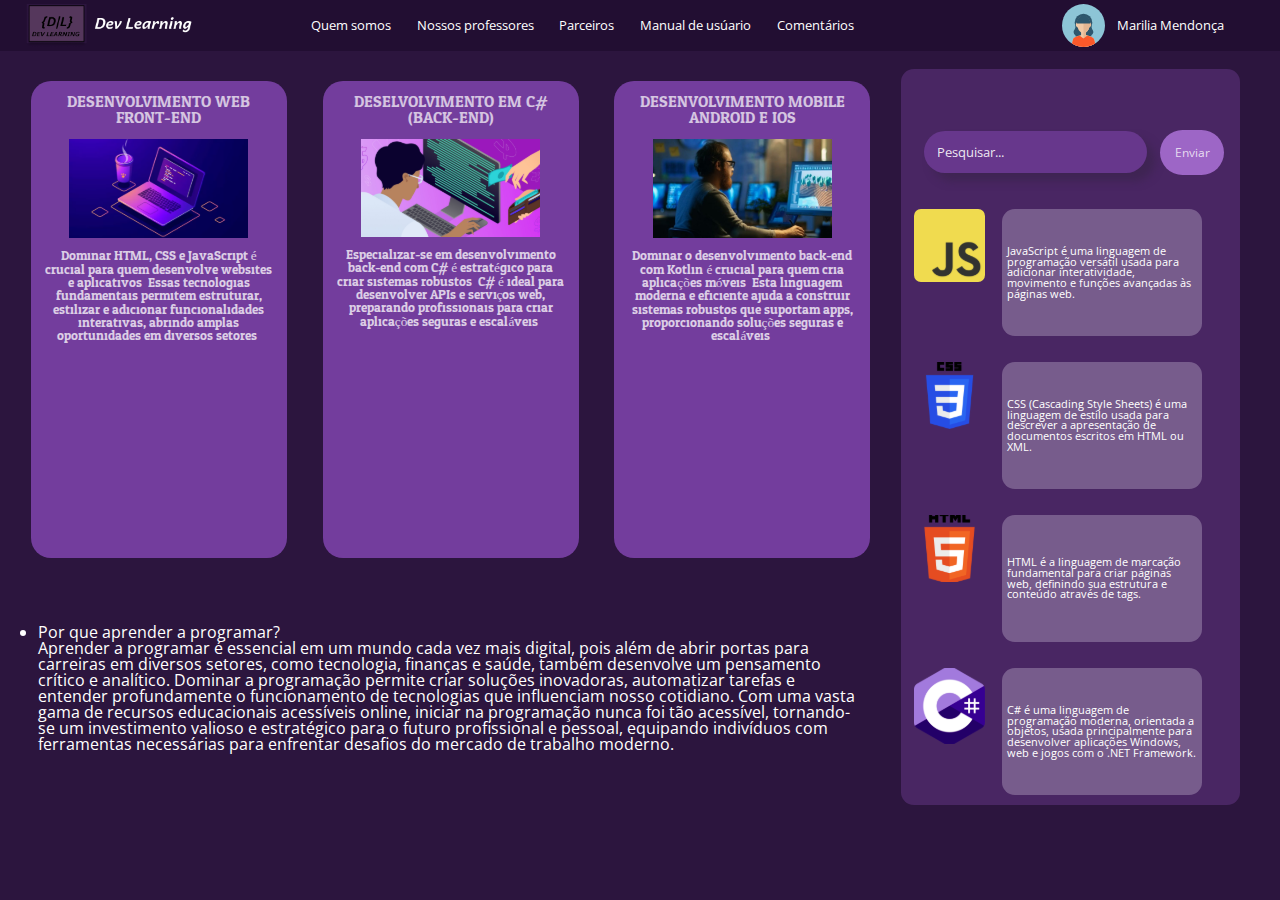
<file: index.html>
<!DOCTYPE html>
<html lang="pt-BR">
<head>
    <meta charset="UTF-8">
    <meta name="viewport" content="width=device-width, initial-scale=1.0">
    <title>Document</title>
    <link rel="stylesheet" href="style.css">
    <link rel="preconnect" href="https://fonts.googleapis.com">
    <link rel="preconnect" href="https://fonts.gstatic.com" crossorigin>
    <link href="https://fonts.googleapis.com/css2?family=Odor+Mean+Chey&display=swap" rel="stylesheet">
    <link rel="preconnect" href="https://fonts.googleapis.com">
    <link rel="preconnect" href="https://fonts.gstatic.com" crossorigin>
    <link href="https://fonts.googleapis.com/css2?family=Open+Sans:ital,wght@0,300..800;1,300..800&display=swap" rel="stylesheet">  
    <script src="index.js" defer></script>
</head>
<body>
    <header class="container">
        
        <img src="imagens/Group 18.png" class="container_img" href="index.html">

        <div class="menu" id="menu">
            <img src="imagens/icon-menu.svg" alt="">
        </div>
        <section class="container-header" id="header">
            <div class="close-menu" id="closed-menu" >
            <img src="imagens/close.svg" alt="">
            </div>
            <nav class="header-nav">
                <a href="categorias/carrossel modificado com sobre nos/indexmain.html#sobre" class="item-nav">Quem somos</a>
                <a href="categorias/carrossel modificado com sobre nos/indexmain.html#professor" class="item-nav" >Nossos professores</a>
                <a href="#" class="item-nav">Parceiros</a>
                <a href="categorias/carrossel modificado com sobre nos/indexmain.html#manual" class="item-nav">Manual de usúario</a>
                <a href="#" class="item-nav">Comentários</a>
            </nav>
<section class="user-avatar">  
                <img src="imagens/avatar-svgrepo-com.svg">
                <a href="pagina de login/index.html" class="user-name">Marilia Mendonça</a>
              
            </section>
        </section>
            
        <div class="overlay-menu-header"></div>
    </header> 
    
    <main class="main-container">
        <section class="main-content">
            <a href="conteudo do main/desenvolvimento front end/index.html">
                    <h3 class="main-title">DESENVOLVIMENTO WEB FRONT-END</h3>
                    <img class="image-main" src="./imagens/Rectangle 4.svg" alt="">
                    <p class="main-text">Dominar HTML, CSS e JavaScript é crucial para quem desenvolve websites e aplicativos. Essas tecnologias fundamentais permitem estruturar, estilizar e adicionar funcionalidades interativas, abrindo amplas oportunidades em diversos setores.</p>
            </a>       
        </section>

        <section class="main-content">
            <a href="conteudo do main/desenvolvimento back end/index.html">
                <h3 class="main-title">DESELVOLVIMENTO EM C# (BACK-END)</h3>
                <img class="image-main" src="./imagens/Rectangle 4 (1).svg" alt="">
                <p class="main-text">Especializar-se em desenvolvimento back-end com C# é estratégico para criar sistemas robustos. C# é ideal para desenvolver APIs e serviços web, preparando profissionais para criar aplicações seguras e escaláveis.</p>
            </a>
        </section>

        <section class="main-content">
            <a href="conteudo do main/desenvolvimento mobile /index.html">
                <h3 class="main-title">DESENVOLVIMENTO MOBILE ANDROID E IOS</h3>
                <img class="image-main" src="./imagens/Rectangle 4 (2).svg" alt="">
                <p class="main-text">Dominar o desenvolvimento back-end com Kotlin é crucial para quem cria aplicações móveis. Esta linguagem moderna e eficiente ajuda a construir sistemas robustos que suportam apps, proporcionando soluções seguras e escaláveis.</p>
            </a>
        </section>
        <div id="btn-menu" class="loupe">
            <img src="imagens/loupe.svg" alt="">
        </div>


        <aside class="container-aside" id="close">
            <div class="close" id="fechar">
            <img src="imagens/close.svg" alt="" >
            </div>

            <form class="searchForm">
                <section class="search">
                    <input type="text" id="searchBox" class="searchbox" placeholder="Pesquisar..." autocomplete="off">
                    <input type="submit" value="Enviar" class="send" id="send">
                </section>
            </form>
                <a href="aula-js.html">
                    <ul  class="list-aside1">
                    <img src="./imagens/javascript.svg" alt="">
                    <p>JavaScript é uma linguagem de programação versátil usada para adicionar interatividade, movimento e funções avançadas às páginas web.</p>   
                </ul>
            </a>
            
            <a href="aula-css.html">
                <ul  class="list-aside1">
                    <img src="./imagens/css.svg" alt="">
                    <p>CSS (Cascading Style Sheets) é uma linguagem de estilo usada para descrever a apresentação de documentos escritos em HTML ou XML.</p>   
                </ul>
            </a>
            
            <a href="aula-html.html">
                <ul  class="list-aside1">
                    <img src="./imagens/html.svg" alt="">
                    <p>HTML é a linguagem de marcação fundamental para criar páginas web, definindo sua estrutura e conteúdo através de tags.</p>   
                </ul>
            </a>
            
            <a href="aula-c.html" >
                <ul  class="list-aside1">
                    <img src="./imagens/csharp.svg" alt="">
                    <p>C# é uma linguagem de programação moderna, orientada a objetos, usada principalmente para desenvolver aplicações Windows, web e jogos com o .NET Framework.</p>   
                </ul>
            </a>
            
        </aside>
       
        <ul class="p-text">
            <li >Por que aprender a programar?</li>
            <p>Aprender a programar é essencial em um mundo cada vez mais digital, pois além de abrir portas para carreiras em diversos setores, como tecnologia, finanças e saúde, também desenvolve um pensamento crítico e analítico. Dominar a programação permite criar soluções inovadoras, automatizar tarefas e entender profundamente o funcionamento de tecnologias que influenciam nosso cotidiano. Com uma vasta gama de recursos educacionais acessíveis online, iniciar na programação nunca foi tão acessível, tornando-se um investimento valioso e estratégico para o futuro profissional e pessoal, equipando indivíduos com ferramentas necessárias para enfrentar desafios do mercado de trabalho moderno.</p>
        </ul>
         <div class="overlay-menu"></div>
    </main>
    
</body>
</html>
</file>
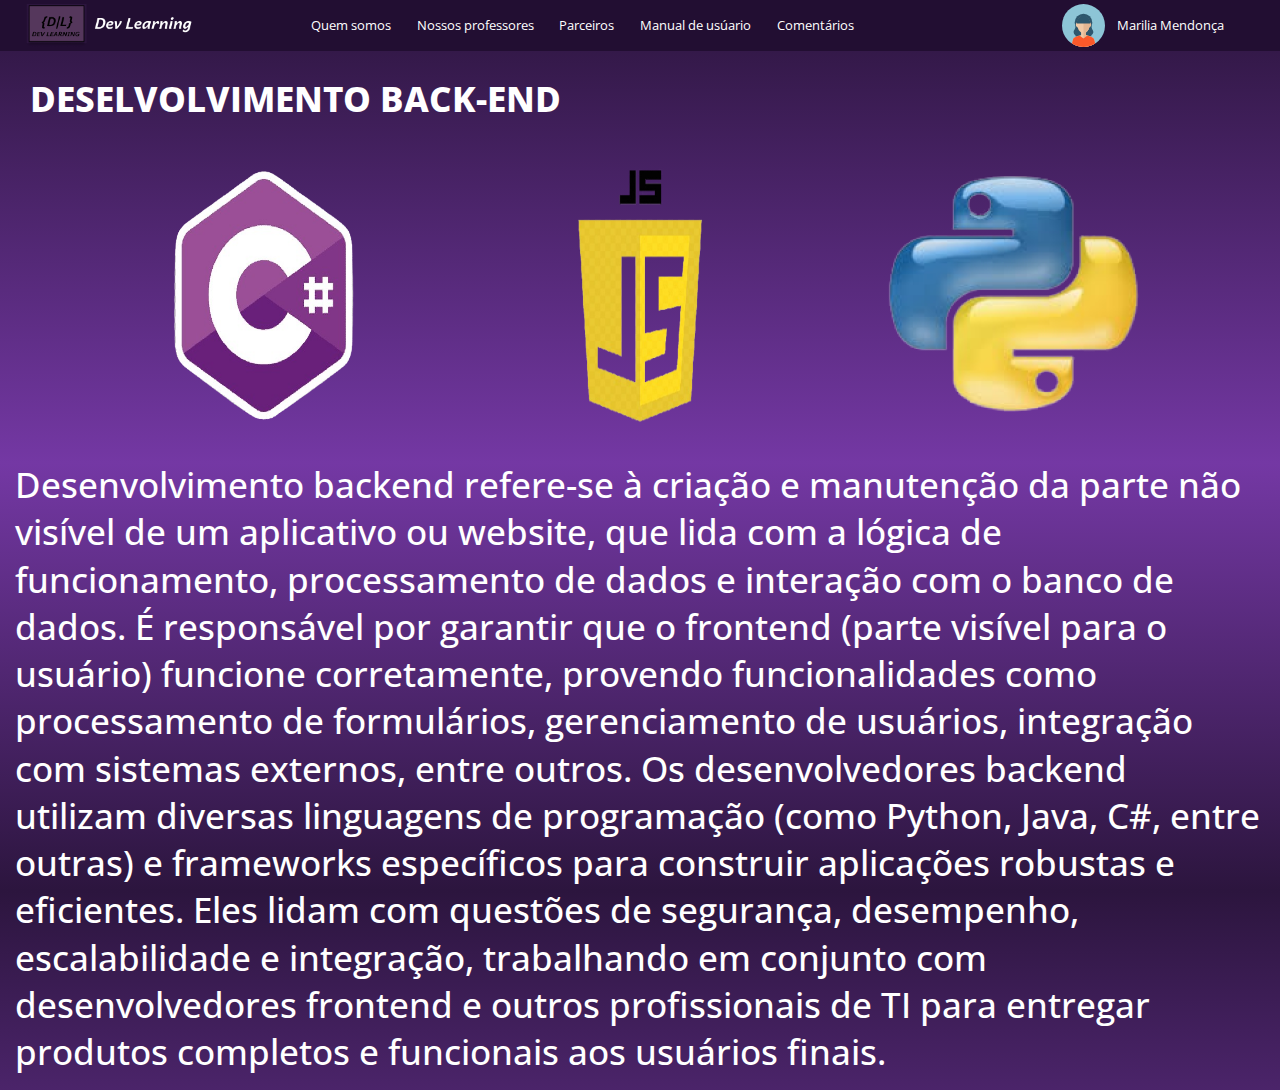
<file: conteudo do main/desenvolvimento back end/index.html>
<!DOCTYPE html>
<html lang="en">
<head>
    <meta charset="UTF-8">
    <meta http-equiv="X-UA-Compatible" content="IE=edge">
    <meta name="viewport" content="width=device-width, initial-scale=1.0">
    <link rel="stylesheet" href="mico.css">
    <script src="index.js" defer></script>
    <link rel="preconnect" href="https://fonts.googleapis.com">
    <link rel="preconnect" href="https://fonts.gstatic.com" crossorigin>
    <link href="https://fonts.googleapis.com/css2?family=Open+Sans:ital,wght@0,300..800;1,300..800&display=swap" rel="stylesheet">

    <title>Nova Guia</title>
</head>
<body>
    <header class="container1">
        
        <img src="imagens/Group 18.png" class="container_img" href="index.html">

        <div class="menu" id="menu">
            <img src="imagens/icon-menu.svg" alt="">
        </div>
        <section class="container-header" id="header">
            <div class="close-menu" id="closed-menu" >
            <img src="imagens/close.svg" alt="">
            </div>
            <nav class="header-nav">
                <a href="" class="item-nav">Quem somos</a>
                <a href="categorias/carrossel modificado com sobre nos - Copia/indexmain.html#titulo" class="item-nav" >Nossos professores</a>
                <a href="categorias/carrossel modificado com sobre nos - Copia/indexmain.html#titulo" class="item-nav">Parceiros</a>
                <a href="categorias/carrossel modificado com sobre nos - Copia/indexmain.html#titulo" class="item-nav">Manual de usúario</a>
                <a href="categorias/carrossel modificado com sobre nos - Copia/indexmain.html#titulo" class="item-nav">Comentários</a>
            </nav>
<section class="user-avatar">  
                <img src="imagens/avatar-svgrepo-com.svg">
                <span class="user-name">Marilia Mendonça</span>
              
            </section>
        </section>
            
        <div class="overlay-menu-header"></div>
    </header> 


    <h1 class="sim">
        DESELVOLVIMENTO BACK-END
    </h1>

    <div class="container"> 

        <img class="foto" src="imagens/image3.png" alt="asd">
        
        <img class="foto" src="imagens/image1.png" alt="asd">
        
        <img class="foto" src="imagens/image2.png" alt="asd">
    </div>
    
    <h1 class="bugio">
        Desenvolvimento backend refere-se à criação e manutenção da parte não visível de um aplicativo ou website, que lida com a lógica de funcionamento, processamento de dados e interação com o banco de dados. É responsável por garantir que o frontend (parte visível para o usuário) funcione corretamente, provendo funcionalidades como processamento de formulários, gerenciamento de usuários, integração com sistemas externos, entre outros. Os desenvolvedores backend utilizam diversas linguagens de programação (como Python, Java, C#, entre outras) e frameworks específicos para construir aplicações robustas e eficientes. Eles lidam com questões de segurança, desempenho, escalabilidade e integração, trabalhando em conjunto com desenvolvedores frontend e outros profissionais de TI para entregar produtos completos e funcionais aos usuários finais.
    </h1>
             <div class="overlay-menu"></div>
</body>
</html>
</file>
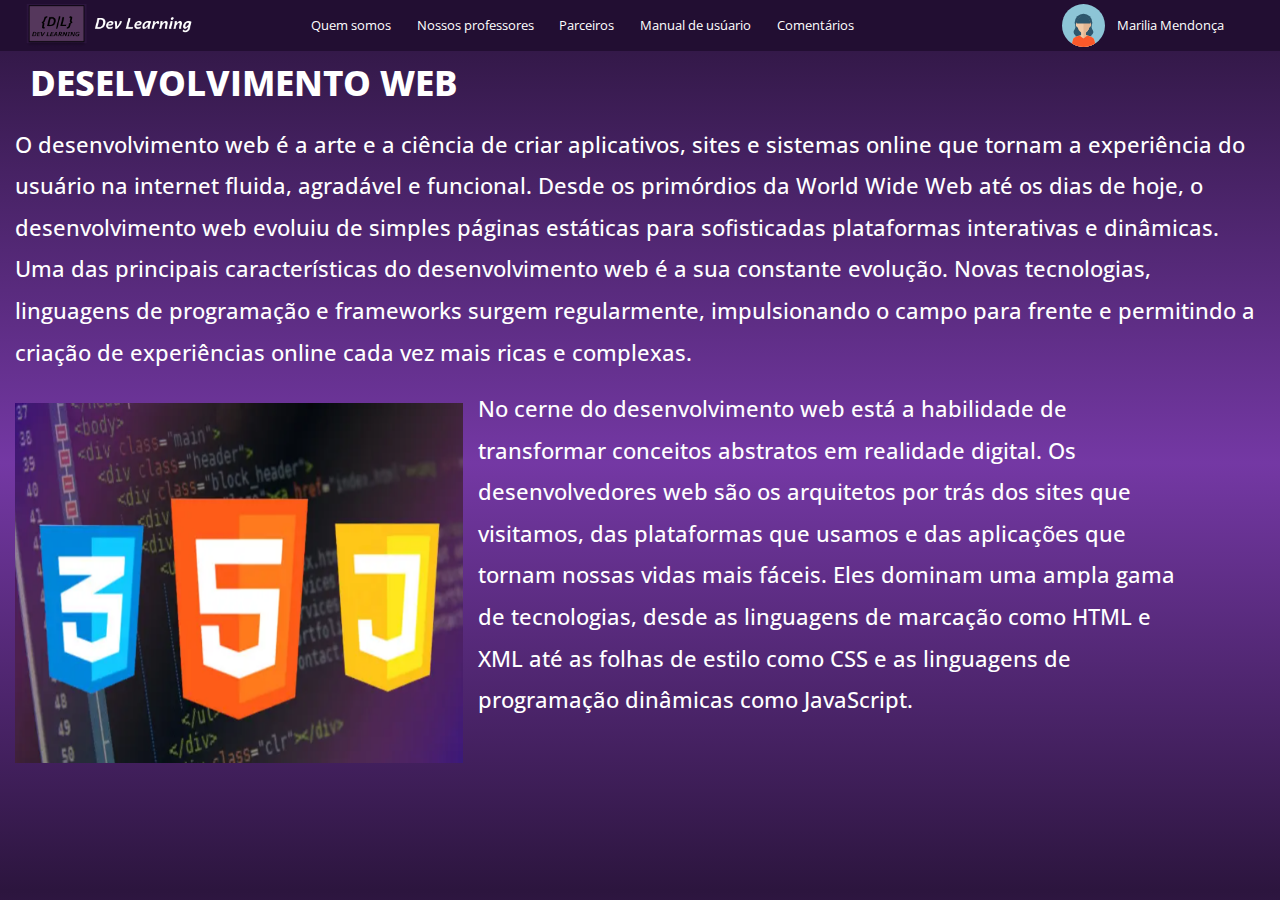
<file: conteudo do main/desenvolvimento front end/index.html>
<!DOCTYPE html>
<html lang="en">
<head>
    <meta charset="UTF-8">
    <meta http-equiv="X-UA-Compatible" content="IE=edge">
    <meta name="viewport" content="width=device-width, initial-scale=1.0">
    <link rel="stylesheet" href="bugio.css">
    <link rel="preconnect" href="https://fonts.googleapis.com">
    <link rel="preconnect" href="https://fonts.gstatic.com" crossorigin>
    <link href="https://fonts.googleapis.com/css2?family=Open+Sans:ital,wght@0,300..800;1,300..800&display=swap" rel="stylesheet">
    <script src="index.js" defer></script>
    <title>Nova Guia</title>
</head>
<body>


    <header class="container1">
        
        <img src="imagens/Group 18.png" class="container_img" href="index.html">

        <div class="menu" id="menu">
            <img src="imagens/icon-menu.svg" alt="">
        </div>
        <section class="container-header" id="header">
            <div class="close-menu" id="closed-menu" >
            <img src="imagens/close.svg" alt="">
            </div>
            <nav class="header-nav">
                <a href="" class="item-nav">Quem somos</a>
                <a href="categorias/carrossel modificado com sobre nos - Copia/indexmain.html#titulo" class="item-nav" >Nossos professores</a>
                <a href="categorias/carrossel modificado com sobre nos - Copia/indexmain.html#titulo" class="item-nav">Parceiros</a>
                <a href="categorias/carrossel modificado com sobre nos - Copia/indexmain.html#titulo" class="item-nav">Manual de usúario</a>
                <a href="categorias/carrossel modificado com sobre nos - Copia/indexmain.html#titulo" class="item-nav">Comentários</a>
            </nav>
<section class="user-avatar">  
                <img src="imagens/avatar-svgrepo-com.svg">
                <span class="user-name">Marilia Mendonça</span>
              
            </section>
        </section>
            
        <div class="overlay-menu-header"></div>
    </header> 

    <h1 class="mico">
        DESELVOLVIMENTO WEB
    </h1>
    
        <section>
        
        <h1 class="bugio"> 
            O desenvolvimento web é a arte e a ciência de criar aplicativos, sites e sistemas online que tornam a experiência do usuário na internet fluida, agradável e funcional. Desde os primórdios da World Wide Web até os dias de hoje, o desenvolvimento web evoluiu de simples páginas estáticas para sofisticadas plataformas interativas e dinâmicas. Uma das principais características do desenvolvimento web é a sua constante evolução. Novas tecnologias, linguagens de programação e frameworks surgem regularmente, impulsionando o campo para frente e permitindo a criação de experiências online cada vez mais ricas e complexas.
        </h1>
        <div class="container"> 
            <img class="foto" src="imagem/image.png" alt="asd">   
            <h1 class="sagui">
                No cerne do desenvolvimento web está a habilidade de transformar conceitos abstratos em realidade digital. Os desenvolvedores web são os arquitetos por trás dos sites que visitamos, das plataformas que usamos e das aplicações que tornam nossas vidas mais fáceis. Eles dominam uma ampla gama de tecnologias, desde as linguagens de marcação como HTML e XML até as folhas de estilo como CSS e as linguagens de programação dinâmicas como JavaScript.
            </h1>
            
            
        </div>
        
        </section>



</body>

</html>
</file>
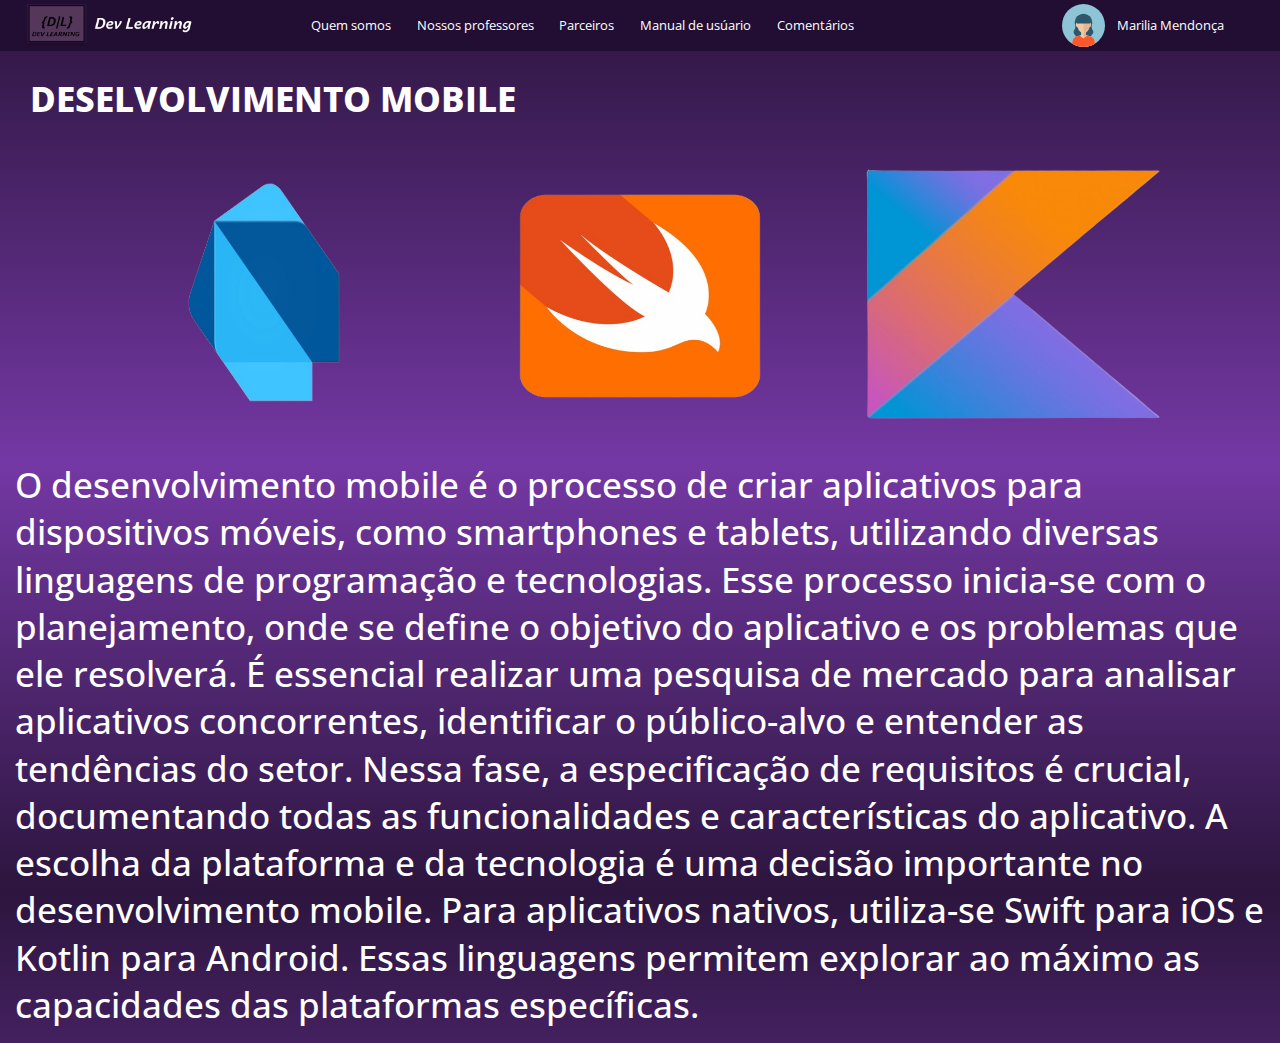
<file: conteudo do main/desenvolvimento mobile/index.html>
<!DOCTYPE html>
<html lang="en">
<head>
    <meta charset="UTF-8">
    <meta name="viewport" content="width=device-width, initial-scale=1.0">
    <link rel="stylesheet" href="sagui.css">
    <link rel="preconnect" href="https://fonts.googleapis.com">
    <link rel="preconnect" href="https://fonts.gstatic.com" crossorigin>
    <link href="https://fonts.googleapis.com/css2?family=Open+Sans:ital,wght@0,300..800;1,300..800&display=swap" rel="stylesheet">
    <script src="index.js" defer></script>

    <title>Nova Guia</title>
</head>
<body>


    <header class="container1">
        
        <img src="imagens/Group 18.png" class="container_img" href="index.html">

        <div class="menu" id="menu">
            <img src="imagens/icon-menu.svg" alt="">
        </div>
        <section class="container-header" id="header">
            <div class="close-menu" id="closed-menu" >
            <img src="imagens/close.svg" alt="">
            </div>
            <nav class="header-nav">
                <a href="" class="item-nav">Quem somos</a>
                <a href="categorias/carrossel modificado com sobre nos - Copia/indexmain.html#titulo" class="item-nav" >Nossos professores</a>
                <a href="categorias/carrossel modificado com sobre nos - Copia/indexmain.html#titulo" class="item-nav">Parceiros</a>
                <a href="categorias/carrossel modificado com sobre nos - Copia/indexmain.html#titulo" class="item-nav">Manual de usúario</a>
                <a href="categorias/carrossel modificado com sobre nos - Copia/indexmain.html#titulo" class="item-nav">Comentários</a>
            </nav>
<section class="user-avatar">  
                <img src="imagens/avatar-svgrepo-com.svg">
                <span class="user-name">Marilia Mendonça</span>
              
            </section>
        </section>
            
        <div class="overlay-menu-header"></div>
    </header> 
    <h1 class="sim">
       DESELVOLVIMENTO MOBILE
    </h1>

        <div class="container">

        <img class="foto" src="imagens/imagem1.png" alt="asd">
            
        <img class="foto" src="imagens/imagem2.png" alt="asd">
        
        <img class="foto" src="imagens/imagem3.png" alt="asd"> 
       </div>
       
    <h1 class="bugio">
        O desenvolvimento mobile é o processo de criar aplicativos para dispositivos móveis, como smartphones e tablets, utilizando diversas linguagens de programação e tecnologias. Esse processo inicia-se com o planejamento, onde se define o objetivo do aplicativo e os problemas que ele resolverá. É essencial realizar uma pesquisa de mercado para analisar aplicativos concorrentes, identificar o público-alvo e entender as tendências do setor. Nessa fase, a especificação de requisitos é crucial, documentando todas as funcionalidades e características do aplicativo. A escolha da plataforma e da tecnologia é uma decisão importante no desenvolvimento mobile. Para aplicativos nativos, utiliza-se Swift para iOS e Kotlin para Android. Essas linguagens permitem explorar ao máximo as capacidades das plataformas específicas. 
    </h1>
</body>
</html>
</file>
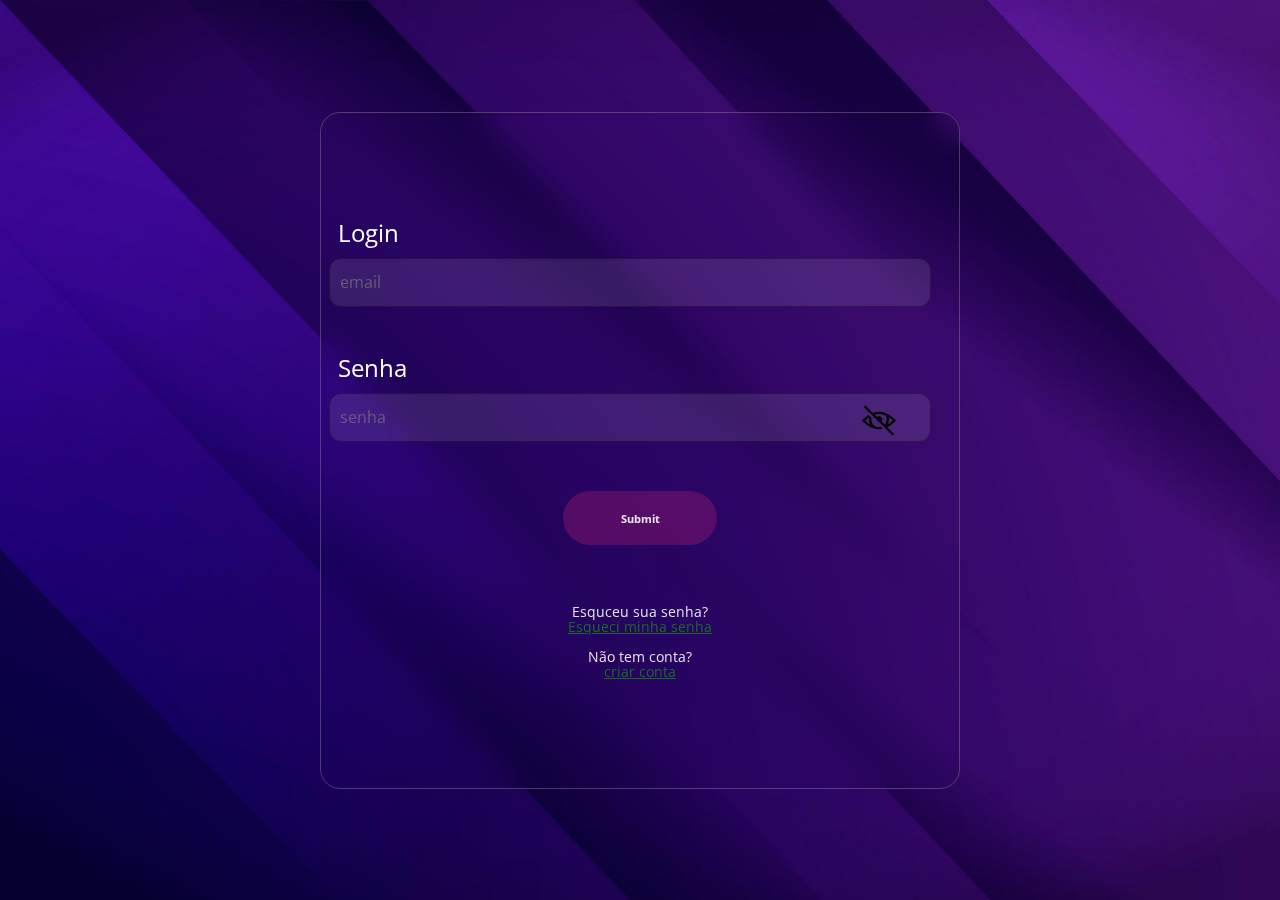
<file: pagina de login/imagens/index.html>
<!DOCTYPE html>
<html lang="pt-BR">
<head>
    <meta charset="UTF-8">
    <meta http-equiv="X-UA-Compatible" content="IE=edge">
    <meta name="viewport" content="width=device-width, initial-scale=1.0">
    <title>Página de login</title>
    <link rel="stylesheet" href="style.css">
    <link rel="preconnect" href="https://fonts.googleapis.com">
    <link rel="preconnect" href="https://fonts.gstatic.com" crossorigin>
    <link href="https://fonts.googleapis.com/css2?family=Open+Sans:ital,wght@0,300..800;1,300..800&display=swap" rel="stylesheet">
    <script src="main.js" defer></script>
</head>
<body>
    <section class="container-img">
        <img src="imagens/5556661.jpg">
    </section>

    <form class="form" >
        <div class="container">
            <!-- login -->
            <label  class="text">Login</label>
            <section class="hidden-eyes">
            <input class="login" id="email" type="text" placeholder="email" autocomplete="off">
            </section>
            <!-- senha -->
            <label  class="text">Senha</label>
            <section class="hidden-eyes">
                <input class="login" type="password" placeholder="senha" id="password" autocomplete="off">
                <img src="imagens/eye-slash.svg" alt="" class="eye" id="eye">    
            </section>

            <!-- enviar e sign-in -->
            <div class="container-remember">
            <input  class="enviar" type="submit">
            
            <p  class="remember">Esquceu sua senha?</p>
            <a href="#" class="click">Esqueci minha senha</a><br>
            <p  class="remember">Não tem conta?</p>
            <a href="" class="click">criar conta</a>
        </div>
        </div>
    </form>

</body>
</html>
</file>
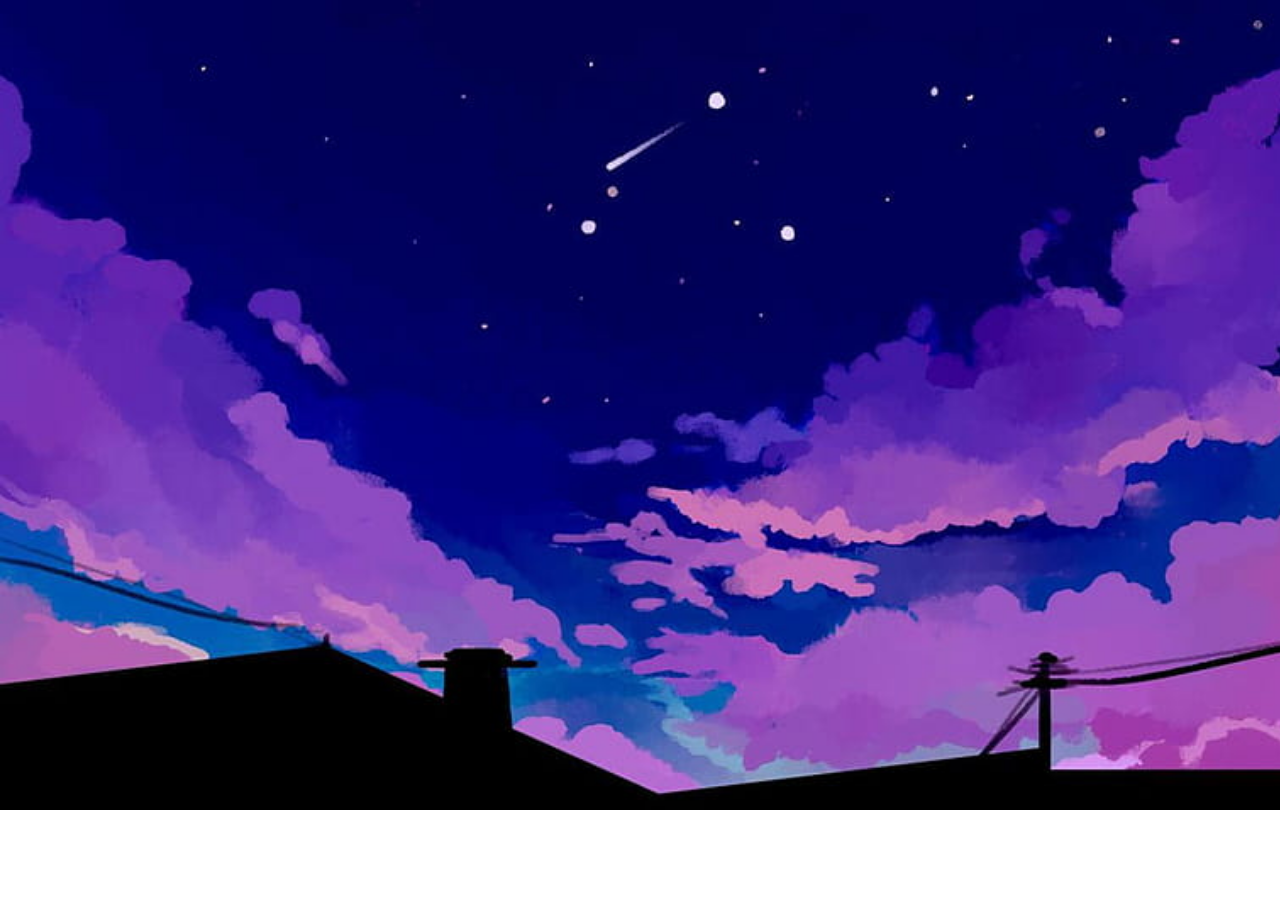
<file: pagina de login/imagens/teste/index.html>
<!DOCTYPE html>
<html lang="en">
<head>
    <meta charset="UTF-8">
    <meta name="viewport" content="width=device-width, initial-scale=1.0">
    <title>Document</title>
    <link rel="stylesheet" href="style.css">
</head>
<body>
    <img src="desktop-wallpaper-anime-purple-pc-purple.jpg">
</body>
</html>
</file>
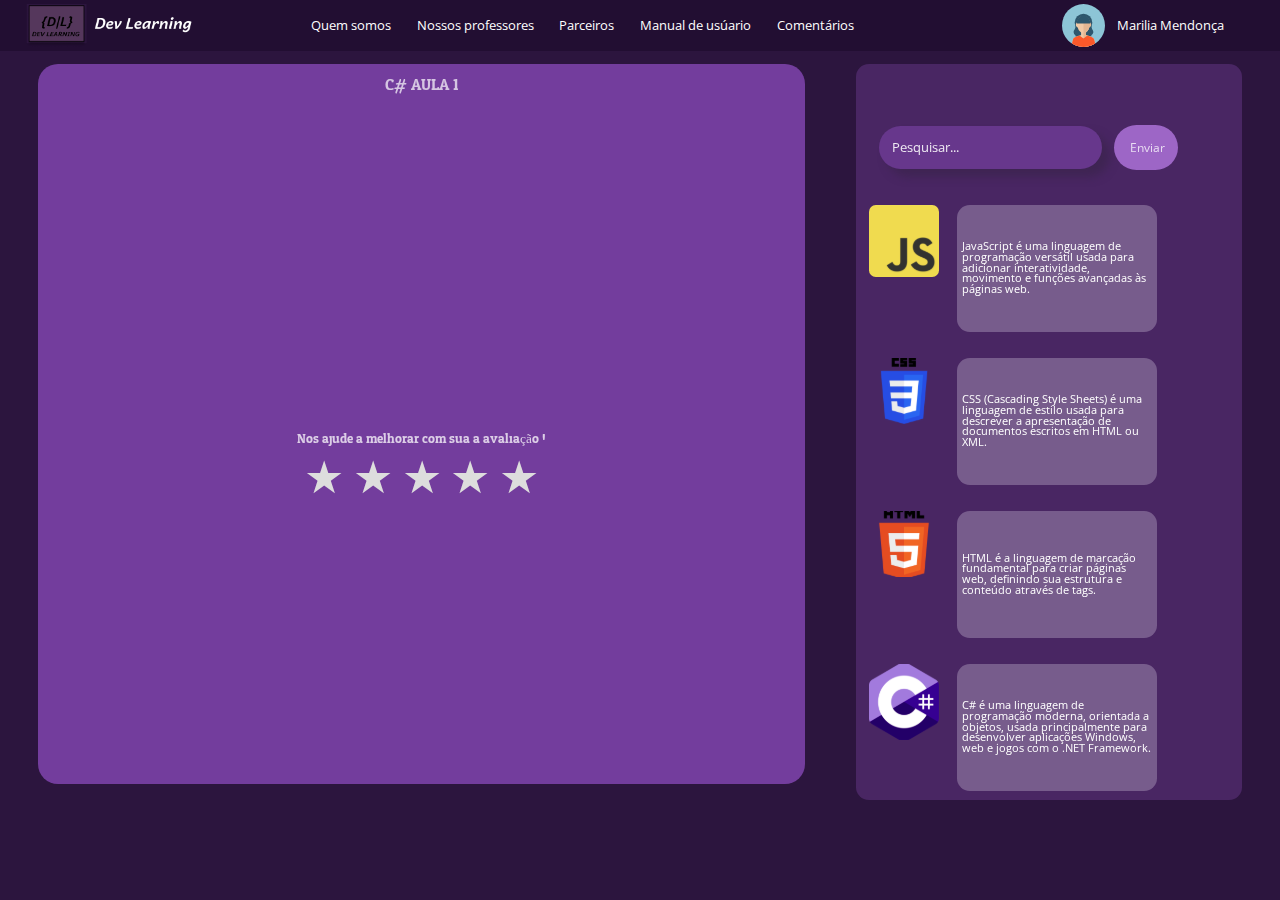
<file: aula-c.html>
<!DOCTYPE html>
<html lang="pt-BR">
<head>
    <meta charset="UTF-8">
    <meta name="viewport" content="width=device-width, initial-scale=1.0">
    <title>Document</title>
    <link rel="stylesheet" href="style.css">
    <link rel="preconnect" href="https://fonts.googleapis.com">
    <link rel="preconnect" href="https://fonts.gstatic.com" crossorigin>
    <link href="https://fonts.googleapis.com/css2?family=Odor+Mean+Chey&display=swap" rel="stylesheet">
    <link rel="preconnect" href="https://fonts.googleapis.com">
    <link rel="preconnect" href="https://fonts.gstatic.com" crossorigin>
    <link href="https://fonts.googleapis.com/css2?family=Open+Sans:ital,wght@0,300..800;1,300..800&display=swap" rel="stylesheet">  
    <script src="index.js" defer></script>
</head>
<body>
    <header class="container">
        
        <img src="imagens/Group 18.png" class="container_img">

        <div class="menu" id="menu">
            <img src="imagens/icon-menu.svg" alt="">
        </div>
        <section class="container-header" id="header">
            <div class="close-menu" id="closed-menu" >
            <img src="imagens/close.svg" alt="">
            </div>
            <nav class="header-nav">
                <a href="" class="item-nav">Quem somos</a>
                <a href="categorias/carrossel modificado com sobre nos - Copia/indexmain.html#titulo" class="item-nav" >Nossos professores</a>
                <a href="categorias/carrossel modificado com sobre nos - Copia/indexmain.html#titulo" class="item-nav">Parceiros</a>
                <a href="categorias/carrossel modificado com sobre nos - Copia/indexmain.html#titulo" class="item-nav">Manual de usúario</a>
                <a href="categorias/carrossel modificado com sobre nos - Copia/indexmain.html#titulo" class="item-nav">Comentários</a>
            </nav>
<section class="user-avatar">  
                <img src="imagens/avatar-svgrepo-com.svg">
                <a href="pagina de login/index.html" class="user-name">Marilia Mendonça</a>
              
            </section>
        </section>
            
        <div class="overlay-menu-header"></div>
    </header> 
    
    <main class="main-container1">
        <section class="main-content1">
            <a href="">
                    <h3 class="main-title1">C# AULA 1</h3>
                    <iframe id="video-aula" width="420" height="315"src="https://www.youtube.com/embed/Uo0qe5DW52s?si=x6xgNOtjB2L4CAEU" alt="AULA 1 HMTL">
</iframe>

<p class="main-text1">Nos ajude a melhorar com sua a avaliação !</p>
            </a>

<div class="star-rating">
    <input type="radio" id="star5" name="rating" value="5"><label for="star5" title="5 stars">★</label>
    <input type="radio" id="star4" name="rating" value="4"><label for="star4" title="4 stars">★</label>
    <input type="radio" id="star3" name="rating" value="3"><label for="star3" title="3 stars">★</label>
    <input type="radio" id="star2" name="rating" value="2"><label for="star2" title="2 stars">★</label>
    <input type="radio" id="star1" name="rating" value="1"><label for="star1" title="1 star">★</label>
</div> 
            </a>       
        </section>
        <!--
        <section class="main-content">
            <a href="">
                <h3 class="main-title">DESELVOLVIMENTO EM C# (BACK-END)</h3>
                <img class="image-main" src="./imagens/Rectangle 4 (1).svg" alt="">
                <p class="main-text">Especializar-se em desenvolvimento back-end com C# é estratégico para criar sistemas robustos. C# é ideal para desenvolver APIs e serviços web, preparando profissionais para criar aplicações seguras e escaláveis.</p>
            </a>
        </section>
    
        <section class="main-content">
            <a href="">
                <h3 class="main-title">DESENVOLVIMENTO MOBILE ANDROID E IOS</h3>
                <img class="image-main" src="./imagens/Rectangle 4 (2).svg" alt="">
                <p class="main-text">Dominar o desenvolvimento back-end com Kotlin é crucial para quem cria aplicações móveis. Esta linguagem moderna e eficiente ajuda a construir sistemas robustos que suportam apps, proporcionando soluções seguras e escaláveis.</p>
            </a>
        </section>
    -->

        <div id="btn-menu" class="loupe">
            <img src="imagens/loupe.svg" alt="">
        </div>
        <aside class="container-aside" id="close">
            <div class="close" id="fechar">
            <img src="imagens/close.svg" alt="" >
            </div>

            <form class="searchForm">
                <section class="search">
                    <input type="text" id="searchBox" class="searchbox" placeholder="Pesquisar..." autocomplete="off">
                    <input type="submit" value="Enviar" class="send" id="send">
                </section>
            </form>
                <a href="aula-js.html">
                    <ul  class="list-aside1">
                    <img src="./imagens/javascript.svg" alt="">
                    <p>JavaScript é uma linguagem de programação versátil usada para adicionar interatividade, movimento e funções avançadas às páginas web.</p>   
                </ul>
            </a>
            
            <a href="aula-css.html">
                <ul  class="list-aside1">
                    <img src="./imagens/css.svg" alt="">
                    <p>CSS (Cascading Style Sheets) é uma linguagem de estilo usada para descrever a apresentação de documentos escritos em HTML ou XML.</p>   
                </ul>
            </a>
            
            <a href="aula-html.html">
                <ul  class="list-aside1">
                    <img src="./imagens/html.svg" alt="">
                    <p>HTML é a linguagem de marcação fundamental para criar páginas web, definindo sua estrutura e conteúdo através de tags.</p>   
                </ul>
            </a>
            
            <a href="aula-c.html">
                <ul  class="list-aside1">
                    <img src="./imagens/csharp.svg" alt="">
                    <p>C# é uma linguagem de programação moderna, orientada a objetos, usada principalmente para desenvolver aplicações Windows, web e jogos com o .NET Framework.</p>   
                </ul>
            </a>
            
        </aside>
       <!-- ***item excluído do index
        <ul class="p-text">
            <li >Por que aprender a programar?</li>
            <p>Aprender a programar é essencial em um mundo cada vez mais digital, pois além de abrir portas para carreiras em diversos setores, como tecnologia, finanças e saúde, também desenvolve um pensamento crítico e analítico. Dominar a programação permite criar soluções inovadoras, automatizar tarefas e entender profundamente o funcionamento de tecnologias que influenciam nosso cotidiano. Com uma vasta gama de recursos educacionais acessíveis online, iniciar na programação nunca foi tão acessível, tornando-se um investimento valioso e estratégico para o futuro profissional e pessoal, equipando indivíduos com ferramentas necessárias para enfrentar desafios do mercado de trabalho moderno.</p>
        </ul>-->
         <div class="overlay-menu"></div>
    </main>
    
</body>
</html>
</file>
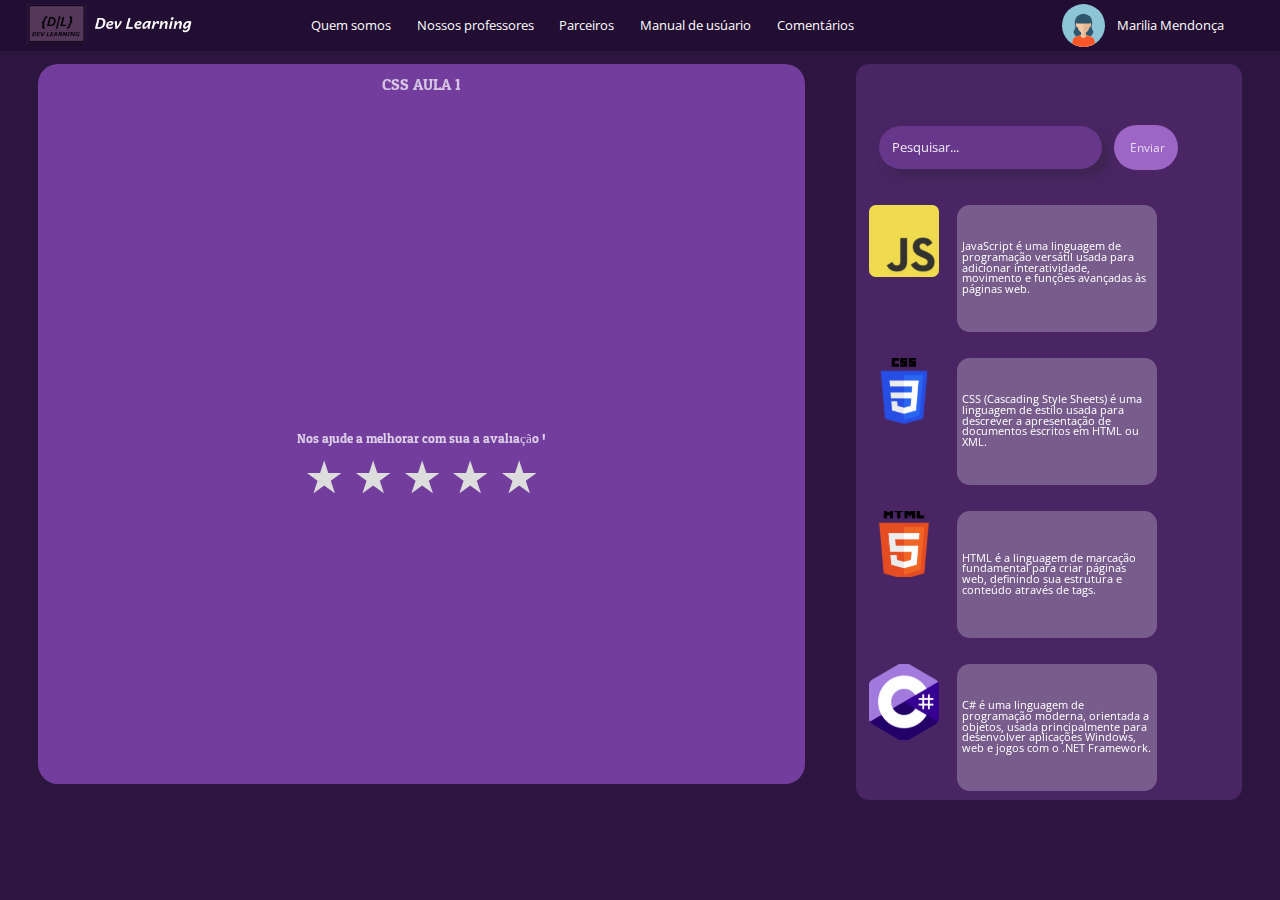
<file: aula-css.html>
<!DOCTYPE html>
<html lang="pt-BR">
<head>
    <meta charset="UTF-8">
    <meta name="viewport" content="width=device-width, initial-scale=1.0">
    <title>Document</title>
    <link rel="stylesheet" href="style.css">
    <link rel="preconnect" href="https://fonts.googleapis.com">
    <link rel="preconnect" href="https://fonts.gstatic.com" crossorigin>
    <link href="https://fonts.googleapis.com/css2?family=Odor+Mean+Chey&display=swap" rel="stylesheet">
    <link rel="preconnect" href="https://fonts.googleapis.com">
    <link rel="preconnect" href="https://fonts.gstatic.com" crossorigin>
    <link href="https://fonts.googleapis.com/css2?family=Open+Sans:ital,wght@0,300..800;1,300..800&display=swap" rel="stylesheet">  
    <script src="index.js" defer></script>
</head>
<body>
    <header class="container">
        
        <img src="imagens/Group 18.png" class="container_img">

        <div class="menu" id="menu">
            <img src="imagens/icon-menu.svg" alt="">
        </div>
        <section class="container-header" id="header">
            <div class="close-menu" id="closed-menu" >
            <img src="imagens/close.svg" alt="">
            </div>
            <nav class="header-nav">
                <a href="" class="item-nav">Quem somos</a>
                <a href="categorias/carrossel modificado com sobre nos - Copia/indexmain.html#titulo" class="item-nav" >Nossos professores</a>
                <a href="categorias/carrossel modificado com sobre nos - Copia/indexmain.html#titulo" class="item-nav">Parceiros</a>
                <a href="categorias/carrossel modificado com sobre nos - Copia/indexmain.html#titulo" class="item-nav">Manual de usúario</a>
                <a href="categorias/carrossel modificado com sobre nos - Copia/indexmain.html#titulo" class="item-nav">Comentários</a>
            </nav>
<section class="user-avatar">  
                <img src="imagens/avatar-svgrepo-com.svg">
                <a href="pagina de login/index.html" class="user-name">Marilia Mendonça</a>
              
            </section>
        </section>
            
        <div class="overlay-menu-header"></div>
    </header> 
    
    <main class="main-container1">
        <section class="main-content1">
            <a href="">
                    <h3 class="main-title1">CSS AULA 1</h3>
                    <iframe id="video-aula" width="420" height="315"src="https://www.youtube.com/embed/0Ba6PVHMa0A?si=DDK5q7I6DkqGh24V" alt="AULA 1 HMTL">
</iframe>

<p class="main-text1">Nos ajude a melhorar com sua a avaliação !</p>
            </a>

<div class="star-rating">
    <input type="radio" id="star5" name="rating" value="5"><label for="star5" title="5 stars">★</label>
    <input type="radio" id="star4" name="rating" value="4"><label for="star4" title="4 stars">★</label>
    <input type="radio" id="star3" name="rating" value="3"><label for="star3" title="3 stars">★</label>
    <input type="radio" id="star2" name="rating" value="2"><label for="star2" title="2 stars">★</label>
    <input type="radio" id="star1" name="rating" value="1"><label for="star1" title="1 star">★</label>
</div> 
            </a>       
        </section>
        <!--
        <section class="main-content">
            <a href="">
                <h3 class="main-title">DESELVOLVIMENTO EM C# (BACK-END)</h3>
                <img class="image-main" src="./imagens/Rectangle 4 (1).svg" alt="">
                <p class="main-text">Especializar-se em desenvolvimento back-end com C# é estratégico para criar sistemas robustos. C# é ideal para desenvolver APIs e serviços web, preparando profissionais para criar aplicações seguras e escaláveis.</p>
            </a>
        </section>
    
        <section class="main-content">
            <a href="">
                <h3 class="main-title">DESENVOLVIMENTO MOBILE ANDROID E IOS</h3>
                <img class="image-main" src="./imagens/Rectangle 4 (2).svg" alt="">
                <p class="main-text">Dominar o desenvolvimento back-end com Kotlin é crucial para quem cria aplicações móveis. Esta linguagem moderna e eficiente ajuda a construir sistemas robustos que suportam apps, proporcionando soluções seguras e escaláveis.</p>
            </a>
        </section>
    -->

        <div id="btn-menu" class="loupe">
            <img src="imagens/loupe.svg" alt="">
        </div>
        <aside class="container-aside" id="close">
            <div class="close" id="fechar">
            <img src="imagens/close.svg" alt="" >
            </div>

            <form class="searchForm">
                <section class="search">
                    <input type="text" id="searchBox" class="searchbox" placeholder="Pesquisar..." autocomplete="off">
                    <input type="submit" value="Enviar" class="send" id="send">
                </section>
            </form>
                <a href="aula-js.html">
                    <ul  class="list-aside1">
                    <img src="./imagens/javascript.svg" alt="">
                    <p>JavaScript é uma linguagem de programação versátil usada para adicionar interatividade, movimento e funções avançadas às páginas web.</p>   
                </ul>
            </a>
            
            <a href="aula-css.html">
                <ul  class="list-aside1">
                    <img src="./imagens/css.svg" alt="">
                    <p>CSS (Cascading Style Sheets) é uma linguagem de estilo usada para descrever a apresentação de documentos escritos em HTML ou XML.</p>   
                </ul>
            </a>
            
            <a href="aula-html.html">
                <ul  class="list-aside1">
                    <img src="./imagens/html.svg" alt="">
                    <p>HTML é a linguagem de marcação fundamental para criar páginas web, definindo sua estrutura e conteúdo através de tags.</p>   
                </ul>
            </a>
            
            <a href="aula-c.html">
                <ul  class="list-aside1">
                    <img src="./imagens/csharp.svg" alt="">
                    <p>C# é uma linguagem de programação moderna, orientada a objetos, usada principalmente para desenvolver aplicações Windows, web e jogos com o .NET Framework.</p>   
                </ul>
            </a>
            
        </aside>
       <!-- ***item excluído do index
        <ul class="p-text">
            <li >Por que aprender a programar?</li>
            <p>Aprender a programar é essencial em um mundo cada vez mais digital, pois além de abrir portas para carreiras em diversos setores, como tecnologia, finanças e saúde, também desenvolve um pensamento crítico e analítico. Dominar a programação permite criar soluções inovadoras, automatizar tarefas e entender profundamente o funcionamento de tecnologias que influenciam nosso cotidiano. Com uma vasta gama de recursos educacionais acessíveis online, iniciar na programação nunca foi tão acessível, tornando-se um investimento valioso e estratégico para o futuro profissional e pessoal, equipando indivíduos com ferramentas necessárias para enfrentar desafios do mercado de trabalho moderno.</p>
        </ul>-->
         <div class="overlay-menu"></div>
    </main>
    
</body>
</html>
</file>
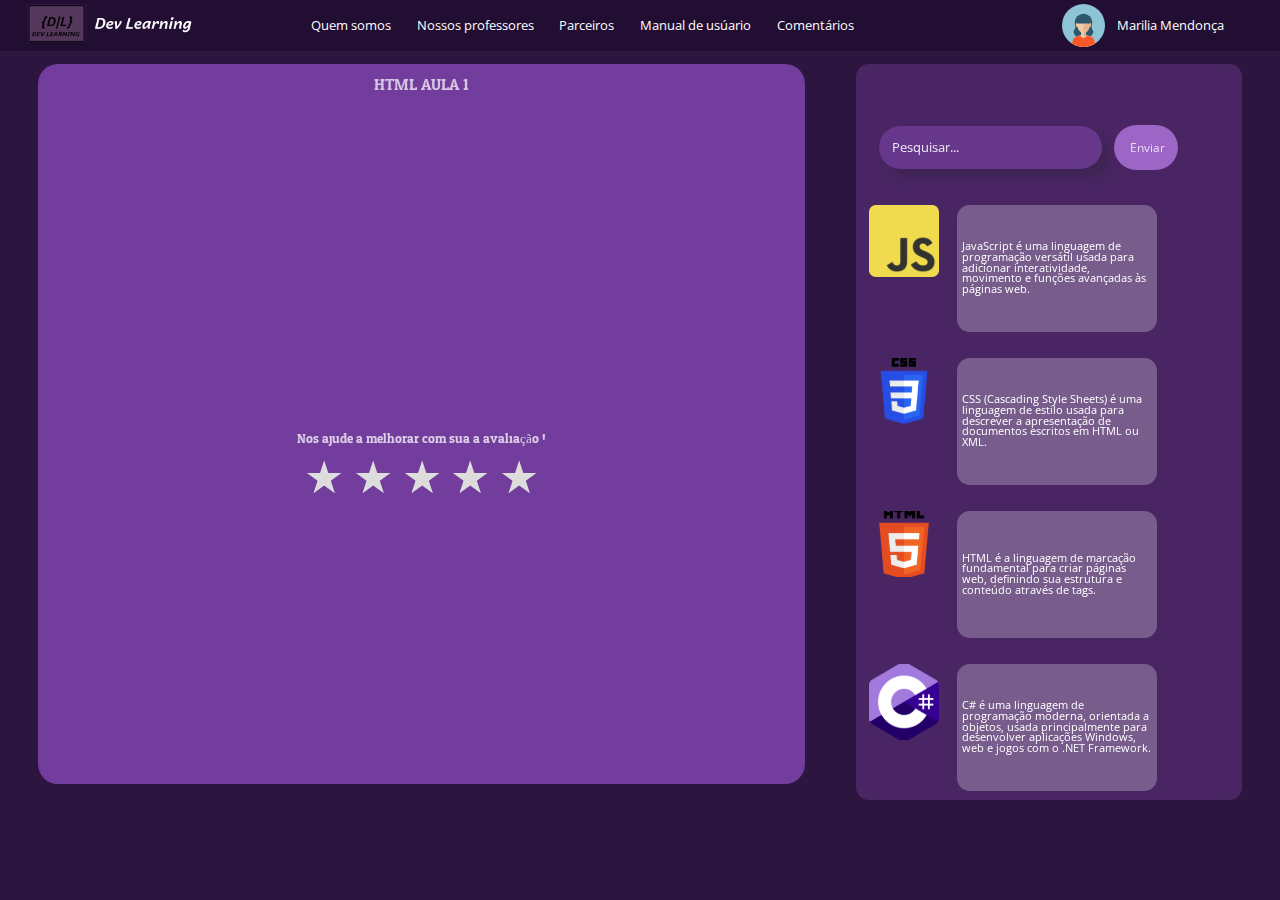
<file: aula-html.html>
<!DOCTYPE html>
<html lang="pt-BR">
<head>
    <meta charset="UTF-8">
    <meta name="viewport" content="width=device-width, initial-scale=1.0">
    <title>Document</title>
    <link rel="stylesheet" href="style.css">
    <link rel="preconnect" href="https://fonts.googleapis.com">
    <link rel="preconnect" href="https://fonts.gstatic.com" crossorigin>
    <link href="https://fonts.googleapis.com/css2?family=Odor+Mean+Chey&display=swap" rel="stylesheet">
    <link rel="preconnect" href="https://fonts.googleapis.com">
    <link rel="preconnect" href="https://fonts.gstatic.com" crossorigin>
    <link href="https://fonts.googleapis.com/css2?family=Open+Sans:ital,wght@0,300..800;1,300..800&display=swap" rel="stylesheet">  
    <script src="index.js" defer></script>
</head>
<body>
    <header class="container">
        
        <img src="imagens/Group 18.png" class="container_img">

        <div class="menu" id="menu">
            <img src="imagens/icon-menu.svg" alt="">
        </div>
        <section class="container-header" id="header">
            <div class="close-menu" id="closed-menu" >
            <img src="imagens/close.svg" alt="">
            </div>
            <nav class="header-nav">
                <a href="" class="item-nav">Quem somos</a>
                <a href="categorias/carrossel modificado com sobre nos - Copia/indexmain.html#titulo" class="item-nav" >Nossos professores</a>
                <a href="categorias/carrossel modificado com sobre nos - Copia/indexmain.html#titulo" class="item-nav">Parceiros</a>
                <a href="categorias/carrossel modificado com sobre nos - Copia/indexmain.html#titulo" class="item-nav">Manual de usúario</a>
                <a href="categorias/carrossel modificado com sobre nos - Copia/indexmain.html#titulo" class="item-nav">Comentários</a>
            </nav>
<section class="user-avatar">  
                <img src="imagens/avatar-svgrepo-com.svg">
                <a href="pagina de login/index.html" class="user-name">Marilia Mendonça</a>
              
            </section>
        </section>
            
        <div class="overlay-menu-header"></div>
    </header> 
    
    <main class="main-container1">
        <section class="main-content1">
            <a href="">
                    <h3 class="main-title1">HTML AULA 1</h3>
                    <iframe id="video-aula" width="420" height="315"src="https://www.youtube.com/embed/r01izWfa8wM?si=FexUc08F8k9r5KFK" alt="AULA 1 HMTL">
</iframe>

<p class="main-text1">Nos ajude a melhorar com sua a avaliação !</p>
            </a>

<div class="star-rating">
    <input type="radio" id="star5" name="rating" value="5"><label for="star5" title="5 stars">★</label>
    <input type="radio" id="star4" name="rating" value="4"><label for="star4" title="4 stars">★</label>
    <input type="radio" id="star3" name="rating" value="3"><label for="star3" title="3 stars">★</label>
    <input type="radio" id="star2" name="rating" value="2"><label for="star2" title="2 stars">★</label>
    <input type="radio" id="star1" name="rating" value="1"><label for="star1" title="1 star">★</label>
</div> 
            </a>       
        </section>
        <!--
        <section class="main-content">
            <a href="">
                <h3 class="main-title">DESELVOLVIMENTO EM C# (BACK-END)</h3>
                <img class="image-main" src="./imagens/Rectangle 4 (1).svg" alt="">
                <p class="main-text">Especializar-se em desenvolvimento back-end com C# é estratégico para criar sistemas robustos. C# é ideal para desenvolver APIs e serviços web, preparando profissionais para criar aplicações seguras e escaláveis.</p>
            </a>
        </section>
    
        <section class="main-content">
            <a href="">
                <h3 class="main-title">DESENVOLVIMENTO MOBILE ANDROID E IOS</h3>
                <img class="image-main" src="./imagens/Rectangle 4 (2).svg" alt="">
                <p class="main-text">Dominar o desenvolvimento back-end com Kotlin é crucial para quem cria aplicações móveis. Esta linguagem moderna e eficiente ajuda a construir sistemas robustos que suportam apps, proporcionando soluções seguras e escaláveis.</p>
            </a>
        </section>
    -->

        <div id="btn-menu" class="loupe">
            <img src="imagens/loupe.svg" alt="">
        </div>
        <aside class="container-aside" id="close">
            <div class="close" id="fechar">
            <img src="imagens/close.svg" alt="" >
            </div>

            <form class="searchForm">
                <section class="search">
                    <input type="text" id="searchBox" class="searchbox" placeholder="Pesquisar..." autocomplete="off">
                    <input type="submit" value="Enviar" class="send" id="send">
                </section>
            </form>
                <a href="aula-js.html">
                    <ul  class="list-aside1">
                    <img src="./imagens/javascript.svg" alt="">
                    <p>JavaScript é uma linguagem de programação versátil usada para adicionar interatividade, movimento e funções avançadas às páginas web.</p>   
                </ul>
            </a>
            
            <a href="aula-css.html">
                <ul  class="list-aside1">
                    <img src="./imagens/css.svg" alt="">
                    <p>CSS (Cascading Style Sheets) é uma linguagem de estilo usada para descrever a apresentação de documentos escritos em HTML ou XML.</p>   
                </ul>
            </a>
            
            <a href="aula-html.html">
                <ul  class="list-aside1">
                    <img src="./imagens/html.svg" alt="">
                    <p>HTML é a linguagem de marcação fundamental para criar páginas web, definindo sua estrutura e conteúdo através de tags.</p>   
                </ul>
            </a>
            
            <a href="aula-c.html">
                <ul  class="list-aside1">
                    <img src="./imagens/csharp.svg" alt="">
                    <p>C# é uma linguagem de programação moderna, orientada a objetos, usada principalmente para desenvolver aplicações Windows, web e jogos com o .NET Framework.</p>   
                </ul>
            </a>
            
        </aside>
       <!-- ***item excluído do index
        <ul class="p-text">
            <li >Por que aprender a programar?</li>
            <p>Aprender a programar é essencial em um mundo cada vez mais digital, pois além de abrir portas para carreiras em diversos setores, como tecnologia, finanças e saúde, também desenvolve um pensamento crítico e analítico. Dominar a programação permite criar soluções inovadoras, automatizar tarefas e entender profundamente o funcionamento de tecnologias que influenciam nosso cotidiano. Com uma vasta gama de recursos educacionais acessíveis online, iniciar na programação nunca foi tão acessível, tornando-se um investimento valioso e estratégico para o futuro profissional e pessoal, equipando indivíduos com ferramentas necessárias para enfrentar desafios do mercado de trabalho moderno.</p>
        </ul>-->
         <div class="overlay-menu"></div>
    </main>
    
</body>
</html>
</file>
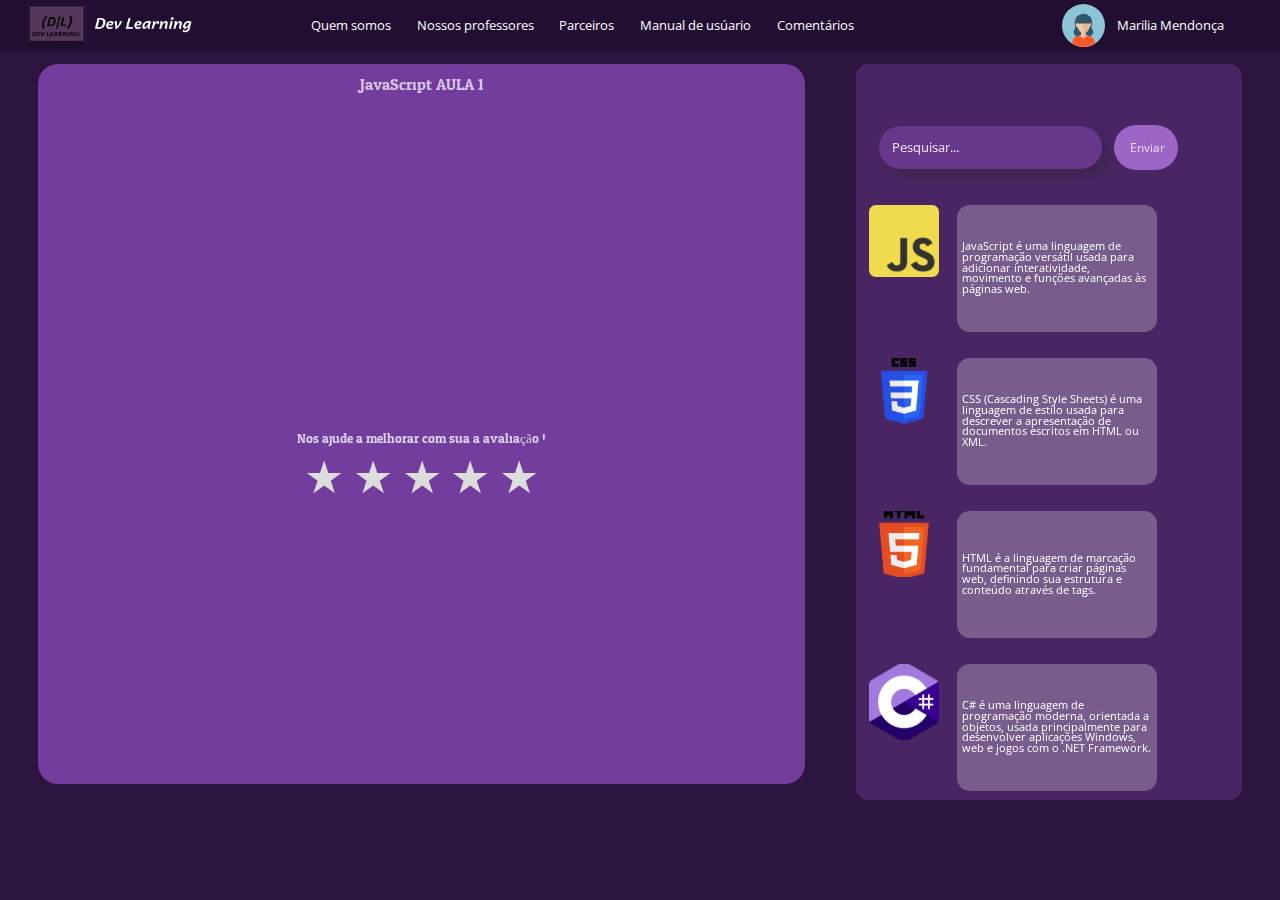
<file: aula-js.html>
<!DOCTYPE html>
<html lang="pt-BR">
<head>
    <meta charset="UTF-8">
    <meta name="viewport" content="width=device-width, initial-scale=1.0">
    <title>Document</title>
    <link rel="stylesheet" href="style.css">
    <link rel="preconnect" href="https://fonts.googleapis.com">
    <link rel="preconnect" href="https://fonts.gstatic.com" crossorigin>
    <link href="https://fonts.googleapis.com/css2?family=Odor+Mean+Chey&display=swap" rel="stylesheet">
    <link rel="preconnect" href="https://fonts.googleapis.com">
    <link rel="preconnect" href="https://fonts.gstatic.com" crossorigin>
    <link href="https://fonts.googleapis.com/css2?family=Open+Sans:ital,wght@0,300..800;1,300..800&display=swap" rel="stylesheet">  
    <script src="index.js" defer></script>
</head>
<body>
    <header class="container">
        
        <img src="imagens/Group 18.png" class="container_img">

        <div class="menu" id="menu">
            <img src="imagens/icon-menu.svg" alt="">
        </div>
        <section class="container-header" id="header">
            <div class="close-menu" id="closed-menu" >
            <img src="imagens/close.svg" alt="">
            </div>
            <nav class="header-nav">
                <a href="" class="item-nav">Quem somos</a>
                <a href="categorias/carrossel modificado com sobre nos - Copia/indexmain.html#titulo" class="item-nav" >Nossos professores</a>
                <a href="categorias/carrossel modificado com sobre nos - Copia/indexmain.html#titulo" class="item-nav">Parceiros</a>
                <a href="categorias/carrossel modificado com sobre nos - Copia/indexmain.html#titulo" class="item-nav">Manual de usúario</a>
                <a href="categorias/carrossel modificado com sobre nos - Copia/indexmain.html#titulo" class="item-nav">Comentários</a>
            </nav>
<section class="user-avatar">  
                <img src="imagens/avatar-svgrepo-com.svg">
                <a href="pagina de login/index.html" class="user-name">Marilia Mendonça</a>
              
            </section>
        </section>
            
        <div class="overlay-menu-header"></div>
    </header> 
    
    <main class="main-container1">
        <section class="main-content1">
            <a href="">
                    <h3 class="main-title1">JavaScript AULA 1</h3>
                    <iframe id="video-aula" width="420" height="315"src="https://www.youtube.com/embed/E1Ww5Y1EnWQ?si=3Qd_98q0tEKwgdnB" alt="AULA 1 HMTL">
</iframe>

<p class="main-text1">Nos ajude a melhorar com sua a avaliação !</p>
            </a>

<div class="star-rating">
    <input type="radio" id="star5" name="rating" value="5"><label for="star5" title="5 stars">★</label>
    <input type="radio" id="star4" name="rating" value="4"><label for="star4" title="4 stars">★</label>
    <input type="radio" id="star3" name="rating" value="3"><label for="star3" title="3 stars">★</label>
    <input type="radio" id="star2" name="rating" value="2"><label for="star2" title="2 stars">★</label>
    <input type="radio" id="star1" name="rating" value="1"><label for="star1" title="1 star">★</label>
</div> 
            </a>       
        </section>
        <!--
        <section class="main-content">
            <a href="">
                <h3 class="main-title">DESELVOLVIMENTO EM C# (BACK-END)</h3>
                <img class="image-main" src="./imagens/Rectangle 4 (1).svg" alt="">
                <p class="main-text">Especializar-se em desenvolvimento back-end com C# é estratégico para criar sistemas robustos. C# é ideal para desenvolver APIs e serviços web, preparando profissionais para criar aplicações seguras e escaláveis.</p>
            </a>
        </section>
    
        <section class="main-content">
            <a href="">
                <h3 class="main-title">DESENVOLVIMENTO MOBILE ANDROID E IOS</h3>
                <img class="image-main" src="./imagens/Rectangle 4 (2).svg" alt="">
                <p class="main-text">Dominar o desenvolvimento back-end com Kotlin é crucial para quem cria aplicações móveis. Esta linguagem moderna e eficiente ajuda a construir sistemas robustos que suportam apps, proporcionando soluções seguras e escaláveis.</p>
            </a>
        </section>
    -->

        <div id="btn-menu" class="loupe">
            <img src="imagens/loupe.svg" alt="">
        </div>
        <aside class="container-aside" id="close">
            <div class="close" id="fechar">
            <img src="imagens/close.svg" alt="" >
            </div>

            <form class="searchForm">
                <section class="search">
                    <input type="text" id="searchBox" class="searchbox" placeholder="Pesquisar..." autocomplete="off">
                    <input type="submit" value="Enviar" class="send" id="send">
                </section>
            </form>
                <a href="aula-js.html">
                    <ul  class="list-aside1">
                    <img src="./imagens/javascript.svg" alt="">
                    <p>JavaScript é uma linguagem de programação versátil usada para adicionar interatividade, movimento e funções avançadas às páginas web.</p>   
                </ul>
            </a>
            
            <a href="aula-css.html">
                <ul  class="list-aside1">
                    <img src="./imagens/css.svg" alt="">
                    <p>CSS (Cascading Style Sheets) é uma linguagem de estilo usada para descrever a apresentação de documentos escritos em HTML ou XML.</p>   
                </ul>
            </a>
            
            <a href="aula-html.html">
                <ul  class="list-aside1">
                    <img src="./imagens/html.svg" alt="">
                    <p>HTML é a linguagem de marcação fundamental para criar páginas web, definindo sua estrutura e conteúdo através de tags.</p>   
                </ul>
            </a>
            
            <a href="aula-c.html">
                <ul  class="list-aside1">
                    <img src="./imagens/csharp.svg" alt="">
                    <p>C# é uma linguagem de programação moderna, orientada a objetos, usada principalmente para desenvolver aplicações Windows, web e jogos com o .NET Framework.</p>   
                </ul>
            </a>
            
        </aside>
       <!-- ***item excluído do index
        <ul class="p-text">
            <li >Por que aprender a programar?</li>
            <p>Aprender a programar é essencial em um mundo cada vez mais digital, pois além de abrir portas para carreiras em diversos setores, como tecnologia, finanças e saúde, também desenvolve um pensamento crítico e analítico. Dominar a programação permite criar soluções inovadoras, automatizar tarefas e entender profundamente o funcionamento de tecnologias que influenciam nosso cotidiano. Com uma vasta gama de recursos educacionais acessíveis online, iniciar na programação nunca foi tão acessível, tornando-se um investimento valioso e estratégico para o futuro profissional e pessoal, equipando indivíduos com ferramentas necessárias para enfrentar desafios do mercado de trabalho moderno.</p>
        </ul>-->
         <div class="overlay-menu"></div>
    </main>
    
</body>
</html>
</file>
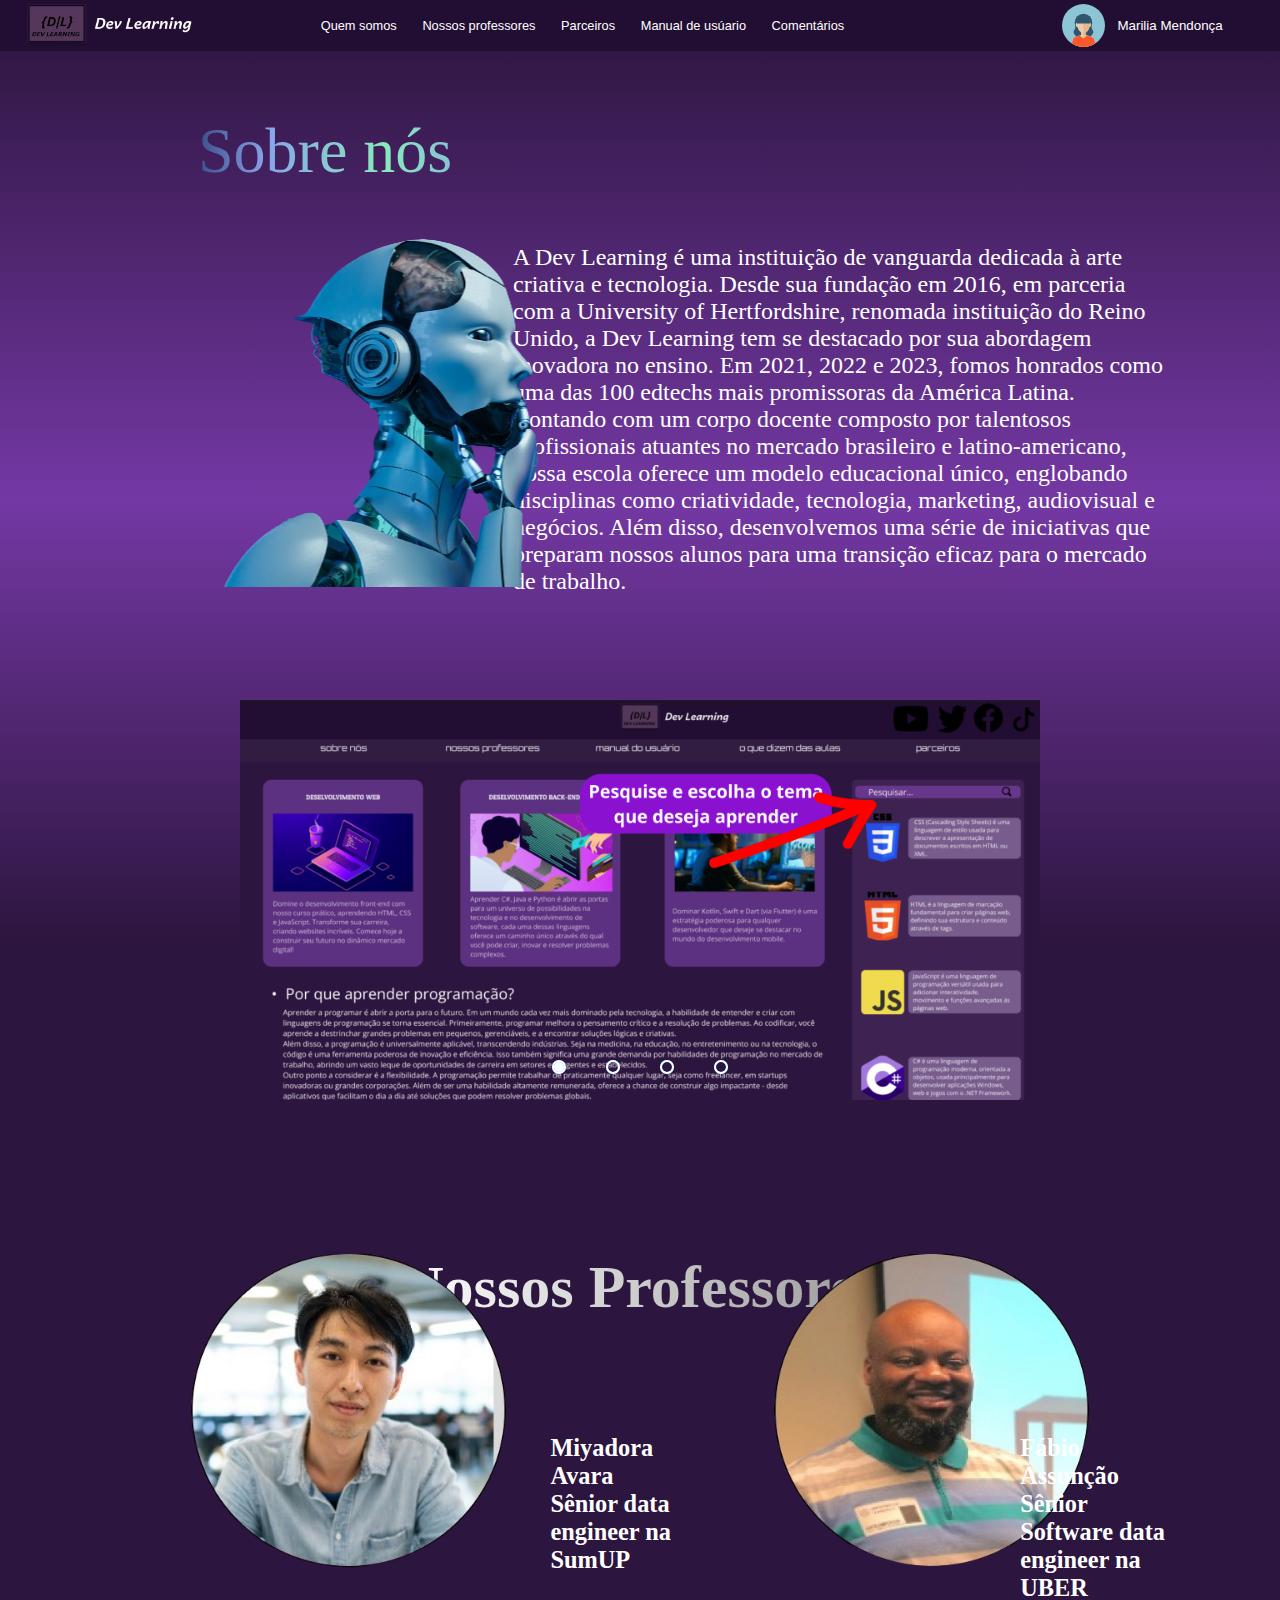
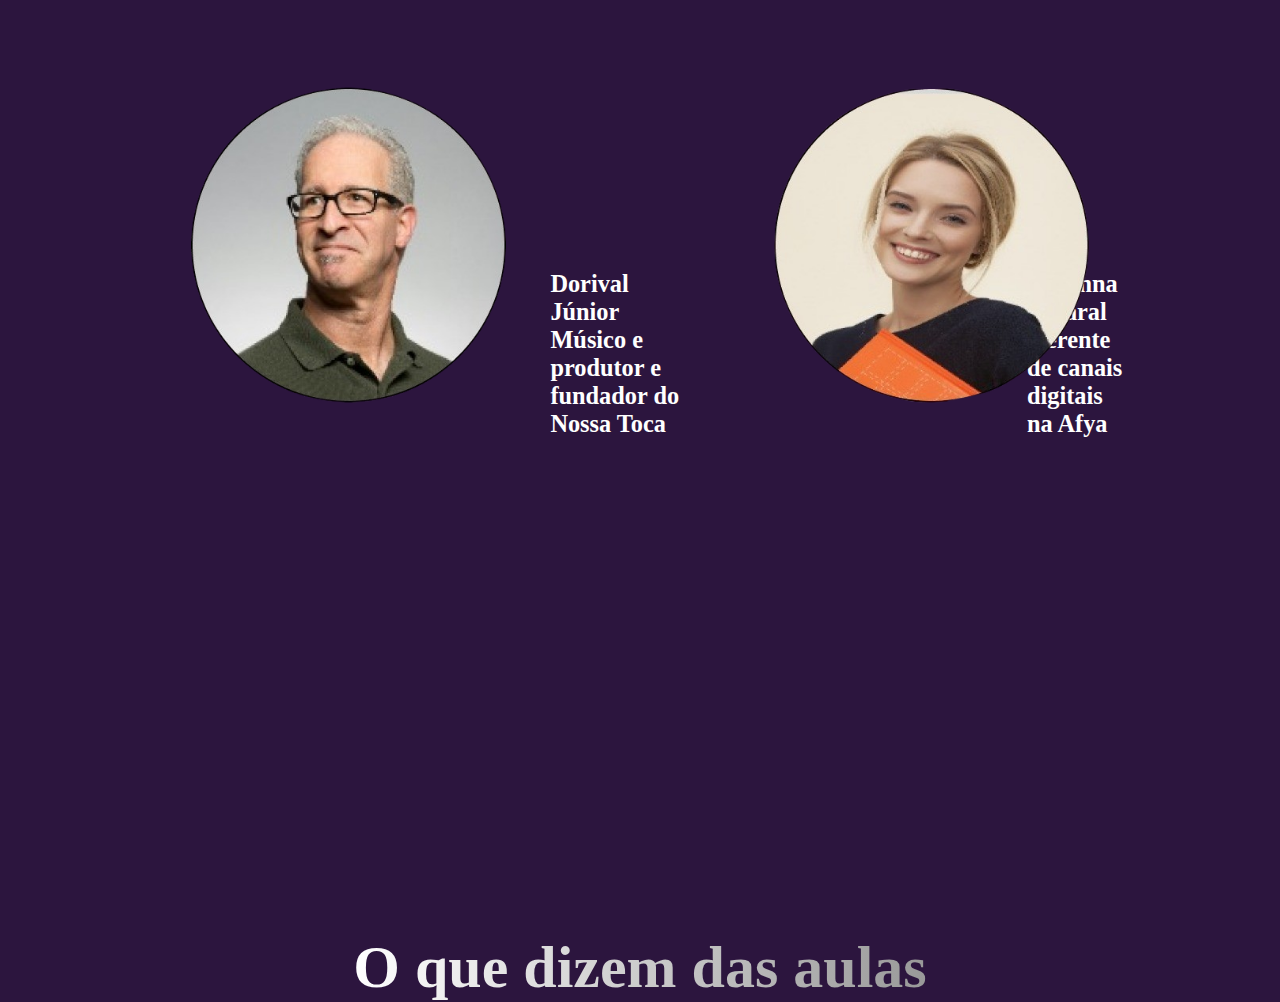
<file: categorias/carrossel modificado com sobre nos/indexmain.html>
<!DOCTYPE html>
<html lang="en">
<head>
    <meta charset="UTF-8">
    <meta http-equiv="X-UA-Compatible" content="IE=edge">
    <meta name="viewport" content="width=device-width, initial-scale=1.0">
    <title>Sobre Nós</title>

    <link rel="stylesheet" href="slide/styleslide.css">
    <link rel="stylesheet" href="sobre nos/style.css">
    <script src="index.js" defer></script>
    
</head>
<body>
    



    <p class="linear"></p>
            <header class="container1">
        
        <img src="imagens/Group 18.png" class="container_img" href="index.html">

        <div class="menu" id="menu">
            <img src="imagens/icon-menu.svg" alt="">
        </div>
        <section class="container-header" id="header">
            <div class="close-menu" id="closed-menu" >
            <img src="imagens/close.svg" alt="">
            </div>
            <nav class="header-nav">
                <a href="#sobre" class="item-nav">Quem somos</a>
                <a href="#professor" class="item-nav" >Nossos professores</a>
                <a href="#" class="item-nav">Parceiros</a>
                <a href="#manual" class="item-nav">Manual de usúario</a>
                <a href="#" class="item-nav">Comentários</a>
            </nav>
<section class="user-avatar">  
                <img src="imagens/avatar-svgrepo-com.svg">
                <span class="user-name">Marilia Mendonça</span>
              
            </section>
        </section>
            
        <div class="overlay-menu-header"></div>
    </header> 
    

    <div >
        <div class="slider">
 
        <div class="slides"id="manual">
            <!-- RADIO BUTTONS -->
            <input type="radio" name="radio-btn" id="radio1">
            <input type="radio" name="radio-btn" id="radio2">
            <input type="radio" name="radio-btn" id="radio3">
            <input type="radio" name="radio-btn" id="radio4">
            <!-- FIM RADIO BUTTONS -->

            <!-- SLIDE IMAGES -->
            <div class="slide first" >
                <img src="images/Tutorial/1.png" alt="image 1" />
            </div>

            <div class="slide" >
                <img src="images/Tutorial/2.png" alt="image 2" />
            </div>

            <div class="slide" >
                <img src="images/Tutorial/3.png" alt="image 3" />
            </div>

            <div class="slide" >
                <img src="images/Tutorial/4.png" alt="image 4" />
            </div>
            <!-- FIM SLIDE IMAGES -->

            <!-- NAVIGATION AUTO -->
            <div class="navigation-auto">
                <div class="auto-btn1"></div>
                <div class="auto-btn2"></div>
                <div class="auto-btn3"></div>
                <div class="auto-btn4"></div>
            </div>

        </div>

        <div class="manual-navigation">
            <label for="radio1" class="manual-btn"></label>
            <label for="radio2" class="manual-btn"></label>
            <label for="radio3" class="manual-btn"></label>
            <label for="radio4" class="manual-btn"></label>
        </div>
    </div>

    <div>
            <p class="texto1">A Dev Learning é uma instituição de vanguarda dedicada à arte criativa e tecnologia.
            Desde sua fundação em 2016, em parceria com a University of Hertfordshire, renomada 
            instituição do Reino Unido, a Dev Learning tem se destacado por sua abordagem inovadora
            no ensino. Em 2021, 2022 e 2023, fomos honrados como uma das 100 edtechs mais promissoras da América Latina.
            Contando com um corpo docente composto por talentosos profissionais atuantes no mercado
            brasileiro e latino-americano, nossa escola oferece um modelo educacional único, englobando
            disciplinas como criatividade, tecnologia, marketing, audiovisual e negócios. Além disso,
            desenvolvemos uma série de iniciativas que preparam nossos alunos para uma transição eficaz para o mercado de trabalho.</p>
            

        <div>
            <img  class="photo1" src="sobre nos/ai_photo-removebg-preview.png" alt="inteligência artificial">
        </div>

            <!--
            <div class="flex-container">  -->
        
        <div>
            <h1 class="titulo1" id="sobre">Sobre nós</h1>
        </div> 

        <div class="tamanho" >
            <h1 class="titulo2"id="professor">Nossos Professores</h1>
        </div>


        <div class="professores">
            <img class="prof1" src="images/professor1.png" alt="professor">
            <img class="prof2" src="images/professor2.png" alt="professor">
            
        </div>

        <div class="NamePROF">

        <h3 class="miya"> Miyadora Avara <br> Sênior data engineer na SumUP </h3>
        <h3 class="fabio"> Fábio Assunção <br> Sênior Software data engineer na UBER</h3>
        </div>

        <div class="NamePROF2">

            <h3 class="dori"> Dorival Júnior <br> Músico e produtor e fundador do Nossa Toca</h3>
            <h3 class="rosa"> Rosanna Amaral <br> Gerente de canais digitais na Afya</h3>
        </div>

<!--PARA SEGUNDA LINHA -->
        <div class="professores2">  
            <img class="prof3" src="images/professor3.png" alt="professor">
            <img class="prof4" src="images/professor4.png" alt="professor">
        </div>

     
        <div class="coment">
            <h1 class="titulo3">O que dizem das aulas</h1>
        </div>
    </div> 








    <script src="slide/script.js"></script>
</body>
</html>
</file>
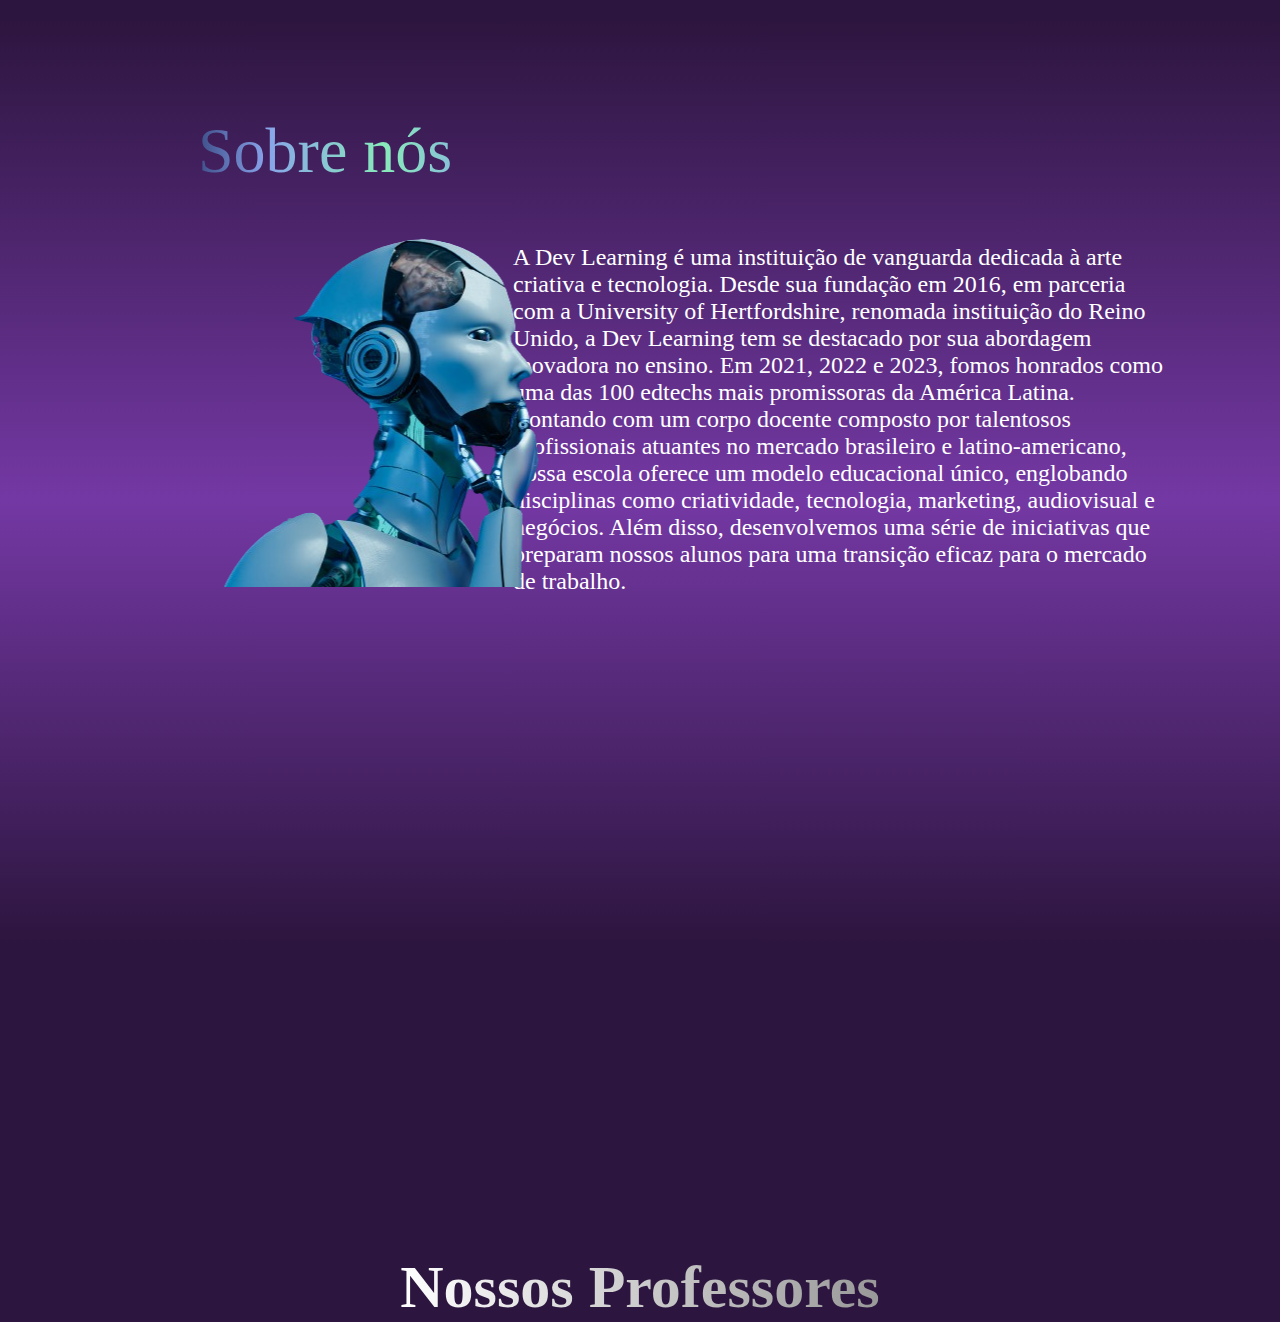
<file: categorias/carrossel modificado com sobre nos/sobre nos/indexsobrenos.html>
<!DOCTYPE html>
<html lang="en">
<head>
    <meta charset="UTF-8">
    <meta http-equiv="X-UA-Compatible" content="IE=edge">
    <meta name="viewport" content="width=device-width, initial-scale=1.0">
    <title>Quem somos</title>

    <link rel="stylesheet" href="style.css">

</head>
<body>
    <p class="linear"></p>

    <div>
        
        <div>
            <p class="texto1">A Dev Learning é uma instituição de vanguarda dedicada à arte criativa e tecnologia.
            Desde sua fundação em 2016, em parceria com a University of Hertfordshire, renomada 
            instituição do Reino Unido, a Dev Learning tem se destacado por sua abordagem inovadora
            no ensino. Em 2021, 2022 e 2023, fomos honrados como uma das 100 edtechs mais promissoras da América Latina.
            Contando com um corpo docente composto por talentosos profissionais atuantes no mercado
            brasileiro e latino-americano, nossa escola oferece um modelo educacional único, englobando
            disciplinas como criatividade, tecnologia, marketing, audiovisual e negócios. Além disso,
            desenvolvemos uma série de iniciativas que preparam nossos alunos para uma transição eficaz para o mercado de trabalho.</p>
            
         </div>

         <div>
            <img  class="photo1" src="ai_photo-removebg-preview.png" alt="inteligência artificial">
         </div>

         <!--
        <div class="flex-container">  -->
        
       
        <div>
            <h1 class="titulo1">Sobre nós</h1>
        </div> 

        <div class="tamanho">
            <h1 class="titulo2">Nossos Professores</h1>

        </div>
    </div>
</body>
</html>
</file>
<file: categorias/carrossel modificado com sobre nos/slide/styleslide.css>
body {
    margin: 0;
    padding: 0;
    width: 100vh;
    height: 100vh;
    display: flex;
    justify-content: center;
    align-items: center;
    background: none;
    position: flex;
}

.slider{
    margin: 0 auto;
    width: 800px;
    height: 400px;
    overflow: hidden;
    right: 50%;
    left: 50%;
    transform: translate(-50%, -50%);
    position: absolute;
    top: 100%;
}

.slides{
    width: 400%;
    height: 400px;
    display: flex;
}

.slides input{
    display: none;
}

.slide {
    width: 25%;
    position: relative;
    transition: 2.5s;
}

.slide img{
    width: 800px;
}

.manual-navigation{
    background-color: transparent;
    position: absolute;
    width: 800px;
    margin-top: -40px;
    display: flex;
    justify-content: center;
}

.manual-btn{
    border: 2px solid white;
    padding: 5px;
    border-radius: 10px;
    cursor: pointer;
    transition: 1s;
}

.manual-btn:not(:last-child){
    margin-right: 40px;
}

.manual-btn:hover{
    background-color: aliceblue;
}

#radio1:checked ~ .first{
    margin-left: 0;
}

#radio2:checked ~ .first{
    margin-left: -25%;
}

#radio3:checked ~ .first{
    margin-left: -50%;
}

#radio4:checked ~ .first{
    margin-left: -75%;
}

.navigation-auto div{
    border: 2px solid #20a6ff;
    padding: 5px;
    border-radius: 10px;
    cursor: pointer;
    transition: 1s;
}

.navigation-auto{
    position: absolute;
    width: 800px;
    margin-top: 360px;
    display: flex;
    justify-content: center;
}

.navigation-auto div:not(:last-child){
    margin-right: 40px;
}

#radio1:checked ~ .navigation-auto .auto-btn1{
    background-color: white;
}

#radio2:checked ~ .navigation-auto .auto-btn2{
    background-color: white;
}

#radio3:checked ~ .navigation-auto .auto-btn3{
    background-color: white;
}

#radio4:checked ~ .navigation-auto .auto-btn4{
    background-color: white;
}

/* Celulares */
@media (max-width: 450px){
    .slider{
        margin: 0 auto;
        width: 400px;
        height: 200px;
        overflow: hidden;
        right: 50%;
        left: 50%;
        transform: translate(-50%, -50%);
        position: absolute;
        top: 100%;
    }
    
    .slides{
        width: 200%;
        height: 200px;
        display: flex;
    }
    
    .slides input{
        display: none;
    }
    
    .slide {
        width: 25%;
        position: relative;
        transition: 2.5s;
    }
    
    .slide img{
        width: 400px;
    }
    
    .manual-navigation{
        background-color: transparent;
        position: absolute;
        width: 400px;
        margin-top: -40px;
        display: flex;
        justify-content: center;
    }
    
    .manual-btn{
        border: 2px solid white;
        padding: 5px;
        border-radius: 10px;
        cursor: pointer;
        transition: 1s;
    }
    
    .manual-btn:not(:last-child){
        margin-right: 40px;
    }
    
    .manual-btn:hover{
        background-color: aliceblue;
    }
    
    #radio1:checked ~ .first{
        margin-left: 0;
    }
    
    #radio2:checked ~ .first{
        margin-left: -25%;
    }
    
    #radio3:checked ~ .first{
        margin-left: -50%;
    }
    
    #radio4:checked ~ .first{
        margin-left: -75%;
    }
    
    .navigation-auto div{
        border: 2px solid #20a6ff;
        padding: 5px;
        border-radius: 7px;
        cursor: pointer;
        transition: 1s;
    }
    
    .navigation-auto{
        position: absolute;
        width: 400px;
        margin-top: 360px;
        display: flex;
        justify-content: center;
    }
    
    .navigation-auto div:not(:last-child){
        margin-right: 40px;
    }
    
    #radio1:checked ~ .navigation-auto .auto-btn1{
        background-color: white;
    }
    
    #radio2:checked ~ .navigation-auto .auto-btn2{
        background-color: white;
    }
    
    #radio3:checked ~ .navigation-auto .auto-btn3{
        background-color: white;
    }
    
    #radio4:checked ~ .navigation-auto .auto-btn4{
        background-color: white;
    }
}



@media screen and (min-width: 821px) {
	body{
		overflow-x: hidden;
	}
	
	/*fonte usada nas caixas do main*/
	.odor-mean-chey-regular {
		font-family: "Odor Mean Chey", serif;
		font-weight: 400;
		font-style: normal;
	  }
	
	
	
	
	
/* responsividade do header */
/*container do header*/
.container1{
    display:flex; /*flexbox para posicionar os itens dentro do container*/
    align-items: center; /*alinhamento vertical dos itens do header*/
	justify-content: space-between; /*alinhamento horizontal dos elementos do header*/
	box-sizing: border-box; /*delimitando o tamanho do header como adaptável ao tamanho da tela*/
	padding: 2vw; /*espassando os itens dentro header com tamanho vw para manter a responsividade*/
	width: 100vw;
	height: 4vw; /*determinando a altura do header*/
    background-color: #220E32; /*cor de fundo do header*/

}
.container-header{
	width: 70vw;
	display: flex;
	flex-direction: row;
	gap: 20vw;
	
}

/*navegação de categorias do header*/
.header-nav{
	width: 35vw;
	display: flex; /*utilizado para distribuir os itens da navegação com flexbox*/
	gap: 2vw; /*separar os itens dentro da navegação por categorias*/
	justify-content: center; /*alinhamento horizontal dos itens dentro da navegação por categorias*/
	align-items: center; /*alinhamento vertical dos itens dentro da navegação por categorias*/
	white-space: nowrap;
}

/*itens da navegação de categorias*/
.item-nav{
	text-decoration: none; /*utilizado para tirar o sublinhado que vem por padrão da tag <a> do index*/
	color: white; /*cor da fonte usada nos itens da barra de navegação*/
	font-size: 0.8em; /*tamanho da fonte dos itens usados na barra de navegação*/
	font-family: "Open Sans", sans-serif; /*fonte usada nos itens da barra de navegação*/
	outline: none;
	transition: .4s;
}
.item-nav:hover{
	font-size: 0.9em;
	color: #ffffff;
}

/*estilização da logo dentro do header*/
.container_img{
	max-width: 15%; /*tamanho da imagem dentro do header*/
}

/*container da imagem do usuário*/
.user-avatar{
	width: 15vw;
	display: flex; /*flex para alinhar os itens em linha e no centro*/
	flex-direction: row; /*alinhamento dos itens em linha*/
	align-items: center; /*alinhamento dos itens no centro*/
	gap: 1vw; /*espaço entre os itens do usuário*/
}

/*estilização da foto da user*/
.user-avatar img{
	max-width: 3.3vw; /*tamanho da foto do user*/
}

/*estilização de como aparecerá o nick do user*/
.user-name{
	font-size: 10pt; /*tamanho da fonte do nick do user*/
	font-family: 'Open Sans', sans-serif; /*fonte usada pro nick do user*/
	color: rgb(255, 255, 255); /*cor da fonte usada para o nick do user*/
	}




a{
	text-decoration: none;
}

.close{
	display: none;
}
.loupe{
	display: none;
	overflow: hidden;
}
.overlay-menu{
	display: none;
}
.close-menu{
	display: none;
}
.menu{
	display: none;
}
.overlay-menu-header{
	display: none;
}
}




/* resposividade para tablets e telas médias */


@media (min-width:590px) and (max-width: 820px) {	

	/*fonte usada nas caixas do main*/
	.odor-mean-chey-regular {
		font-family: "Odor Mean Chey", serif;
		font-weight: 400;
		font-style: normal;
	  }
	
	body{
		margin: 0;
		background-color: #2C153E;/* cor de fundo do site inteiro*/
		width: 80vw;
		height: 90vh; /*determinando o tamanho total do html para 100% do tamanho da pagina*/
	}
	
	/*container do header*/
	.container1{
		display:flex; /*flexbox para posicionar os itens dentro do container*/
		align-items: center; /*alinhamento vertical dos itens do header*/
		justify-content: space-around; /*alinhamento horizontal dos elementos do header*/
		box-sizing: border-box; /*delimitando o tamanho do header como adaptável ao tamanho da tela*/
		padding: 2vw; /*espassando os itens dentro header com tamanho vw para manter a responsividade*/
		height: 6vw; /*determinando a altura do header*/
		width: 100vw;
		background-color: #220E32; /*cor de fundo do header*/
		gap: 1vw; /*espaço utilizado para manter distancia entre os itens do header*/
	}
	.container-header{
		display: flex;
		width: 100%;
		gap: 3vw;
	}
	/*navegação de categorias do header*/
	.header-nav{
		display: flex; /*utilizado para distribuir os itens da navegação com flexbox*/
		gap: 2vw; /*separar os itens dentro da navegação por categorias*/
		justify-content: center; /*alinhamento horizontal dos itens dentro da navegação por categorias*/
		align-items: center; /*alinhamento vertical dos itens dentro da navegação por categorias*/
		width: 62vw;
	}
	
	/*itens da navegação de categorias*/
	.item-nav{
		text-decoration: none; /*utilizado para tirar o sublinhado que vem por padrão da tag <a> do index*/
		color: white; /*cor da fonte usada nos itens da barra de navegação*/
		font-size: 0.6em; /*tamanho da fonte dos itens usados na barra de navegação*/
		font-family: "Open Sans", sans-serif; /*fonte usada nos itens da barra de navegação*/
		white-space: nowrap;
	}
	
	/*estilização da logo dentro do header*/
	.container_img{
		max-width: 19%; /*tamanho da imagem dentro do header*/
	}
	
	/*container da imagem do usuário*/
	.user-avatar{
		display: flex; /*flex para alinhar os itens em linha e no centro*/
		flex-direction: row; /*alinhamento dos itens em linha*/
		align-items: center; /*alinhamento dos itens no centro*/
		gap: 1vw; /*espaço entre os itens do usuário*/
		width: 12vw;
	}
	
	/*estilização da foto da user*/
	.user-avatar img{
		order: -1;
		max-width: 3vw; /*tamanho da foto do user*/
	
	}
	
	/*estilização de como aparecerá o nick do user*/
	.user-name{
		order: -1;
		font-size: 0.6em; /*tamanho da fonte do nick do user*/
		font-family: 'Open Sans', sans-serif; /*fonte usada pro nick do user*/
		color: rgb(255, 255, 255); /*cor da fonte usada para o nick do user*/
	}
	.close-menu{
		display: none;
	}
	.menu > img{
		display: none;
	}
	
	a{
		text-decoration: none;
	}
}


/* responsividade para dispositivos móveis */
@media screen and (max-width: 589px) {



	.open-sans {
	  font-family: "Open Sans", sans-serif;
	  font-optical-sizing: auto;
	  font-weight: 100;
	  font-style: normal;
	  font-variation-settings:
		"wdth" 100;
	}
	
	.odor-mean-chey-regular {
		font-family: "Odor Mean Chey", serif;
		font-weight: 400;
		font-style: normal;
	  }
	
	body{
		background-color: #2C153E;
		margin: 0;
	}
	
	/* header */
	
	.container1{
		width: 100vw;
		height: 7vh;
		padding-left: 2vw;
		padding-right: 2vw;
		margin-bottom: 2vh;
		display:flex;
		align-items: center;
		box-sizing: border-box;
		background-color: #220E32;
		
	
	}
	.container img{
		justify-content: center;
		max-width: 50%;
	}
	.header-nav{
		display: flex;
		flex-direction: column;
		gap: 1vh;
		justify-content: center;
		align-items: end;
		width: 100vw;
		height: 40vh;
		padding: 2vw;
		position: relative;
		top: 22vh;
	}
	.item-nav{
		text-decoration: none;
		color: white;
		font-size: 8pt;
		font-family: "Open Sans", sans-serif;
		width: 70%;
		height: 5vh	;
		overflow: hidden;
	
	}
	
	.user-avatar{
		padding-left: 2vw;
		position: absolute;
		top: 3vh;
		right: 15vw;
		order: -1;
		height: 20vh;
		width: 20vw;
	}
	
	.user-avatar span{
		color: white;
		padding-top: 1vh;
		width: 30vw;
		height: 2vh;
		font-family: "Open Sans", sans-serif;
		font-size: 10pt;
		text-align:start;
	}
	.user-avatar img{
		padding-top: 1vh;
		max-width:80%;
		max-height: 100%;
	}
	
	.container-header{
		display: flex;
		justify-content: end;
		background: #492663;
		border-radius: 10px;
		height: 100vh;
		width:0;
		transition: .5s;
		position: fixed;
		overflow: hidden;
		top: 0;
		right: 0;
		z-index: 999999;
	}
	.menu{
		display: flex;
		justify-content: end;
		width: 100vw;
		height: 7vh;
		
	}
	.menu img{
		max-width: 100%;
		max-height: 100%;
	}
	
	.close-menu{
		padding-top: 3vh;
		position: relative;
		left: 5vw;
		order: -1;
		height: 5vh;
		width: 30vw;
	}
	
	.overlay-menu-header{
		background: #0000006a;
		width: 100%;
		height: 100%;
		position: fixed;
		top: 0;
		left: 0;
		z-index: 8888;
		display: none;
	}
	
	.container-header.open-header-menu{
		width: 70%;
	}
	.container-header.open-header-menu ~.overlay-menu-header{
		display:block;
	}
	/* main */
	a{
		text-decoration: none;
	}
	
	.overlay-menu{
		background: #0000006a;
		width: 100%;
		height: 100%;
		position: fixed;
		top: 0;
		left: 0;
		z-index: 8888;
		display: none;
	}
	.container-aside.abrir-menu ~ .overlay-menu{
		display: block;
	}
	}
</file>
<file: categorias/carrossel modificado com sobre nos/sobre nos/style.css>
body{
    width: 100%;
    box-sizing: border-box;
    background-color: #2C153E;
    display: flex;
}

.flex-container {
  display: flex;
  background-color: DodgerBlue;   
}

.linear{
/* Rectangle 25 */

position: relative;
width: 100%vw;
height: 930px;

/* Rectangle 25 */

position: absolute;
left: 0%;
right: 0%;
top: 0px;
bottom: 0%;

/*EFEITO LINEAR VINDO EM HORIZONTAL*/
background: linear-gradient(180deg, #2C153E 0%, #7438A4 52%, #2C153E 100%);
}


.titulo1{

    /* Sobre nós */

position: absolute;
width: 372px;
height: 55px;

font-family: 'Orbitron';
font-style: normal;
font-weight: 400;
font-size: 64px;
line-height: 90px;
display: flex;
align-items: center;

background: linear-gradient(90deg, rgba(61, 99, 157, 0.7) 0%, rgba(61, 99, 157, 0.7) 0.01%, #88A3EA 18%, #88EABB 50%, #88A3EA 82.5%, rgba(61, 99, 157, 0.7) 100%);
-webkit-background-clip: text;
-webkit-text-fill-color: transparent;
background-clip: text;

/* ALINHAMENTO */
text-align: center;
margin: 0px;
left: 30%;
top: 150px;
transform: translate(-50%, -50%);
}

.texto1{
    display:flex;
    margin: 0;
    text-align: left;
    position: absolute;
    color: white;
    border: none;
    text-shadow: none;
    box-shadow: none;
    width: 650px;
    background: none;

    

    left: 40%;
    top: 27%;
    padding: 1px;

    font-size: 150%;
}

.photo1{
    display: flex;
    position: absolute;
    background: none;
    box-shadow: none;
    

    left: 22%;
    top: 30%;
    padding: 1px;
    transform: translate(-20%, -25%);
}

.titulo2{
    display: flex;
    position: absolute;
    background: none;
    margin: 0;
    left: 50%;
    top: 125%;
    transform: translate(-50%);
    /* Nossos professores */
    
    /*
    font-family: 'Orbitron';
    font-style: normal;
    font-weight: 400;
    font-size: 64px;
    line-height: 80px;
    display: flex;
    align-items: center;

    font-style: linear-gradient(90deg, #FFFFFF 0%, #999999 100%); */
    /* Nossos professores */

    padding: 0;

    font-weight: 40px;
    font-size: 60px;
    
    display: flex;
    align-items: center;

    background: linear-gradient(90deg, #FFFFFF 0%, #999999 100%);
    -webkit-background-clip: text;
    
    background-clip: text;
    -webkit-text-fill-color: transparent;

    width: 100%vh;
    max-width: 50%;

    padding-top: 10%;
}

.tamanho{
    max-width: 50%;
}

.professores{
    position: absolute;
    margin-top: 70%;
    justify-content: center;
    display: flex;

    right: 50%;
    left: 50%;
    transform: translate(-50%, -50%);

    box-shadow: none;
    background-color: transparent;
}

.professores2{
    position: absolute;
    margin-top: 100%;
    justify-content: center;
    display: flex;
    size: 40%;

    right: 50%;
    left: 50%;
    transform: translate(-50%, -50%);
    box-shadow: none;
    background-color: transparent;
}

.prof1{
    size: 40%;
}

.titulo3{
    display: flex;
    position: absolute;
    background: none;
    margin: 0;
    left: 50%;
    top: 125%;
    transform: translate(-50%);

    padding: 0;

    font-weight: 40px;
    font-size: 60px;
    
    display: flex;
    align-items: center;

    background: linear-gradient(90deg, #FFFFFF 0%, #999999 100%);
    -webkit-background-clip: text;
    
    background-clip: text;
    -webkit-text-fill-color: transparent;

    width: 100%vh;
    max-width: 50%;

    padding-top: 10%;

}

.professores{
    position: absolute;
    margin-top: 75%;
    justify-content: center;
    display: flex;

    right: 50%;
    left: 50%;
    transform: translate(-50%, -50%);

    box-shadow: none;
    background-color: transparent;

    width: 35%;
    height: 35%;

    gap: 60%;
}
.NamePROF{
    position: absolute;
    display: flex;
    justify-content: center;
    color: white;
    font-size: 130%;
    width: 49%;

    margin-top: 75%;
    left: 43%;
    gap: 55%;
}


.professores2{
    position: absolute;
    margin-top: 109%;
    justify-content: center;
    display: flex;
    size: 40%;

    right: 50%;
    left: 50%;
    transform: translate(-50%, -50%);
    box-shadow: none;
    background-color: transparent;

    width: 35%;
    height: 35%;

    gap: 60%;
}
.NamePROF2{
    position: absolute;
    display: flex;
    justify-content: center;
    color: white;
    font-size: 130%;
    width: 45%;

    margin-top: 109%;
    left: 43%;
    gap: 60%;
}

.titulo3{
    margin-top: 100%;
}
/* Celulares */
@media screen and (max-width: 450px){
    body{
        width: 10%;
    }

    .linear{
        /* Rectangle 25 */
        
        position: relative;
        width: 100%vw;
        height: 930px;
        
        /* Rectangle 25 */
        
        position: absolute;
        left: 0%;
        right: 0%;
        top: 0px;
        bottom: 0%;
        
        /*EFEITO LINEAR VINDO EM HORIZONTAL*/
        background: linear-gradient(180deg, #2C153E 0%, #7438A4 52%, #2C153E 100%);
        }
        
    .photo1{
        width: 70%;
        height: 30%;
        display: flex;
        position: absolute;
        background: none;
        box-shadow: none;
        
    
        left: 8%;
        top: 30%;
        padding: 1px;
        transform: translate(-20%, -25%);
    }

    .titulo1{

        /* Sobre nós */
    
    position: absolute;
    width: 372px;
    height: 55px;
    
    font-family: 'Orbitron';
    font-style: normal;
    font-weight: 400;
    font-size: 50px;
    line-height: 90px;
    display: flex;
    align-items: center;
    
    background: linear-gradient(90deg, rgba(61, 99, 157, 0.7) 0%, rgba(61, 99, 157, 0.7) 0.01%, #88A3EA 18%, #88EABB 50%, #88A3EA 82.5%, rgba(61, 99, 157, 0.7) 100%);
    -webkit-background-clip: text;
    -webkit-text-fill-color: transparent;
    background-clip: text;
    
    /* ALINHAMENTO */
    text-align: center;
    margin: 0px;
    left: 50%;
    top: 150px;
    transform: translate(-50%, -50%);
    }

    .texto1{
        display:flex;
        margin: 0;
        text-align: left;
        position: absolute;
        color: white;
        border: none;
        text-shadow: none;
        box-shadow: none;
        width: 235px;
        background: none;
    
        
    
        left: 40%;
        top: 27%;
        padding: 1px;
    
        font-size: 80%;
    }

    .titulo2{
        /* nossos professores */
        display: flex;
        position: absolute;
        background: none;
        margin: 0;
        left: 50%;
        top: 125%;
        transform: translate(-50%);
        padding: 0;
    
        font-weight: 20px;
        font-size: 27px;
        
        display: flex;
        align-items: center;
    
        background: linear-gradient(90deg, #FFFFFF 0%, #999999 100%);
        -webkit-background-clip: text;
        
        background-clip: text;
        -webkit-text-fill-color: transparent;
    
        width: 100%vh;
        max-width: 50%;
    
        padding-top: 10%;

    }
}

@media (min-width: 700px) and (max-width: 1024px){
    body{
        width: 100%;
    }

    .linear{
        /* Rectangle 25 */
        
        position: relative;
        width: 107%;
        height: 930px;
        
        /* Rectangle 25 */
        
        position: absolute;
        left: 0%;
        right: 0%;
        top: 0px;
        bottom: 0%;
        
        /*EFEITO LINEAR VINDO EM HORIZONTAL*/
        background: linear-gradient(180deg, #2C153E 0%, #7438A4 52%, #2C153E 100%);
        }
        
    .photo1{
        width: 80%;
        height: 40%;
        display: flex;
        position: absolute;
        background: none;
        box-shadow: none;
        
    
        left: 8%;
        top: 30%;
        padding: 1px;
        transform: translate(-20%, -25%);
    }

    .titulo1{

        /* Sobre nós */
    
    position: absolute;
    width: 372px;
    height: 55px;
    
    font-family: 'Orbitron';
    font-style: normal;
    font-weight: 400;
    font-size: 50px;
    line-height: 90px;
    display: flex;
    align-items: center;
    
    background: linear-gradient(90deg, rgba(61, 99, 157, 0.7) 0%, rgba(61, 99, 157, 0.7) 0.01%, #88A3EA 18%, #88EABB 50%, #88A3EA 82.5%, rgba(61, 99, 157, 0.7) 100%);
    -webkit-background-clip: text;
    -webkit-text-fill-color: transparent;
    background-clip: text;
    
    /* ALINHAMENTO */
    text-align: center;
    margin: 0px;
    left: 50%;
    top: 150px;
    transform: translate(-50%, -50%);
    }

    .texto1{
        display:flex;
        margin: 0;
        text-align: left;
        position: absolute;
        color: white;
        border: none;
        text-shadow: none;
        box-shadow: none;
        width: 320px;
        background: none;
    
        
    
        left: 50%;
        top: 27%;
        padding: 1px;
    
        font-size: 97%;
    }

    .titulo2{
        /* nossos professores */
        display: flex;
        position: absolute;
        background: none;
        margin: 0;
        left: 50%;
        top: 125%;
        transform: translate(-50%);
        padding: 0;
    
        font-weight: 20px;
        font-size: 27px;
        
        display: flex;
        align-items: center;
    
        background: linear-gradient(90deg, #FFFFFF 0%, #999999 100%);
        -webkit-background-clip: text;
        
        background-clip: text;
        -webkit-text-fill-color: transparent;
    
        width: 100%vh;
        max-width: 50%;
    
        padding-top: 10%;

    }

    .professores{
        position: absolute;
        margin-top: 130%;
        justify-content: center;
        display: flex;
    
        right: 50%;
        left: 50%;
        transform: translate(-50%, -50%);
    
        box-shadow: none;
        background-color: transparent;

        width: 15%;
        height: 15%;

        gap: 130%;
    }
    
    .NamePROF{
        position: absolute;
        display: flex;
        justify-content: center;
        color: white;
        font-size: 65%;
        width: 49%;

        margin-top: 130%;
        left: 43%;
        gap: 55%;
    }
    


    .professores2{
        position: absolute;
        margin-top: 155%;
        justify-content: center;
        display: flex;
        size: 40%;
    
        right: 50%;
        left: 50%;
        transform: translate(-50%, -50%);
        box-shadow: none;
        background-color: transparent;

        width: 15%;
        height: 15%;

        gap: 130%;
    }
    .NamePROF2{
        position: absolute;
        display: flex;
        justify-content: center;
        color: white;
        font-size: 65%;
        width: 45%;

        margin-top: 155%;
        left: 43%;
        gap: 60%;
    }
}

@media screen and (min-width: 821px) {
	body{
		overflow-x: hidden;
	}
	
	/*fonte usada nas caixas do main*/
	.odor-mean-chey-regular {
		font-family: "Odor Mean Chey", serif;
		font-weight: 400;
		font-style: normal;
	  }
	
	
	
	
	
/* responsividade do header */
/*container do header*/
.container1{
    display:flex; /*flexbox para posicionar os itens dentro do container*/
    align-items: center; /*alinhamento vertical dos itens do header*/
	justify-content: space-between; /*alinhamento horizontal dos elementos do header*/
	box-sizing: border-box; /*delimitando o tamanho do header como adaptável ao tamanho da tela*/
	padding: 2vw; /*espassando os itens dentro header com tamanho vw para manter a responsividade*/
	width: 100vw;
	height: 4vw; /*determinando a altura do header*/
    background-color: #220E32; /*cor de fundo do header*/
    position: absolute;
    top: 0;

}
.container-header{
	width: 70vw;
	display: flex;
	flex-direction: row;
	gap: 20vw;
	
}

/*navegação de categorias do header*/
.header-nav{
	width: 35vw;
	display: flex; /*utilizado para distribuir os itens da navegação com flexbox*/
	gap: 2vw; /*separar os itens dentro da navegação por categorias*/
	justify-content: center; /*alinhamento horizontal dos itens dentro da navegação por categorias*/
	align-items: center; /*alinhamento vertical dos itens dentro da navegação por categorias*/
	white-space: nowrap;
}

/*itens da navegação de categorias*/
.item-nav{
	text-decoration: none; /*utilizado para tirar o sublinhado que vem por padrão da tag <a> do index*/
	color: white; /*cor da fonte usada nos itens da barra de navegação*/
	font-size: 0.8em; /*tamanho da fonte dos itens usados na barra de navegação*/
	font-family: "Open Sans", sans-serif; /*fonte usada nos itens da barra de navegação*/
	outline: none;
	transition: .4s;
}
.item-nav:hover{
	font-size: 0.9em;
	color: #ffffff;
}

/*estilização da logo dentro do header*/
.container_img{
	max-width: 15%; /*tamanho da imagem dentro do header*/
}

/*container da imagem do usuário*/
.user-avatar{
	width: 15vw;
	display: flex; /*flex para alinhar os itens em linha e no centro*/
	flex-direction: row; /*alinhamento dos itens em linha*/
	align-items: center; /*alinhamento dos itens no centro*/
	gap: 1vw; /*espaço entre os itens do usuário*/
}

/*estilização da foto da user*/
.user-avatar img{
	max-width: 3.3vw; /*tamanho da foto do user*/
}

/*estilização de como aparecerá o nick do user*/
.user-name{
	font-size: 10pt; /*tamanho da fonte do nick do user*/
	font-family: 'Open Sans', sans-serif; /*fonte usada pro nick do user*/
	color: rgb(255, 255, 255); /*cor da fonte usada para o nick do user*/
	}




a{
	text-decoration: none;
}

.close{
	display: none;
}
.loupe{
	display: none;
	overflow: hidden;
}
.overlay-menu{
	display: none;
}
.close-menu{
	display: none;
}
.menu{
	display: none;
}
.overlay-menu-header{
	display: none;
}
}




/* resposividade para tablets e telas médias */


@media (min-width:590px) and (max-width: 820px) {	

	/*fonte usada nas caixas do main*/
	.odor-mean-chey-regular {
		font-family: "Odor Mean Chey", serif;
		font-weight: 400;
		font-style: normal;
	  }
	
	body{
		margin: 0;
		background-color: #2C153E;/* cor de fundo do site inteiro*/
		width: 80vw;
		height: 90vh; /*determinando o tamanho total do html para 100% do tamanho da pagina*/
	}
	
	/*container do header*/
	.container1{
		display:flex; /*flexbox para posicionar os itens dentro do container*/
		align-items: center; /*alinhamento vertical dos itens do header*/
		justify-content: space-around; /*alinhamento horizontal dos elementos do header*/
		box-sizing: border-box; /*delimitando o tamanho do header como adaptável ao tamanho da tela*/
		padding: 2vw; /*espassando os itens dentro header com tamanho vw para manter a responsividade*/
		height: 6vw; /*determinando a altura do header*/
		width: 100vw;
		background-color: #220E32; /*cor de fundo do header*/
		gap: 1vw; /*espaço utilizado para manter distancia entre os itens do header*/
        position: absolute;
        top: 0;
	}
	.container-header{
		display: flex;
		width: 100%;
		gap: 3vw;
	}
	/*navegação de categorias do header*/
	.header-nav{
		display: flex; /*utilizado para distribuir os itens da navegação com flexbox*/
		gap: 2vw; /*separar os itens dentro da navegação por categorias*/
		justify-content: center; /*alinhamento horizontal dos itens dentro da navegação por categorias*/
		align-items: center; /*alinhamento vertical dos itens dentro da navegação por categorias*/
		width: 62vw;
	}
	
	/*itens da navegação de categorias*/
	.item-nav{
		text-decoration: none; /*utilizado para tirar o sublinhado que vem por padrão da tag <a> do index*/
		color: white; /*cor da fonte usada nos itens da barra de navegação*/
		font-size: 0.6em; /*tamanho da fonte dos itens usados na barra de navegação*/
		font-family: "Open Sans", sans-serif; /*fonte usada nos itens da barra de navegação*/
		white-space: nowrap;
	}
	
	/*estilização da logo dentro do header*/
	.container_img{
		max-width: 19%; /*tamanho da imagem dentro do header*/
	}
	
	/*container da imagem do usuário*/
	.user-avatar{
		display: flex; /*flex para alinhar os itens em linha e no centro*/
		flex-direction: row; /*alinhamento dos itens em linha*/
		align-items: center; /*alinhamento dos itens no centro*/
		gap: 1vw; /*espaço entre os itens do usuário*/
		width: 12vw;
	}
	
	/*estilização da foto da user*/
	.user-avatar img{
		order: -1;
		max-width: 3vw; /*tamanho da foto do user*/
	
	}
	
	/*estilização de como aparecerá o nick do user*/
	.user-name{
		order: -1;
		font-size: 0.6em; /*tamanho da fonte do nick do user*/
		font-family: 'Open Sans', sans-serif; /*fonte usada pro nick do user*/
		color: rgb(255, 255, 255); /*cor da fonte usada para o nick do user*/
	}
	.close-menu{
		display: none;
	}
	.menu > img{
		display: none;
	}
	
	a{
		text-decoration: none;
	}
}


/* responsividade para dispositivos móveis */
@media screen and (max-width: 589px) {



	.open-sans {
	  font-family: "Open Sans", sans-serif;
	  font-optical-sizing: auto;
	  font-weight: 100;
	  font-style: normal;
	  font-variation-settings:
		"wdth" 100;
	}
	
	.odor-mean-chey-regular {
		font-family: "Odor Mean Chey", serif;
		font-weight: 400;
		font-style: normal;
	  }
	
	body{
		background-color: #2C153E;
		margin: 0;
	}
	
	/* header */
	
	.container1{
		width: 100vw;
		height: 7vh;
		padding-left: 2vw;
		padding-right: 2vw;
		margin-bottom: 2vh;
		display:flex;
		align-items: center;
		box-sizing: border-box;
		background-color: #220E32;
        position: absolute;
        top: 0;
		
	
	}
	.container img{
		justify-content: center;
		max-width: 50%;
	}
	.header-nav{
		display: flex;
		flex-direction: column;
		gap: 1vh;
		justify-content: center;
		align-items: end;
		width: 100vw;
		height: 40vh;
		padding: 2vw;
		position: relative;
		top: 22vh;
	}
	.item-nav{
		text-decoration: none;
		color: white;
		font-size: 8pt;
		font-family: "Open Sans", sans-serif;
		width: 70%;
		height: 5vh	;
		overflow: hidden;
	
	}
	
	.user-avatar{
		padding-left: 2vw;
		position: absolute;
		top: 3vh;
		right: 15vw;
		order: -1;
		height: 20vh;
		width: 20vw;
	}
	
	.user-avatar span{
		color: white;
		padding-top: 1vh;
		width: 30vw;
		height: 2vh;
		font-family: "Open Sans", sans-serif;
		font-size: 10pt;
		text-align:start;
	}
	.user-avatar img{
		padding-top: 1vh;
		max-width:80%;
		max-height: 100%;
	}
	
	.container-header{
		display: flex;
		justify-content: end;
		background: #492663;
		border-radius: 10px;
		height: 100vh;
		width:0;
		transition: .5s;
		position: fixed;
		overflow: hidden;
		top: 0;
		right: 0;
		z-index: 999999;
	}
	.menu{
		display: flex;
		justify-content: end;
		width: 100vw;
		height: 7vh;
		
	}
	.menu img{
		max-width: 100%;
		max-height: 100%;
	}
	
	.close-menu{
		padding-top: 3vh;
		position: relative;
		left: 5vw;
		order: -1;
		height: 5vh;
		width: 30vw;
	}
	
	.overlay-menu-header{
		background: #0000006a;
		width: 100%;
		height: 100%;
		position: fixed;
		top: 0;
		left: 0;
		z-index: 8888;
		display: none;
	}
	
	.container-header.open-header-menu{
		width: 70%;
	}
	.container-header.open-header-menu ~.overlay-menu-header{
		display:block;
	}
	/* main */
	a{
		text-decoration: none;
	}
	
	.overlay-menu{
		background: #0000006a;
		width: 100%;
		height: 100%;
		position: fixed;
		top: 0;
		left: 0;
		z-index: 8888;
		display: none;
	}
	.container-aside.abrir-menu ~ .overlay-menu{
		display: block;
	}
	}
</file>
<file: style.css>
/* responsividade para pc e tvs */

@media screen and (min-width: 821px) {
	


/* http://meyerweb.com/eric/tools/css/reset/ 
   v2.0 | 20110126
   License: none (public domain)
*/

html, body, div, span, applet, object, iframe,
h1, h2, h3, h4, h5, h6, p, blockquote, pre,
a, abbr, acronym, address, big, cite, code,
del, dfn, em, img, ins, kbd, q, s, samp,
small, strike, strong, sub, sup, tt, var,
b, u, i, center,
dl, dt, dd, ol, ul, li,
fieldset, label, legend,
table, caption, tbody, tfoot, thead, tr, th, td,
article, aside, canvas, details, embed, 
figure, figcaption, footer, header, hgroup, 
menu, nav, output, ruby, section, summary,
time, mark, audio, video {
	margin: 0;
	padding: 0;
	border: 0;
	font-size: 100%;
	font: inherit;
	vertical-align: baseline;
}
/* HTML5 display-role reset for older browsers */
article, aside, details, figcaption, figure, 
footer, header, hgroup, menu, nav {
	display: block;
}
body {
	line-height: 1;
}
blockquote, q {
	quotes: none;
}
blockquote:before, blockquote:after,
q:before, q:after {
	content: '';
	content: none;
}
table {
	border-collapse: collapse;
	border-spacing: 0;
}


/*fonte usada nas caixas do main*/
.odor-mean-chey-regular {
	font-family: "Odor Mean Chey", serif;
	font-weight: 400;
	font-style: normal;
  }






body{
    background-color: #2C153E;/* cor de fundo do site inteiro*/
	/* height: 90vh; determinando o tamanho total do html para 100% do tamanho da pagina */
}

/*container do header*/
.container{
    display:flex; /*flexbox para posicionar os itens dentro do container*/
    align-items: center; /*alinhamento vertical dos itens do header*/
	justify-content: space-between; /*alinhamento horizontal dos elementos do header*/
	box-sizing: border-box; /*delimitando o tamanho do header como adaptável ao tamanho da tela*/
	padding: 2vw; /*espassando os itens dentro header com tamanho vw para manter a responsividade*/
	width: 100vw;
	height: 4vw; /*determinando a altura do header*/
    background-color: #220E32; /*cor de fundo do header*/
}
.container-header{
	width: 70vw;
	display: flex;
	flex-direction: row;
	gap: 20vw;
	
}

/*navegação de categorias do header*/
.header-nav{
	width: 35vw;
	display: flex; /*utilizado para distribuir os itens da navegação com flexbox*/
	gap: 2vw; /*separar os itens dentro da navegação por categorias*/
	justify-content: center; /*alinhamento horizontal dos itens dentro da navegação por categorias*/
	align-items: center; /*alinhamento vertical dos itens dentro da navegação por categorias*/
	white-space: nowrap;
}

/*itens da navegação de categorias*/
.item-nav{
	text-decoration: none; /*utilizado para tirar o sublinhado que vem por padrão da tag <a> do index*/
	color: white; /*cor da fonte usada nos itens da barra de navegação*/
	font-size: 0.8em; /*tamanho da fonte dos itens usados na barra de navegação*/
	font-family: "Open Sans", sans-serif; /*fonte usada nos itens da barra de navegação*/
	outline: none;
	transition: .4s;
}
.item-nav:hover{
	font-size: 0.9em;
	color: #ffffff;
}

/*estilização da logo dentro do header*/
.container_img{
	max-width: 15%; /*tamanho da imagem dentro do header*/
}

/*container da imagem do usuário*/
.user-avatar{
	width: 15vw;
	display: flex; /*flex para alinhar os itens em linha e no centro*/
	flex-direction: row; /*alinhamento dos itens em linha*/
	align-items: center; /*alinhamento dos itens no centro*/
	gap: 1vw; /*espaço entre os itens do usuário*/
}

/*estilização da foto da user*/
.user-avatar img{
	max-width: 3.3vw; /*tamanho da foto do user*/
}

/*estilização de como aparecerá o nick do user*/
.user-name{
	font-size: 10pt; /*tamanho da fonte do nick do user*/
	font-family: 'Open Sans', sans-serif; /*fonte usada pro nick do user*/
	color: rgb(255, 255, 255); /*cor da fonte usada para o nick do user*/
	}




a{
	text-decoration: none;
}

/* main */
.main-container{
	display: grid;
	justify-items: center;
	align-items: center;
	grid-template-columns: 20% 20% 20% 26%;
	grid-template-rows: 70% 30%;
	column-gap: 4vw;
	padding-left: 3vw;
	padding-top: 2vw;
	padding-right: 3vw;
	height: 80vh;
}

.main-content{
	display: grid;
	grid-template-columns: 100%;
	background-color: #733D9D;
	border-radius: 20px;
	font-family: "Odor Mean Chey", serif;
	font-style: normal;
	text-align: center;
	width: 20vw;
	height: 53vh;
	margin-bottom: 2vh;
	transition: 0.5s;
	outline: none;
}
.main-content:hover{
	width: 21vw;
	height: 57vh;

}

.main-text{
	text-align: center;
	padding: 1vw;
	padding-top: 1vh;
	padding-bottom: 0;
	font-size: 10pt;
	color: rgb(255, 255, 255);
	opacity: 75%;
	margin-bottom: 1vh;
}
.main-title{
	color: rgb(255, 255, 255);
	padding: 1vw;
	opacity: 70%;
}
.image-main{
	text-align: center;
	max-width: 70%;
}

/* texto presente no main */
.p-text{
	display: grid;
	grid-column-start: 1;
	grid-column-end: 4;
	color:  rgb(255, 255, 255);
	max-height: 60%;
	font-family: "Open Sans", sans-serif;
	font-size: 12pt;
	position: relative;
	top:-4vh;
}
.p-text > li{
	max-height: 2vw;
	color: white;
	padding-top: 4vh;
}

/*aside*/
.searchForm{
	width: 24vw;
	height: 2vw;
}
.search{
	display: flex;
	align-items: center;
	justify-content: center;
	gap: 1vw;
	width: 25vw;
	height: 7vh;

}
.searchbox{	
	color: white;
	width: 65%;
	height: 4.5vh;
	background: #67378C;
	border: none;
	outline: none;
	border-radius: 50px;
	padding-left: 1vw;
	caret-color: white;
	box-shadow: 8px 8px 8px #37244688;	
}
.searchbox::-webkit-input-placeholder{	
	font-family:'Open Sans', sans-serif;
	color: rgba(255, 255, 255, 0.889);
	font-size: 10pt;
}

.send{
	padding: 0 0 0 0.1vw;
	display: flex;
	justify-content: center;
	justify-self: end;
	border-radius: 2vw;
	border: none;
	outline: none;
	width: 20%;
	height: 5vh;
	font-family:'Open Sans', sans-serif;
	background: #9d66c6;
	color: rgba(255, 255, 255, 0.771);
	font-size: 9pt;
}

.container-aside{
	border-radius: 1vw;
	grid-column: 4;
	grid-row-start: 1;
	grid-row-end: 3;
	background: #492663;
	padding: 1vw;
	padding-top: 2vh;
	column-gap: 1px;		
	display: flex;
	flex-direction: column;
	justify-content: start;
    width: 100%;
	height:98%;
}
aside{
	display: flex;
	justify-content: start;
}
aside:not(#searchForm){
	display: flex;
	justify-content: center;
}

.container-aside > a{
    font-size: 10pt;
    text-decoration: none;
	font-family:"Open Sans", sans-serif;
	color: white;
	height: 10vh;
	max-width: 100%;
	display: flex;
	align-items: start;
	outline: none;
	margin-top: 7vh;
}


.list-aside1{
	height: 5vh;
    display: grid;
    grid-template-columns: 30% 70%;	
    margin: 0%;
	width: 23vw;
	transition: 0.4s;
	
}
.list-aside1:hover{
	width: 25vw;
}

.list-aside1 > img{
    max-width: 80%;
}

.list-aside1 > p{
	background: #775C8C;
	border-radius: 1vw;
    margin: 0%;
    width: 92%;
	height: 13vh;
	padding: 5px;
	display: flex;
	align-items: center;
	text-align: start;
	font-size: 0.8em;
}

.close{
	display: none;
}
.loupe{
	display: none;
	overflow: hidden;
}
.overlay-menu{
	display: none;
}
.close-menu{
	display: none;
}
.menu{
	display: none;
}
.overlay-menu-header{
	display: none;
}
}







/* resposividade para tablets e telas médias */


@media (min-width:590px) and (max-width: 820px) {	

/*fonte usada nas caixas do main*/
.odor-mean-chey-regular {
	font-family: "Odor Mean Chey", serif;
	font-weight: 400;
	font-style: normal;
  }

body{
	margin: 0;
    background-color: #2C153E;/* cor de fundo do site inteiro*/
	width: 80vw;
	height: 90vh; /*determinando o tamanho total do html para 100% do tamanho da pagina*/
}

/*container do header*/
.container{
    display:flex; /*flexbox para posicionar os itens dentro do container*/
    align-items: center; /*alinhamento vertical dos itens do header*/
	justify-content: space-around; /*alinhamento horizontal dos elementos do header*/
	box-sizing: border-box; /*delimitando o tamanho do header como adaptável ao tamanho da tela*/
	padding: 2vw; /*espassando os itens dentro header com tamanho vw para manter a responsividade*/
	height: 6vw; /*determinando a altura do header*/
	width: 100vw;
    background-color: #220E32; /*cor de fundo do header*/
	gap: 1vw; /*espaço utilizado para manter distancia entre os itens do header*/
}
.container-header{
	display: flex;
	width: 100%;
	gap: 3vw;
}
/*navegação de categorias do header*/
.header-nav{
	display: flex; /*utilizado para distribuir os itens da navegação com flexbox*/
	gap: 2vw; /*separar os itens dentro da navegação por categorias*/
	justify-content: center; /*alinhamento horizontal dos itens dentro da navegação por categorias*/
	align-items: center; /*alinhamento vertical dos itens dentro da navegação por categorias*/
	width: 62vw;
}

/*itens da navegação de categorias*/
.item-nav{
	text-decoration: none; /*utilizado para tirar o sublinhado que vem por padrão da tag <a> do index*/
	color: white; /*cor da fonte usada nos itens da barra de navegação*/
	font-size: 0.6em; /*tamanho da fonte dos itens usados na barra de navegação*/
	font-family: "Open Sans", sans-serif; /*fonte usada nos itens da barra de navegação*/
	white-space: nowrap;
}

/*estilização da logo dentro do header*/
.container_img{
	max-width: 19%; /*tamanho da imagem dentro do header*/
}

/*container da imagem do usuário*/
.user-avatar{
	display: flex; /*flex para alinhar os itens em linha e no centro*/
	flex-direction: row; /*alinhamento dos itens em linha*/
	align-items: center; /*alinhamento dos itens no centro*/
	gap: 1vw; /*espaço entre os itens do usuário*/
	width: 12vw;
}

/*estilização da foto da user*/
.user-avatar img{
	order: -1;
	max-width: 3vw; /*tamanho da foto do user*/

}

/*estilização de como aparecerá o nick do user*/
.user-name{
	order: -1;
	font-size: 0.6em; /*tamanho da fonte do nick do user*/
	font-family: 'Open Sans', sans-serif; /*fonte usada pro nick do user*/
	color: rgb(255, 255, 255); /*cor da fonte usada para o nick do user*/
}
.close-menu{
	display: none;
}
.menu > img{
	display: none;
}

a{
	text-decoration: none;
}
.main-container{
	padding-top: 2vh;
	padding-left: 1vw;
	padding-right: 0;
	width: 95vw;
	height: 89vh;
	display: flex;
	flex-direction: row;
	gap: 2vw;
}

.main-content{
	display: flex;
	justify-content: center;
	background-color: #733D9D;
	border-radius: 20px;
	font-family: "Odor Mean Chey", serif;
	font-style: normal;
	max-width: 29%;
	max-height: 65vh;
	text-align: center;
}
.main-title{
	font-size: 0.8em;
	color: rgb(255, 255, 255);
	padding: 1.5vw;
	opacity: 70%;
	margin: 0;
}
.main-text{
	max-width: 100%;
	max-height: 100%;
	font-size: 0.7em;
	color: rgb(255, 255, 255);
	font-weight: 50px;
	opacity: 75%;
	padding: 1vw;
	padding-left: 3vw;
	padding-right: 3vw;
	line-height: 2.5vw;
	text-align: justify;
	margin: 0;
}
.image-main{
	text-align: center;
	max-width: 70%;
}
.p-text{
	margin: 0;
	position:absolute;
	top: 76vh;
	color:  rgb(255, 255, 255);
	max-height: 55%;
	max-width: 85%;
	font-family: "Open Sans", sans-serif;
	font-size: 1rem;
}
.p-text > li{
	max-height: 4vw;
	color: white;
}
::marker{
	padding-left: 2vw;
	
}
.p-text > p{

	margin-top: 3vh;
	color: white;
	padding-bottom: 2vh;
}

/* botão flutuante */
.loupe{
	background: #492663;
	border-radius: 100%;
    width: 5.5vw;
	height:7vh;
	transition: .3s;
	order: -1;
	position:absolute;
	left: 92%;
	top: 10vh;
}
.loupe > img{
	position: relative;
	top: 50%;
	left: 50%;
	transform: translate(-50%, -50%);
	height: 3vh;
}

.container-aside.abrir-menu{
	width: 85%;
	height: 100%;
	position: fixed;
	right: 1%;
	padding: 2vw;
}


/*aside*/
.container-aside{

	display: flex;
	flex-direction: column;	
	gap: 3vh;
	border-radius: 16px;
    width: 0;
	height: 0;
	transition: .5s;
	background: #492663;
	position: fixed;
	top: 0;
	right: 1vw;
	align-self: end;
	z-index: 9999;
	overflow: hidden; 
}

.close{
	width: 20%;
	height: 3%;
	padding-left: 10px;
	padding-top: 5px;
	margin-bottom: 3vh;
	position: relative;
}
.close img{
	height: 100%;
}


.searchForm{
	height: 4vh;
	display: flex;
	align-items: center;
	justify-content: center;
	
}
.search{
	display: flex;
	justify-content: center;
	align-items: center;
	gap: 4vw;
	width:100%;
	height: 6vh;
	margin-bottom: 2vh;
}
.searchbox{

	color: white;
	width: 70%;
	height: 100%;
	background: #623187;
	border-radius: 25px;
	border: none;
	outline: none;
	border-radius: 1vw;
	padding-left: 1vw;
	caret-color: white;
} 
.searchbox::-webkit-input-placeholder{
	font-family:'Open Sans', sans-serif;
	color: rgb(33, 4, 66);
	font-size: 10pt;
}

.send{
	
	justify-self: start;
	border-radius: 2vw;
	border: none;
	outline: none;
	width: 20%;
	height: 100%;
	font-family:'Open Sans', sans-serif;
	background: #9d66c6;
	color: rgba(255, 255, 255, 0.771);
	font-size: 8pt;
}

.container-aside > a{
    font-size: 8pt;
    text-decoration: none;
	font-family:"Open Sans", sans-serif;
	color: white;
	max-height: 15%;
	max-width: 100%;


}

.list-aside1{
    display: grid;
    grid-template-columns: 30% 70%;
	grid-template-rows: 95% ;
    margin: 0%;
	justify-items: center;
	padding-left: 0;
	height: 100%;
}
.list-aside1:first-child{
	margin-top: 2vh;
}

.list-aside1 > img{
    max-width: 80%;
	max-height: 90%;
}
aside > a{
	height: 100%;
}

.list-aside1 > p{
	background: #775C8C;
	border-radius: 1vw;
    margin: 0%;
    width: 90%;
	height: 100%;
	padding-left: 10px;
	padding: 3px;
	display: flex;
	align-items: center;
	text-align: start;
}

.overlay-menu{
	background: #0000006a;
	width: 90%;
	height: 100%;
	position: fixed;
	top: 0;
	left: 0;
	z-index: 8888;
	display: none;
}
.container-aside.abrir-menu ~ .overlay-menu{
	display: block;
}
}











/* responsividade para dispositivos móveis */
@media screen and (max-width: 589px) {



.open-sans {
  font-family: "Open Sans", sans-serif;
  font-optical-sizing: auto;
  font-weight: 100;
  font-style: normal;
  font-variation-settings:
    "wdth" 100;
}

.odor-mean-chey-regular {
	font-family: "Odor Mean Chey", serif;
	font-weight: 400;
	font-style: normal;
  }

body{
    background-color: #2C153E;
	margin: 0;
}

/* header */

.container{
	width: 100vw;
	height: 7vh;
	padding-left: 2vw;
	padding-right: 2vw;
	margin-bottom: 2vh;
    display:flex;
    align-items: center;
	box-sizing: border-box;
    background-color: #220E32;
	

}
.container img{
	justify-content: center;
	max-width: 50%;
}
.header-nav{
	display: flex;
	flex-direction: column;
	gap: 1vh;
	justify-content: center;
	align-items: end;
	width: 100vw;
	height: 40vh;
	padding: 2vw;
	position: relative;
	top: 22vh;
}
.item-nav{
	text-decoration: none;
	color: white;
	font-size: 8pt;
	font-family: "Open Sans", sans-serif;
	width: 70%;
	height: 5vh	;
	overflow: hidden;

}

.user-avatar{
	padding-left: 2vw;
	position: absolute;
	top: 3vh;
	right: 15vw;
	order: -1;
	height: 20vh;
	width: 20vw;
}

.user-avatar span{
	color: white;
	padding-top: 1vh;
	width: 30vw;
	height: 2vh;
	font-family: "Open Sans", sans-serif;
	font-size: 10pt;
	text-align:start;
}
.user-avatar img{
	padding-top: 1vh;
	max-width:80%;
	max-height: 100%;
}

.container-header{
	display: flex;
	justify-content: end;
	background: #492663;
	border-radius: 10px;
	height: 100vh;
	width:0;
	transition: .5s;
	position: fixed;
	overflow: hidden;
	top: 0;
	right: 0;
	z-index: 999999;
}
.menu{
	display: flex;
	justify-content: end;
	width: 100vw;
	height: 7vh;
	
}
.menu img{
	max-width: 100%;
	max-height: 100%;
}

.close-menu{
	display: block;
	padding-top: 3vh;
	position: relative;
	left: 5vw;
	order: -1;
	height: 5vh;
	width: 30vw;
}

.overlay-menu-header{
	background: #0000006a;
	width: 100%;
	height: 100%;
	position: fixed;
	top: 0;
	left: 0;
	z-index: 8888;
	display: none;
}

.container-header.open-header-menu{
	width: 70%;
}
.container-header.open-header-menu ~.overlay-menu-header{
	display:block;
}
/* main */
a{
	text-decoration: none;
}
.main-container{
	display: flex;
	flex-direction: column;
	padding-left: 2vw;
	padding-top: 1vh;
	gap: 2vh;
}

.main-content{
	display: flex;
	justify-content: center;
	background-color: #733D9D;
	border-radius: 25px;
	font-family: "Odor Mean Chey", serif;
	font-style: normal;
	max-width: 75%;
	text-align: center;
	padding: 0 3vw 0 3vw;
}

.main-text{
	max-width: 100%;
	max-height: 100%;
	font-size: 10pt;
	color: rgb(255, 255, 255);
	line-height: 20px;
}
.main-title{
	font-size: 12pt;
	color: rgb(255, 255, 255);
	padding: 2vw;
	opacity: 70%;
}
.image-main{
	max-width: 70%;	
}
.p-text{
	padding-left: 5vw;
	max-width: 75%;
	gap: 1vh;
	text-align: justify;
	color:  rgb(255, 255, 255);
	
}
::marker{
	padding-left: 2vw;
}

.p-text > p{
	font-family: "Open Sans", sans-serif	;
	padding-top: 1vh;
	margin: 0;
}


/* botão flutuante */
.loupe{
	background: #492663;
	border-radius: 100%;
    width: 11vw;
	height: 5vh;
	transition: .3s;
	order: -1;
	position:absolute;
	left: 85%;
}
.loupe > img{
	position: relative;
	top: 50%;
	left: 50%;
	transform: translate(-50%, -50%);
	height: 3vh;
}

.container-aside.abrir-menu{
	width: 85%;
	height: 100%;
	position: fixed;
	right: 1%;
	padding: 2vw;
}


/*aside*/
.container-aside{

	display: flex;
	flex-direction: column;	
	gap: 3vh;
	border-radius: 16px;
    width: 0;
	height: 0;
	transition: .5s;
	background: #492663;
	position: fixed;
	top: 1vh;	
	align-self: end;
	z-index: 9999;
	overflow: hidden; 
}

.close{
	width: 20%;
	height: 3%;
	padding-left: 10px;
	padding-top: 10px;
}
.close img{
	height: 100%;
}


.searchForm{
	height: 5vh;
	display: flex;
	align-items: center;
	justify-content: center;
	
}
.search{
	display: flex;
	justify-content: center;
	align-items: center;
	gap: 4vw;
	width: 100%;
	height: 100%;
}
.searchbox{
	height: 100%;
	color: white;
	width: 70%;
	background: #623187;
	border: none;
	outline: none;
	border-radius: 1vw;
	padding-left: 1vw;
	caret-color: white;
} 
.searchbox::-webkit-input-placeholder{
	font-family:'Open Sans', sans-serif;
	color: rgb(33, 4, 66);
	font-size: 10pt;
}

.send{
	
	justify-self: start;
	border-radius: 2vw;
	border: none;
	outline: none;
	width: 20%;
	height: 100%;
	font-family:'Open Sans', sans-serif;
	background: #9d66c6;
	color: rgba(255, 255, 255, 0.771);
	font-size: 8pt;
}

.container-aside > a{
    font-size: 8pt;
    text-decoration: none;
	font-family:"Open Sans", sans-serif;
	color: white;
	max-height: 15%;
	max-width: 100%;


}

.list-aside1{
    display: grid;
    grid-template-columns: 30% 70%;	
	grid-template-rows: 90%;
	align-items: center;
	justify-items: center;
	padding: 0;
    margin: 0%;
	
}

.list-aside1 > img{
    max-width: 80%;
	max-height: 70%;
}

.list-aside1 > p{
	background: #775C8C;
	border-radius: 1vw;
    margin: 0%;
    width: 97%;
	height: 85%;
	padding-left: 10px;
	padding: 3px;
	display: flex;
	align-items: center;
	text-align: start;
}
.overlay-menu{
	background: #0000006a;
	width: 100%;
	height: 100%;
	position: fixed;
	top: 0;
	left: 0;
	z-index: 8888;
	display: none;
}
.container-aside.abrir-menu ~ .overlay-menu{
	display: block;
}
}

.main-container1{
	display: flex;
	
	
	column-gap: 4vw;
	padding-left: 3vw;
	padding-top: 1vw;
	padding-right: 3vw;
	row-gap: 3vw;
	height: 80vh;
}

.main-content1{
	display: flex;
	flex-direction: column;
	background-color: #733D9D;
	border-radius: 20px;
	font-family: "Odor Mean Chey", serif;
	font-style: normal;
	text-align: center;
	height: 80vh;
	width: 200vw;
	margin-bottom: 2vh;
}

.main-text1{
	text-align: center;
	padding: 1vw;
	padding-top: 1vh;
	padding-bottom: 0;
	font-size: 10pt;
	color: rgb(255, 255, 255);
	opacity: 75%;
	margin-bottom: 1vh;
}
.main-title1{
	color: rgb(255, 255, 255);
	padding: 1vw;
	opacity: 70%;
}

.video-main1{
	text-align: center;
	max-width: 70%;
}

.star-rating {
	font-family: Arial, sans-serif;
    direction: rtl;
    display: inline-block;
    font-size: 2em;
    unicode-bidi: bidi-override;
}

.star-rating input {
    display: none;
}

.star-rating label {
    color: #ddd;
    cursor: pointer;
    display: inline-block;
    font-size: 5vh;
    padding: 0;
}

.star-rating label:hover,
.star-rating label:hover ~ label,
.star-rating input:checked ~ label {
    color: #ffca08;
}
</file>
<file: conteudo do main/desenvolvimento back end/mico.css>
/* http://meyerweb.com/eric/tools/css/reset/ 
   v2.0 | 20110126
   License: none (public domain)
*/

html, body, div, span, applet, object, iframe,
h1, h2, h3, h4, h5, h6, p, blockquote, pre,
a, abbr, acronym, address, big, cite, code,
del, dfn, em, img, ins, kbd, q, s, samp,
small, strike, strong, sub, sup, tt, var,
b, u, i, center,
dl, dt, dd, ol, ul, li,
fieldset, label, legend,
table, caption, tbody, tfoot, thead, tr, th, td,
article, aside, canvas, details, embed, 
figure, figcaption, footer, header, hgroup, 
menu, nav, output, ruby, section, summary,
time, mark, audio, video {
	margin: 0;
	padding: 0;
	border: 0;
	font-size: 100%;
	font: inherit;
	vertical-align: baseline;
}
/* HTML5 display-role reset for older browsers */
article, aside, details, figcaption, figure, 
footer, header, hgroup, menu, nav {
	display: block;
}
body {
	line-height: 1;
	background: linear-gradient(180deg, #2C153E 0%, #7438A4 52%, #2C153E 100%);
	width: 100vw;
	height:99vh;
	overflow-x: hidden;
}
blockquote, q {
	quotes: none;
}
blockquote:before, blockquote:after,
q:before, q:after {
	content: '';
	content: none;
}
table {
	border-collapse: collapse;
	border-spacing: 0;
}


.sim
{
    font-family: 'Open Sans', sans-serif;
	color: rgb(255, 255, 255);
    padding: 30px;
	font-weight: 750;
    font-size: 35px;
}

.foto
{
    height: 30vh;
	width: 25vw;
	padding: 15px;

}



.bugio
{
	font-family: 'Open Sans', sans-serif;
	color: rgb(255, 255, 255);

    padding: 15px;
	font-weight: 500;
    font-size: 35px;
    line-height: 1.25cm;
}

.container
{
	display: flex;
	justify-content: center;
	gap: 2vw;
}

@media (min-width: 600px) and (max-width: 1024px)
{
	body{
		overflow-y: hidden;
	}
	.foto
	{
		width: 30vw;
		height: 35vh;
	}

	.bugio
	{
		font-size: 1.5em;
	}
}

@media (max-width: 599px)
{
	.foto
	{
		width: 40vw;
		height: 35vh;
	}


	.container
	{
		display: flex;
		flex-wrap: wrap;
    }

	.bugio
	{
		font-size: 1.5em;
	}
	
	.sim
	{
		display: flex;
		justify-content: center;
		font-size: 1.25em;
	}
		body{
		overflow-x: hidden;
	}
	
	/*fonte usada nas caixas do main*/
	.odor-mean-chey-regular {
		font-family: "Odor Mean Chey", serif;
		font-weight: 400;
		font-style: normal;
	  }
	
	
	
	
	
/* responsividade do header */
/*container do header*/
.container1{
    display:flex; /*flexbox para posicionar os itens dentro do container*/
    align-items: center; /*alinhamento vertical dos itens do header*/
	justify-content: space-between; /*alinhamento horizontal dos elementos do header*/
	box-sizing: border-box; /*delimitando o tamanho do header como adaptável ao tamanho da tela*/
	padding: 2vw; /*espassando os itens dentro header com tamanho vw para manter a responsividade*/
	width: 100vw;
	height: 4vw; /*determinando a altura do header*/
    background-color: #220E32; /*cor de fundo do header*/

}
.container-header{
	width: 70vw;
	display: flex;
	flex-direction: row;
	gap: 20vw;
	
}

/*navegação de categorias do header*/
.header-nav{
	width: 35vw;
	display: flex; /*utilizado para distribuir os itens da navegação com flexbox*/
	gap: 2vw; /*separar os itens dentro da navegação por categorias*/
	justify-content: center; /*alinhamento horizontal dos itens dentro da navegação por categorias*/
	align-items: center; /*alinhamento vertical dos itens dentro da navegação por categorias*/
	white-space: nowrap;
}

/*itens da navegação de categorias*/
.item-nav{
	text-decoration: none; /*utilizado para tirar o sublinhado que vem por padrão da tag <a> do index*/
	color: white; /*cor da fonte usada nos itens da barra de navegação*/
	font-size: 0.8em; /*tamanho da fonte dos itens usados na barra de navegação*/
	font-family: "Open Sans", sans-serif; /*fonte usada nos itens da barra de navegação*/
	outline: none;
	transition: .4s;
}
.item-nav:hover{
	font-size: 0.9em;
	color: #ffffff;
}

/*estilização da logo dentro do header*/
.container_img{
	max-width: 15%; /*tamanho da imagem dentro do header*/
}

/*container da imagem do usuário*/
.user-avatar{
	width: 15vw;
	display: flex; /*flex para alinhar os itens em linha e no centro*/
	flex-direction: row; /*alinhamento dos itens em linha*/
	align-items: center; /*alinhamento dos itens no centro*/
	gap: 1vw; /*espaço entre os itens do usuário*/
}

/*estilização da foto da user*/
.user-avatar img{
	max-width: 3.3vw; /*tamanho da foto do user*/
}

/*estilização de como aparecerá o nick do user*/
.user-name{
	font-size: 10pt; /*tamanho da fonte do nick do user*/
	font-family: 'Open Sans', sans-serif; /*fonte usada pro nick do user*/
	color: rgb(255, 255, 255); /*cor da fonte usada para o nick do user*/
	}




a{
	text-decoration: none;
}

.close{
	display: none;
}
.loupe{
	display: none;
	overflow: hidden;
}
.overlay-menu{
	display: none;
}
/* .close-menu{
	display: none;
} */
.menu{
	display: none;
}
.overlay-menu-header{
	display: none;
}
}

@media screen and (min-width: 821px) {
	body{
		overflow-x: hidden;
	}
	
	/*fonte usada nas caixas do main*/
	.odor-mean-chey-regular {
		font-family: "Odor Mean Chey", serif;
		font-weight: 400;
		font-style: normal;
	  }
	
	
	
	
	
/* responsividade do header */
/*container do header*/
.container1{
    display:flex; /*flexbox para posicionar os itens dentro do container*/
    align-items: center; /*alinhamento vertical dos itens do header*/
	justify-content: space-between; /*alinhamento horizontal dos elementos do header*/
	box-sizing: border-box; /*delimitando o tamanho do header como adaptável ao tamanho da tela*/
	padding: 2vw; /*espassando os itens dentro header com tamanho vw para manter a responsividade*/
	width: 100vw;
	height: 4vw; /*determinando a altura do header*/
    background-color: #220E32; /*cor de fundo do header*/

}
.container-header{
	width: 70vw;
	display: flex;
	flex-direction: row;
	gap: 20vw;
	
}

/*navegação de categorias do header*/
.header-nav{
	width: 35vw;
	display: flex; /*utilizado para distribuir os itens da navegação com flexbox*/
	gap: 2vw; /*separar os itens dentro da navegação por categorias*/
	justify-content: center; /*alinhamento horizontal dos itens dentro da navegação por categorias*/
	align-items: center; /*alinhamento vertical dos itens dentro da navegação por categorias*/
	white-space: nowrap;
}

/*itens da navegação de categorias*/
.item-nav{
	text-decoration: none; /*utilizado para tirar o sublinhado que vem por padrão da tag <a> do index*/
	color: white; /*cor da fonte usada nos itens da barra de navegação*/
	font-size: 0.8em; /*tamanho da fonte dos itens usados na barra de navegação*/
	font-family: "Open Sans", sans-serif; /*fonte usada nos itens da barra de navegação*/
	outline: none;
	transition: .4s;
}
.item-nav:hover{
	font-size: 0.9em;
	color: #ffffff;
}

/*estilização da logo dentro do header*/
.container_img{
	max-width: 15%; /*tamanho da imagem dentro do header*/
}

/*container da imagem do usuário*/
.user-avatar{
	width: 15vw;
	display: flex; /*flex para alinhar os itens em linha e no centro*/
	flex-direction: row; /*alinhamento dos itens em linha*/
	align-items: center; /*alinhamento dos itens no centro*/
	gap: 1vw; /*espaço entre os itens do usuário*/
}

/*estilização da foto da user*/
.user-avatar img{
	max-width: 3.3vw; /*tamanho da foto do user*/
}

/*estilização de como aparecerá o nick do user*/
.user-name{
	font-size: 10pt; /*tamanho da fonte do nick do user*/
	font-family: 'Open Sans', sans-serif; /*fonte usada pro nick do user*/
	color: rgb(255, 255, 255); /*cor da fonte usada para o nick do user*/
	}




a{
	text-decoration: none;
}

.close{
	display: none;
}
.loupe{
	display: none;
	overflow: hidden;
}
.overlay-menu{
	display: none;
}
.close-menu{
	display: none;
}
.menu{
	display: none;
}
.overlay-menu-header{
	display: none;
}
}




/* resposividade para tablets e telas médias */


@media (min-width:590px) and (max-width: 820px) {	

	/*fonte usada nas caixas do main*/
	.odor-mean-chey-regular {
		font-family: "Odor Mean Chey", serif;
		font-weight: 400;
		font-style: normal;
	  }
	
	body{
		margin: 0;
		background-color: #2C153E;/* cor de fundo do site inteiro*/
		width: 80vw;
		height: 90vh; /*determinando o tamanho total do html para 100% do tamanho da pagina*/
	}
	
	/*container do header*/
	.container1{
		display:flex; /*flexbox para posicionar os itens dentro do container*/
		align-items: center; /*alinhamento vertical dos itens do header*/
		justify-content: space-around; /*alinhamento horizontal dos elementos do header*/
		box-sizing: border-box; /*delimitando o tamanho do header como adaptável ao tamanho da tela*/
		padding: 2vw; /*espassando os itens dentro header com tamanho vw para manter a responsividade*/
		height: 6vw; /*determinando a altura do header*/
		width: 100vw;
		background-color: #220E32; /*cor de fundo do header*/
		gap: 1vw; /*espaço utilizado para manter distancia entre os itens do header*/
	}
	.container-header{
		display: flex;
		width: 100%;
		gap: 3vw;
	}
	/*navegação de categorias do header*/
	.header-nav{
		display: flex; /*utilizado para distribuir os itens da navegação com flexbox*/
		gap: 2vw; /*separar os itens dentro da navegação por categorias*/
		justify-content: center; /*alinhamento horizontal dos itens dentro da navegação por categorias*/
		align-items: center; /*alinhamento vertical dos itens dentro da navegação por categorias*/
		width: 62vw;
	}
	
	/*itens da navegação de categorias*/
	.item-nav{
		text-decoration: none; /*utilizado para tirar o sublinhado que vem por padrão da tag <a> do index*/
		color: white; /*cor da fonte usada nos itens da barra de navegação*/
		font-size: 0.6em; /*tamanho da fonte dos itens usados na barra de navegação*/
		font-family: "Open Sans", sans-serif; /*fonte usada nos itens da barra de navegação*/
		white-space: nowrap;
	}
	
	/*estilização da logo dentro do header*/
	.container_img{
		max-width: 19%; /*tamanho da imagem dentro do header*/
	}
	
	/*container da imagem do usuário*/
	.user-avatar{
		display: flex; /*flex para alinhar os itens em linha e no centro*/
		flex-direction: row; /*alinhamento dos itens em linha*/
		align-items: center; /*alinhamento dos itens no centro*/
		gap: 1vw; /*espaço entre os itens do usuário*/
		width: 12vw;
	}
	
	/*estilização da foto da user*/
	.user-avatar img{
		order: -1;
		max-width: 3vw; /*tamanho da foto do user*/
	
	}
	
	/*estilização de como aparecerá o nick do user*/
	.user-name{
		order: -1;
		font-size: 0.6em; /*tamanho da fonte do nick do user*/
		font-family: 'Open Sans', sans-serif; /*fonte usada pro nick do user*/
		color: rgb(255, 255, 255); /*cor da fonte usada para o nick do user*/
	}
	.close-menu{
		display: none;
	}
	.menu > img{
		display: none;
	}
	
	a{
		text-decoration: none;
	}
}


/* responsividade para dispositivos móveis */
@media screen and (max-width: 589px) {



	.open-sans {
	  font-family: "Open Sans", sans-serif;
	  font-optical-sizing: auto;
	  font-weight: 100;
	  font-style: normal;
	  font-variation-settings:
		"wdth" 100;
	}
	
	.odor-mean-chey-regular {
		font-family: "Odor Mean Chey", serif;
		font-weight: 400;
		font-style: normal;
	  }
	
	body{
		background-color: #2C153E;
		margin: 0;
	}
	
	/* header */
	
	.container1{
		width: 100vw;
		height: 7vh;
		padding-left: 2vw;
		padding-right: 2vw;
		margin-bottom: 2vh;
		display:flex;
		align-items: center;
		box-sizing: border-box;
		background-color: #220E32;
		
	
	}
	.container img{
		justify-content: center;
		max-width: 50%;
	}
	.header-nav{
		display: flex;
		flex-direction: column;
		gap: 1vh;
		justify-content: center;
		align-items: end;
		width: 100vw;
		height: 40vh;
		padding: 2vw;
		position: relative;
		top: 22vh;
	}
	.item-nav{
		text-decoration: none;
		color: white;
		font-size: 8pt;
		font-family: "Open Sans", sans-serif;
		width: 70%;
		height: 5vh	;
		overflow: hidden;
	
	}
	
	.user-avatar{
		padding-left: 2vw;
		position: absolute;
		top: 3vh;
		right: 15vw;
		order: -1;
		height: 20vh;
		width: 20vw;
	}
	
	.user-avatar span{
		color: white;
		padding-top: 1vh;
		width: 30vw;
		height: 2vh;
		font-family: "Open Sans", sans-serif;
		font-size: 10pt;
		text-align:start;
	}
	.user-avatar img{
		padding-top: 1vh;
		max-width:80%;
		max-height: 100%;
	}
	
	.container-header{
		display: flex;
		justify-content: end;
		background: #492663;
		border-radius: 10px;
		height: 100vh;
		width:0;
		transition: .5s;
		position: fixed;
		overflow: hidden;
		top: 0;
		right: 0;
		z-index: 999999;
	}
	.menu{
		display: flex;
		justify-content: end;
		width: 100vw;
		height: 7vh;
		
	}
	.menu img{
		max-width: 100%;
		max-height: 100%;
	}
	
	.close-menu{
		padding-top: 3vh;
		position: relative;
		left: 5vw;
		order: -1;
		height: 5vh;
		width: 30vw;
	}
	
	.overlay-menu-header{
		background: #0000006a;
		width: 100%;
		height: 100%;
		position: fixed;
		top: 0;
		left: 0;
		z-index: 8888;
		display: none;
	}
	
	.container-header.open-header-menu{
		width: 70%;
	}
	.container-header.open-header-menu ~.overlay-menu-header{
		display:block;
	}
	/* main */
	a{
		text-decoration: none;
	}
	
	.overlay-menu{
		background: #0000006a;
		width: 100%;
		height: 100%;
		position: fixed;
		top: 0;
		left: 0;
		z-index: 8888;
		display: none;
	}
	.container-aside.abrir-menu ~ .overlay-menu{
		display: block;
	}
	}
</file>
<file: conteudo do main/desenvolvimento front end/bugio.css>
/* http://meyerweb.com/eric/tools/css/reset/ 
   v2.0 | 20110126
   License: none (public domain)
*/

html, body, div, span, applet, object, iframe,
h1, h2, h3, h4, h5, h6, p, blockquote, pre,
a, abbr, acronym, address, big, cite, code,
del, dfn, em, img, ins, kbd, q, s, samp,
small, strike, strong, sub, sup, tt, var,
b, u, i, center,
dl, dt, dd, ol, ul, li,
fieldset, label, legend,
table, caption, tbody, tfoot, thead, tr, th, td,
article, aside, canvas, details, embed, 
figure, figcaption, footer, header, hgroup, 
menu, nav, output, ruby, section, summary,
time, mark, audio, video {
	margin: 0;
	padding: 0;
	border: 0;
	font-size: 100%;
	font: inherit;
	vertical-align: baseline;
}
/* HTML5 display-role reset for older browsers */
article, aside, details, figcaption, figure, 
footer, header, hgroup, menu, nav {
	display: block;
}
body {
	line-height: 1;
	background: linear-gradient(180deg, #2C153E 0%, #7438A4 52%, #2C153E 100%);
	width: 100%;
	height:99vh;
}
blockquote, q {
	quotes: none;
}
blockquote:before, blockquote:after,
q:before, q:after {
	content: '';
	content: none;
}
table {
	border-collapse: collapse;
	border-spacing: 0;
}

.bugio
{
	font-family: 'Open Sans', sans-serif;
	color: rgb(255, 255, 255);
    padding: 15px;
	font-weight: 500;
    font-size: 35px;
	line-height: 1.1cm;
}

.foto
{
	height: 500px;
	width: 800px;
	padding: 15px;
	
}

.sagui
{
	font-family: 'Open Sans', sans-serif;
	color: rgb(255, 255, 255);
    padding: 30px 100px 100px 0;
	font-weight: 500;
	font-size: 35px;
	line-height: 1.1cm;

}


div
{		
	display: flex;
	gap: 2vw;
}


.mico
{
	font-family: 'Open Sans', sans-serif;
	color: rgb(255, 255, 255);
    padding: 30px;
	font-weight: 750;
    font-size: 35px;
}



@media (min-width: 1404px) and (max-width: 1630px)
{
	.sagui, .bugio
	{
		font-size: 1.65em;
	}

	.foto
	{
		height: 45vh;
		width: 50vw;
	}

	.sagui
	{
		padding-top: 0;
		padding-bottom: 0;
	}
}

@media (min-width: 1000px) and (max-width: 1399px)
{
	.sagui, .bugio
	{
		font-size: 1.4em;
	}
	.container{
		display: flex;
		gap: 0;
	}
	.mico{
		padding-bottom: 1vh;
		padding-top: 1.5vh;
	}

	.foto
	{
		height: 40vh;
		width: 35vw;
	}

	.sagui
	{
		display: flex;
		justify-content: start;
		flex-wrap: wrap;
		padding-top: 0;
		padding-bottom: 0;

	}
}

@media (min-width:777px) and (max-width: 999px)
{
	.sagui, .bugio
	{
		font-size: 1.2em;
	}
	.container{
		display: flex;
		flex-direction: column;
		align-items: center;
	
	}
	.sagui{
		padding: 0 2vw 0 2vw;
		padding-top: 0;
		padding-right: 2vw;
		order: -1;
	}
	.foto
	{
		display: flex;
		justify-content: center;
		height: 30vh;
		width: 50vw;
	}


}

@media (min-width: 660px) and (max-width: 776px)
{
	.sagui, .bugio
	{
		font-size: 1.1em;
	}
	.container{
		display: flex;
		flex-direction: column;
		align-items: center;
	
	}
	.sagui{
		padding: 0 2vw 0 2vw;
		padding-top: 0;
		padding-right: 2vw;
		order: -1;
	}
	.foto
	{
		display: flex;
		justify-content: center;
		height: 30vh;
		width: 55vw;
	}


}

@media (max-width: 659px)
{
	.sagui, .bugio
	{
		font-size: 1.1em;
	}
	.mico
	{
		text-align: center;
	}
	.sagui
	{
		/* padding-bott	om: 0; */
		padding: 3vw;
	}

	.foto
	{
		max-width: 90vw;
		height: 30vh;
	}
	.container
	{
		display: flex;
		flex-direction: column-reverse;
	}
}

@media screen and (min-width: 821px) {
	body{
		overflow-x: hidden;
	}
	
	/*fonte usada nas caixas do main*/
	.odor-mean-chey-regular {
		font-family: "Odor Mean Chey", serif;
		font-weight: 400;
		font-style: normal;
	  }
	
	
	
	
	
/* responsividade do header */
/*container do header*/
.container1{
    display:flex; /*flexbox para posicionar os itens dentro do container*/
    align-items: center; /*alinhamento vertical dos itens do header*/
	justify-content: space-between; /*alinhamento horizontal dos elementos do header*/
	box-sizing: border-box; /*delimitando o tamanho do header como adaptável ao tamanho da tela*/
	padding: 2vw; /*espassando os itens dentro header com tamanho vw para manter a responsividade*/
	width: 100vw;
	height: 4vw; /*determinando a altura do header*/
    background-color: #220E32; /*cor de fundo do header*/

}
.container-header{
	width: 70vw;
	display: flex;
	flex-direction: row;
	gap: 20vw;
	
}

/*navegação de categorias do header*/
.header-nav{
	width: 35vw;
	display: flex; /*utilizado para distribuir os itens da navegação com flexbox*/
	gap: 2vw; /*separar os itens dentro da navegação por categorias*/
	justify-content: center; /*alinhamento horizontal dos itens dentro da navegação por categorias*/
	align-items: center; /*alinhamento vertical dos itens dentro da navegação por categorias*/
	white-space: nowrap;
}

/*itens da navegação de categorias*/
.item-nav{
	text-decoration: none; /*utilizado para tirar o sublinhado que vem por padrão da tag <a> do index*/
	color: white; /*cor da fonte usada nos itens da barra de navegação*/
	font-size: 0.8em; /*tamanho da fonte dos itens usados na barra de navegação*/
	font-family: "Open Sans", sans-serif; /*fonte usada nos itens da barra de navegação*/
	outline: none;
	transition: .4s;
}
.item-nav:hover{
	font-size: 0.9em;
	color: #ffffff;
}

/*estilização da logo dentro do header*/
.container_img{
	max-width: 15%; /*tamanho da imagem dentro do header*/
}

/*container da imagem do usuário*/
.user-avatar{
	width: 15vw;
	display: flex; /*flex para alinhar os itens em linha e no centro*/
	flex-direction: row; /*alinhamento dos itens em linha*/
	align-items: center; /*alinhamento dos itens no centro*/
	gap: 1vw; /*espaço entre os itens do usuário*/
}

/*estilização da foto da user*/
.user-avatar img{
	max-width: 3.3vw; /*tamanho da foto do user*/
}

/*estilização de como aparecerá o nick do user*/
.user-name{
	font-size: 10pt; /*tamanho da fonte do nick do user*/
	font-family: 'Open Sans', sans-serif; /*fonte usada pro nick do user*/
	color: rgb(255, 255, 255); /*cor da fonte usada para o nick do user*/
	}




a{
	text-decoration: none;
}

.close{
	display: none;
}
.loupe{
	display: none;
	overflow: hidden;
}
.overlay-menu{
	display: none;
}
.close-menu{
	display: none;
}
.menu{
	display: none;
}
.overlay-menu-header{
	display: none;
}
}




/* resposividade para tablets e telas médias */


@media (min-width:590px) and (max-width: 820px) {	

	/*fonte usada nas caixas do main*/
	.odor-mean-chey-regular {
		font-family: "Odor Mean Chey", serif;
		font-weight: 400;
		font-style: normal;
	  }
	
	body{
		margin: 0;
		background-color: #2C153E;/* cor de fundo do site inteiro*/
		width: 80vw;
		height: 90vh; /*determinando o tamanho total do html para 100% do tamanho da pagina*/
	}
	
	/*container do header*/
	.container1{
		display:flex; /*flexbox para posicionar os itens dentro do container*/
		align-items: center; /*alinhamento vertical dos itens do header*/
		justify-content: space-around; /*alinhamento horizontal dos elementos do header*/
		box-sizing: border-box; /*delimitando o tamanho do header como adaptável ao tamanho da tela*/
		padding: 2vw; /*espassando os itens dentro header com tamanho vw para manter a responsividade*/
		height: 6vw; /*determinando a altura do header*/
		width: 100vw;
		background-color: #220E32; /*cor de fundo do header*/
		gap: 1vw; /*espaço utilizado para manter distancia entre os itens do header*/
	}
	.container-header{
		display: flex;
		width: 100%;
		gap: 3vw;
	}
	/*navegação de categorias do header*/
	.header-nav{
		display: flex; /*utilizado para distribuir os itens da navegação com flexbox*/
		gap: 2vw; /*separar os itens dentro da navegação por categorias*/
		justify-content: center; /*alinhamento horizontal dos itens dentro da navegação por categorias*/
		align-items: center; /*alinhamento vertical dos itens dentro da navegação por categorias*/
		width: 62vw;
	}
	
	/*itens da navegação de categorias*/
	.item-nav{
		text-decoration: none; /*utilizado para tirar o sublinhado que vem por padrão da tag <a> do index*/
		color: white; /*cor da fonte usada nos itens da barra de navegação*/
		font-size: 0.6em; /*tamanho da fonte dos itens usados na barra de navegação*/
		font-family: "Open Sans", sans-serif; /*fonte usada nos itens da barra de navegação*/
		white-space: nowrap;
	}
	
	/*estilização da logo dentro do header*/
	.container_img{
		max-width: 19%; /*tamanho da imagem dentro do header*/
	}
	
	/*container da imagem do usuário*/
	.user-avatar{
		display: flex; /*flex para alinhar os itens em linha e no centro*/
		flex-direction: row; /*alinhamento dos itens em linha*/
		align-items: center; /*alinhamento dos itens no centro*/
		gap: 1vw; /*espaço entre os itens do usuário*/
		width: 12vw;
	}
	
	/*estilização da foto da user*/
	.user-avatar img{
		order: -1;
		max-width: 3vw; /*tamanho da foto do user*/
	
	}
	
	/*estilização de como aparecerá o nick do user*/
	.user-name{
		order: -1;
		font-size: 0.6em; /*tamanho da fonte do nick do user*/
		font-family: 'Open Sans', sans-serif; /*fonte usada pro nick do user*/
		color: rgb(255, 255, 255); /*cor da fonte usada para o nick do user*/
	}
	.close-menu{
		display: none;
	}
	.menu > img{
		display: none;
	}
	
	a{
		text-decoration: none;
	}
}


/* responsividade para dispositivos móveis */
@media screen and (max-width: 589px) {



	.open-sans {
	  font-family: "Open Sans", sans-serif;
	  font-optical-sizing: auto;
	  font-weight: 100;
	  font-style: normal;
	  font-variation-settings:
		"wdth" 100;
	}
	
	.odor-mean-chey-regular {
		font-family: "Odor Mean Chey", serif;
		font-weight: 400;
		font-style: normal;
	  }
	
	body{
		background-color: #2C153E;
		margin: 0;
	}
	
	/* header */
	
	.container1{
		width: 100vw;
		height: 7vh;
		padding-left: 2vw;
		padding-right: 2vw;
		margin-bottom: 2vh;
		display:flex;
		align-items: center;
		box-sizing: border-box;
		background-color: #220E32;
		
	
	}
	.container img{
		justify-content: center;
		max-width: 50%;
	}
	.header-nav{
		display: flex;
		flex-direction: column;
		gap: 1vh;
		justify-content: center;
		align-items: end;
		width: 100vw;
		height: 40vh;
		padding: 2vw;
		position: relative;
		top: 22vh;
	}
	.item-nav{
		text-decoration: none;
		color: white;
		font-size: 8pt;
		font-family: "Open Sans", sans-serif;
		width: 70%;
		height: 5vh	;
		overflow: hidden;
	
	}
	
	.user-avatar{
		padding-left: 2vw;
		position: absolute;
		top: 3vh;
		right: 15vw;
		order: -1;
		height: 20vh;
		width: 20vw;
	}
	
	.user-avatar span{
		color: white;
		padding-top: 1vh;
		width: 30vw;
		height: 2vh;
		font-family: "Open Sans", sans-serif;
		font-size: 10pt;
		text-align:start;
	}
	.user-avatar img{
		padding-top: 1vh;
		max-width:80%;
		max-height: 100%;
	}
	
	.container-header{
		display: flex;
		justify-content: end;
		background: #492663;
		border-radius: 10px;
		height: 100vh;
		width:0;
		transition: .5s;
		position: fixed;
		overflow: hidden;
		top: 0;
		right: 0;
		z-index: 999999;
	}
	.menu{
		display: flex;
		justify-content: end;
		width: 100vw;
		height: 7vh;
		
	}
	.menu img{
		max-width: 100%;
		max-height: 100%;
	}
	
	.close-menu{
		padding-top: 3vh;
		position: relative;
		left: 5vw;
		order: -1;
		height: 5vh;
		width: 30vw;
	}
	
	.overlay-menu-header{
		background: #0000006a;
		width: 100%;
		height: 100%;
		position: fixed;
		top: 0;
		left: 0;
		z-index: 8888;
		display: none;
	}
	
	.container-header.open-header-menu{
		width: 70%;
	}
	.container-header.open-header-menu ~.overlay-menu-header{
		display:block;
	}
	/* main */
	a{
		text-decoration: none;
	}
	
	.overlay-menu{
		background: #0000006a;
		width: 100%;
		height: 100%;
		position: fixed;
		top: 0;
		left: 0;
		z-index: 8888;
		display: none;
	}
	.container-aside.abrir-menu ~ .overlay-menu{
		display: block;
	}
	}
</file>
<file: conteudo do main/desenvolvimento mobile/sagui.css>
/* http://meyerweb.com/eric/tools/css/reset/ 
   v2.0 | 20110126
   License: none (public domain)
*/

html, body, div, span, applet, object, iframe,
h1, h2, h3, h4, h5, h6, p, blockquote, pre,
a, abbr, acronym, address, big, cite, code,
del, dfn, em, img, ins, kbd, q, s, samp,
small, strike, strong, sub, sup, tt, var,
b, u, i, center,
dl, dt, dd, ol, ul, li,
fieldset, label, legend,
table, caption, tbody, tfoot, thead, tr, th, td,
article, aside, canvas, details, embed, 
figure, figcaption, footer, header, hgroup, 
menu, nav, output, ruby, section, summary,
time, mark, audio, video {
	margin: 0;
	padding: 0;
	border: 0;
	font-size: 100%;
	font: inherit;
	vertical-align: baseline;
}
/* HTML5 display-role reset for older browsers */
article, aside, details, figcaption, figure, 
footer, header, hgroup, menu, nav {
	display: block;
}
body {
	line-height: 1;
	background: linear-gradient(180deg, #2C153E 0%, #7438A4 52%, #2C153E 100%);
	width: 100%;
	height:99vh;
}
blockquote, q {
	quotes: none;
}
blockquote:before, blockquote:after,
q:before, q:after {
	content: '';
	content: none;
}
table {
	border-collapse: collapse;
	border-spacing: 0;
}

.sim
{
    font-family: 'Open Sans', sans-serif;
	color: rgb(255, 255, 255);
    padding: 30px;
	font-weight: 750;
    font-size: 35px;
}

.foto
{
    height: 38vh;
	width: 23vw;
	padding: 15px;
}


.bugio
{ 
    font-family: 'Open Sans', sans-serif;
	color: rgb(255, 255, 255);
    padding: 15px;
	font-weight: 500;
    font-size: 32px;
	position: absolute;
    line-height: 1.25cm;
}

.container
{
	display: flex;
	justify-content: center;
	gap: 2vw;
}

/* //tablet */ 
@media (min-width: 800px) and (max-width: 1024px)
{

	.container
	{
		display: flex;
		justify-content: center;
		gap: 2vw;

	}

	.bugio
	{
		font-size:28.5px;
	}

	.foto
	{
		height: 25vh;
	    width: 26vw;
	    padding: 15px;
	}


}

@media (min-width: 546px) and (max-width: 799px)
{
	.bugio
	{
		font-size:25px;
	}
	.container{
		display: flex;
		gap: 2vw;
	}
	.foto
	{
		height: 25vh;
	    width: 27vw;
	    padding: 15px;
	}

}

@media screen and (max-width: 544px)
{
	.bugio
	{
		font-size:25px;
	}
	.container
	{
		display: flex;
		justify-content: none;
		align-items: center;
		flex-wrap: wrap;
	}

	.foto
	{
		max-height: 25vh;
	    max-width: 50vw;
	    padding: 15px;
	}

	.sim
	{
		padding: 30px;
        font-size: 1.25em;
	}
}


/* http://meyerweb.com/eric/tools/css/reset/ 
   v2.0 | 20110126
   License: none (public domain)
*/

html, body, div, span, applet, object, iframe,
h1, h2, h3, h4, h5, h6, p, blockquote, pre,
a, abbr, acronym, address, big, cite, code,
del, dfn, em, img, ins, kbd, q, s, samp,
small, strike, strong, sub, sup, tt, var,
b, u, i, center,
dl, dt, dd, ol, ul, li,
fieldset, label, legend,
table, caption, tbody, tfoot, thead, tr, th, td,
article, aside, canvas, details, embed, 
figure, figcaption, footer, header, hgroup, 
menu, nav, output, ruby, section, summary,
time, mark, audio, video {
	margin: 0;
	padding: 0;
	border: 0;
	font-size: 100%;
	font: inherit;
	vertical-align: baseline;
}
/* HTML5 display-role reset for older browsers */
article, aside, details, figcaption, figure, 
footer, header, hgroup, menu, nav {
	display: block;
}
body {
	line-height: 1;
	background: linear-gradient(180deg, #2C153E 0%, #7438A4 52%, #2C153E 100%);
	width: 100vw;
	height:99vh;
	overflow-x: hidden;
}
blockquote, q {
	quotes: none;
}
blockquote:before, blockquote:after,
q:before, q:after {
	content: '';
	content: none;
}
table {
	border-collapse: collapse;
	border-spacing: 0;
}


.sim
{
    font-family: 'Open Sans', sans-serif;
	color: rgb(255, 255, 255);
    padding: 30px;
	font-weight: 750;
    font-size: 35px;
}

.foto
{
    height: 30vh;
	width: 25vw;
	padding: 15px;

}



.bugio
{
	font-family: 'Open Sans', sans-serif;
	color: rgb(255, 255, 255);

    padding: 15px;
	font-weight: 500;
    font-size: 35px;
    line-height: 1.25cm;
}

.container
{
	display: flex;
	justify-content: center;
	gap: 2vw;
}

@media (min-width: 600px) and (max-width: 1024px)
{
	body{
		overflow-y: hidden;
	}
	.foto
	{
		width: 30vw;
		height: 35vh;
	}

	.bugio
	{
		font-size: 1.5em;
	}
}

@media (max-width: 599px)
{
	.foto
	{
		width: 40vw;
		height: 35vh;
	}


	.container
	{
		display: flex;
		flex-wrap: wrap;
    }

	.bugio
	{
		font-size: 1.5em;
	}
	
	.sim
	{
		display: flex;
		justify-content: center;
		font-size: 1.25em;
	}
		body{
		overflow-x: hidden;
	}
	
	/*fonte usada nas caixas do main*/
	.odor-mean-chey-regular {
		font-family: "Odor Mean Chey", serif;
		font-weight: 400;
		font-style: normal;
	  }
	
	
	
	
	
/* responsividade do header */
/*container do header*/
.container1{
    display:flex; /*flexbox para posicionar os itens dentro do container*/
    align-items: center; /*alinhamento vertical dos itens do header*/
	justify-content: space-between; /*alinhamento horizontal dos elementos do header*/
	box-sizing: border-box; /*delimitando o tamanho do header como adaptável ao tamanho da tela*/
	padding: 2vw; /*espassando os itens dentro header com tamanho vw para manter a responsividade*/
	width: 100vw;
	height: 4vw; /*determinando a altura do header*/
    background-color: #220E32; /*cor de fundo do header*/

}
.container-header{
	width: 70vw;
	display: flex;
	flex-direction: row;
	gap: 20vw;
	
}

/*navegação de categorias do header*/
.header-nav{
	width: 35vw;
	display: flex; /*utilizado para distribuir os itens da navegação com flexbox*/
	gap: 2vw; /*separar os itens dentro da navegação por categorias*/
	justify-content: center; /*alinhamento horizontal dos itens dentro da navegação por categorias*/
	align-items: center; /*alinhamento vertical dos itens dentro da navegação por categorias*/
	white-space: nowrap;
}

/*itens da navegação de categorias*/
.item-nav{
	text-decoration: none; /*utilizado para tirar o sublinhado que vem por padrão da tag <a> do index*/
	color: white; /*cor da fonte usada nos itens da barra de navegação*/
	font-size: 0.8em; /*tamanho da fonte dos itens usados na barra de navegação*/
	font-family: "Open Sans", sans-serif; /*fonte usada nos itens da barra de navegação*/
	outline: none;
	transition: .4s;
}
.item-nav:hover{
	font-size: 0.9em;
	color: #ffffff;
}

/*estilização da logo dentro do header*/
.container_img{
	max-width: 15%; /*tamanho da imagem dentro do header*/
}

/*container da imagem do usuário*/
.user-avatar{
	width: 15vw;
	display: flex; /*flex para alinhar os itens em linha e no centro*/
	flex-direction: row; /*alinhamento dos itens em linha*/
	align-items: center; /*alinhamento dos itens no centro*/
	gap: 1vw; /*espaço entre os itens do usuário*/
}

/*estilização da foto da user*/
.user-avatar img{
	max-width: 3.3vw; /*tamanho da foto do user*/
}

/*estilização de como aparecerá o nick do user*/
.user-name{
	font-size: 10pt; /*tamanho da fonte do nick do user*/
	font-family: 'Open Sans', sans-serif; /*fonte usada pro nick do user*/
	color: rgb(255, 255, 255); /*cor da fonte usada para o nick do user*/
	}




a{
	text-decoration: none;
}

.close{
	display: none;
}
.loupe{
	display: none;
	overflow: hidden;
}
.overlay-menu{
	display: none;
}
/* .close-menu{
	display: none;
} */
.menu{
	display: none;
}
.overlay-menu-header{
	display: none;
}
}

@media screen and (min-width: 821px) {
	body{
		overflow-x: hidden;
	}
	
	/*fonte usada nas caixas do main*/
	.odor-mean-chey-regular {
		font-family: "Odor Mean Chey", serif;
		font-weight: 400;
		font-style: normal;
	  }
	
	
	
	
	
/* responsividade do header */
/*container do header*/
.container1{
    display:flex; /*flexbox para posicionar os itens dentro do container*/
    align-items: center; /*alinhamento vertical dos itens do header*/
	justify-content: space-between; /*alinhamento horizontal dos elementos do header*/
	box-sizing: border-box; /*delimitando o tamanho do header como adaptável ao tamanho da tela*/
	padding: 2vw; /*espassando os itens dentro header com tamanho vw para manter a responsividade*/
	width: 100vw;
	height: 4vw; /*determinando a altura do header*/
    background-color: #220E32; /*cor de fundo do header*/

}
.container-header{
	width: 70vw;
	display: flex;
	flex-direction: row;
	gap: 20vw;
	
}

/*navegação de categorias do header*/
.header-nav{
	width: 35vw;
	display: flex; /*utilizado para distribuir os itens da navegação com flexbox*/
	gap: 2vw; /*separar os itens dentro da navegação por categorias*/
	justify-content: center; /*alinhamento horizontal dos itens dentro da navegação por categorias*/
	align-items: center; /*alinhamento vertical dos itens dentro da navegação por categorias*/
	white-space: nowrap;
}

/*itens da navegação de categorias*/
.item-nav{
	text-decoration: none; /*utilizado para tirar o sublinhado que vem por padrão da tag <a> do index*/
	color: white; /*cor da fonte usada nos itens da barra de navegação*/
	font-size: 0.8em; /*tamanho da fonte dos itens usados na barra de navegação*/
	font-family: "Open Sans", sans-serif; /*fonte usada nos itens da barra de navegação*/
	outline: none;
	transition: .4s;
}
.item-nav:hover{
	font-size: 0.9em;
	color: #ffffff;
}

/*estilização da logo dentro do header*/
.container_img{
	max-width: 15%; /*tamanho da imagem dentro do header*/
}

/*container da imagem do usuário*/
.user-avatar{
	width: 15vw;
	display: flex; /*flex para alinhar os itens em linha e no centro*/
	flex-direction: row; /*alinhamento dos itens em linha*/
	align-items: center; /*alinhamento dos itens no centro*/
	gap: 1vw; /*espaço entre os itens do usuário*/
}

/*estilização da foto da user*/
.user-avatar img{
	max-width: 3.3vw; /*tamanho da foto do user*/
}

/*estilização de como aparecerá o nick do user*/
.user-name{
	font-size: 10pt; /*tamanho da fonte do nick do user*/
	font-family: 'Open Sans', sans-serif; /*fonte usada pro nick do user*/
	color: rgb(255, 255, 255); /*cor da fonte usada para o nick do user*/
	}




a{
	text-decoration: none;
}

.close{
	display: none;
}
.loupe{
	display: none;
	overflow: hidden;
}
.overlay-menu{
	display: none;
}
.close-menu{
	display: none;
}
.menu{
	display: none;
}
.overlay-menu-header{
	display: none;
}
}




/* resposividade para tablets e telas médias */


@media (min-width:590px) and (max-width: 820px) {	

	/*fonte usada nas caixas do main*/
	.odor-mean-chey-regular {
		font-family: "Odor Mean Chey", serif;
		font-weight: 400;
		font-style: normal;
	  }
	
	body{
		margin: 0;
		background-color: #2C153E;/* cor de fundo do site inteiro*/
		width: 80vw;
		height: 90vh; /*determinando o tamanho total do html para 100% do tamanho da pagina*/
	}
	
	/*container do header*/
	.container1{
		display:flex; /*flexbox para posicionar os itens dentro do container*/
		align-items: center; /*alinhamento vertical dos itens do header*/
		justify-content: space-around; /*alinhamento horizontal dos elementos do header*/
		box-sizing: border-box; /*delimitando o tamanho do header como adaptável ao tamanho da tela*/
		padding: 2vw; /*espassando os itens dentro header com tamanho vw para manter a responsividade*/
		height: 6vw; /*determinando a altura do header*/
		width: 100vw;
		background-color: #220E32; /*cor de fundo do header*/
		gap: 1vw; /*espaço utilizado para manter distancia entre os itens do header*/
	}
	.container-header{
		display: flex;
		width: 100%;
		gap: 3vw;
	}
	/*navegação de categorias do header*/
	.header-nav{
		display: flex; /*utilizado para distribuir os itens da navegação com flexbox*/
		gap: 2vw; /*separar os itens dentro da navegação por categorias*/
		justify-content: center; /*alinhamento horizontal dos itens dentro da navegação por categorias*/
		align-items: center; /*alinhamento vertical dos itens dentro da navegação por categorias*/
		width: 62vw;
	}
	
	/*itens da navegação de categorias*/
	.item-nav{
		text-decoration: none; /*utilizado para tirar o sublinhado que vem por padrão da tag <a> do index*/
		color: white; /*cor da fonte usada nos itens da barra de navegação*/
		font-size: 0.6em; /*tamanho da fonte dos itens usados na barra de navegação*/
		font-family: "Open Sans", sans-serif; /*fonte usada nos itens da barra de navegação*/
		white-space: nowrap;
	}
	
	/*estilização da logo dentro do header*/
	.container_img{
		max-width: 19%; /*tamanho da imagem dentro do header*/
	}
	
	/*container da imagem do usuário*/
	.user-avatar{
		display: flex; /*flex para alinhar os itens em linha e no centro*/
		flex-direction: row; /*alinhamento dos itens em linha*/
		align-items: center; /*alinhamento dos itens no centro*/
		gap: 1vw; /*espaço entre os itens do usuário*/
		width: 12vw;
	}
	
	/*estilização da foto da user*/
	.user-avatar img{
		order: -1;
		max-width: 3vw; /*tamanho da foto do user*/
	
	}
	
	/*estilização de como aparecerá o nick do user*/
	.user-name{
		order: -1;
		font-size: 0.6em; /*tamanho da fonte do nick do user*/
		font-family: 'Open Sans', sans-serif; /*fonte usada pro nick do user*/
		color: rgb(255, 255, 255); /*cor da fonte usada para o nick do user*/
	}
	.close-menu{
		display: none;
	}
	.menu > img{
		display: none;
	}
	
	a{
		text-decoration: none;
	}
}


/* responsividade para dispositivos móveis */
@media screen and (max-width: 589px) {



	.open-sans {
	  font-family: "Open Sans", sans-serif;
	  font-optical-sizing: auto;
	  font-weight: 100;
	  font-style: normal;
	  font-variation-settings:
		"wdth" 100;
	}
	
	.odor-mean-chey-regular {
		font-family: "Odor Mean Chey", serif;
		font-weight: 400;
		font-style: normal;
	  }
	
	body{
		background-color: #2C153E;
		margin: 0;
	}
	
	/* header */
	
	.container1{
		width: 100vw;
		height: 7vh;
		padding-left: 2vw;
		padding-right: 2vw;
		margin-bottom: 2vh;
		display:flex;
		align-items: center;
		box-sizing: border-box;
		background-color: #220E32;
		
	
	}
	.container img{
		justify-content: center;
		max-width: 50%;
	}
	.header-nav{
		display: flex;
		flex-direction: column;
		gap: 1vh;
		justify-content: center;
		align-items: end;
		width: 100vw;
		height: 40vh;
		padding: 2vw;
		position: relative;
		top: 22vh;
	}
	.item-nav{
		text-decoration: none;
		color: white;
		font-size: 8pt;
		font-family: "Open Sans", sans-serif;
		width: 70%;
		height: 5vh	;
		overflow: hidden;
	
	}
	
	.user-avatar{
		padding-left: 2vw;
		position: absolute;
		top: 3vh;
		right: 15vw;
		order: -1;
		height: 20vh;
		width: 20vw;
	}
	
	.user-avatar span{
		color: white;
		padding-top: 1vh;
		width: 30vw;
		height: 2vh;
		font-family: "Open Sans", sans-serif;
		font-size: 10pt;
		text-align:start;
	}
	.user-avatar img{
		padding-top: 1vh;
		max-width:80%;
		max-height: 100%;
	}
	
	.container-header{
		display: flex;
		justify-content: end;
		background: #492663;
		border-radius: 10px;
		height: 100vh;
		width:0;
		transition: .5s;
		position: fixed;
		overflow: hidden;
		top: 0;
		right: 0;
		z-index: 999999;
	}
	.menu{
		display: flex;
		justify-content: end;
		width: 100vw;
		height: 7vh;
		
	}
	.menu img{
		max-width: 100%;
		max-height: 100%;
	}
	
	.close-menu{
		padding-top: 3vh;
		position: relative;
		left: 5vw;
		order: -1;
		height: 5vh;
		width: 30vw;
	}
	
	.overlay-menu-header{
		background: #0000006a;
		width: 100%;
		height: 100%;
		position: fixed;
		top: 0;
		left: 0;
		z-index: 8888;
		display: none;
	}
	
	.container-header.open-header-menu{
		width: 70%;
	}
	.container-header.open-header-menu ~.overlay-menu-header{
		display:block;
	}
	/* main */
	a{
		text-decoration: none;
	}
	
	.overlay-menu{
		background: #0000006a;
		width: 100%;
		height: 100%;
		position: fixed;
		top: 0;
		left: 0;
		z-index: 8888;
		display: none;
	}
	.container-aside.abrir-menu ~ .overlay-menu{
		display: block;
	}
	}
</file>
<file: pagina de login/imagens/style.css>
/* http://meyerweb.com/eric/tools/css/reset/ 
   v2.0 | 20110126
   License: none (public domain)
*/

html, body, div, span, applet, object, iframe,
h1, h2, h3, h4, h5, h6, p, blockquote, pre,
a, abbr, acronym, address, big, cite, code,
del, dfn, em, img, ins, kbd, q, s, samp,
small, strike, strong, sub, sup, tt, var,
b, u, i, center,
dl, dt, dd, ol, ul, li,
fieldset, form, legend,
table, caption, tbody, tfoot, thead, tr, th, td,
article, aside, canvas, details, embed, 
figure, figcaption, footer, header, hgroup, 
menu, nav, output, ruby, section, summary,
time, mark, audio, video {
	margin: 0;
	padding: 0;
	border: 0;
	font-size: 100%;
	font: inherit;
	vertical-align: baseline;
}
/* HTML5 display-role reset for older browsers */
article, aside, details, figcaption, figure, 
footer, header, hgroup, menu, nav, section {
	display: block;
}
body {
	line-height: 1;
}
ol, ul {
	list-style: none;
}
blockquote, q {
	quotes: none;
}
blockquote:before, blockquote:after,
q:before, q:after {
	content: '';
	content: none;
}
table {
	border-collapse: collapse;
	border-spacing: 0;
}

.open-sans-uniquifier {
  font-family: "Open Sans", sans-serif;
  font-optical-sizing: auto;
  font-weight: 300;
  font-style: normal;
  font-variation-settings:
    "wdth" 100;
}


.container-img{
    height: 100vh;
    overflow: hidden;
}
img{
    width: 100%;
    height: 100vh;
}



.form{
    height: 75%;
    width:30%;
    position: absolute;
    top: 50%;
    left: 50%;
    transform: translate(-50%, -50%);
    display: flex;
    justify-content: center;
    align-items: center;
}


.container{
    background-color: transparent;
    backdrop-filter: blur(15px);
    border: 1px solid rgba(174, 170, 170, 0.338);
    border-radius: 20px;
    width: 100vw;
    height: 75vh;
    display: flex;
    justify-content: center;
    flex-direction: column;
    gap: 1vh;
}
label{
    display: flex;
    justify-content: start;
    margin: 0 0 4px 17px;
    max-width: 100%;

}
#email{
    width: 90%;
}
.login{
    font-size: 1rem;
    color: #fff;
    font-family:'Open Sans', sans-serif;
    outline: none;
    width: 82%;
    padding-top: 12px;
    background: transparent;
    padding-left: 10px;
    border: none;
}


::placeholder{
    font-size: 1rem;
    color: rgba(128, 128, 128, 0.631);
}

.text{
    font-size: 1.5rem;
    color: white;
    font-family:'Open Sans', sans-serif;
}

.hidden-eyes{
    position: relative;
    height: 7%;
    max-width: 94%;
    margin: 0 5px 40px 8px;
    background: rgba(255, 255, 255, 0.100);;
    border: 1px solid rgba(0, 0, 0, 0.37);
    border-radius: 12px;
}

.eye{
    cursor: pointer;
    position: absolute;
    left: 84%;
    top: 18%;
    width: 15%;
    height: 75%;
}
.enviar{
    border: none;
    border-radius: 30px;
    font-size: 1rem;
    font-family: 'Open Sans', sans-serif;
    font-weight: 700;
    height: 6vh;
    width: 12vw;
    background: rgba(110, 17, 107, 0.651);
    color: #ffffffe1;
    margin-bottom: 60px;
}

.container-remember{
    display: flex;
    flex-direction: column;
    align-items: center;
}

.remember{
    font-family:  'Open Sans', sans-serif;
    font-size: 0.9rem;
    color: #ffffffe1;
}

.click{
    font-family:  'Open Sans', sans-serif;
    font-size: 0.9rem;
    color: rgba(24, 130, 24, 0.815);
}

@media screen and (max-width: 1500px){

    .form{
        width: 50vw;
        height: 60vh;
    }
    .enviar{
        font-size: .7em;
    }
	
}
</file>
<file: pagina de login/imagens/teste/style.css>
/* http://meyerweb.com/eric/tools/css/reset/ 
   v2.0 | 20110126
   License: none (public domain)
*/

html, body, div, span, applet, object, iframe,
h1, h2, h3, h4, h5, h6, p, blockquote, pre,
a, abbr, acronym, address, big, cite, code,
del, dfn, em, img, ins, kbd, q, s, samp,
small, strike, strong, sub, sup, tt, var,
b, u, i, center,
dl, dt, dd, ol, ul, li,
fieldset, form, label, legend,
table, caption, tbody, tfoot, thead, tr, th, td,
article, aside, canvas, details, embed, 
figure, figcaption, footer, header, hgroup, 
menu, nav, output, ruby, section, summary,
time, mark, audio, video {
	margin: 0;
	padding: 0;
	border: 0;
	font-size: 100%;
	font: inherit;
	vertical-align: baseline;
}
/* HTML5 display-role reset for older browsers */
article, aside, details, figcaption, figure, 
footer, header, hgroup, menu, nav, section {
	display: block;
}
body {
	line-height: 1;
    height: 100vh;
}
ol, ul {
	list-style: none;
}
blockquote, q {
	quotes: none;
}
blockquote:before, blockquote:after,
q:before, q:after {
	content: '';
	content: none;
}
table {
	border-collapse: collapse;
	border-spacing: 0;
}


img{
    height: 90%;
}

@media all and (max-width: 600px ){
	
}
</file>
